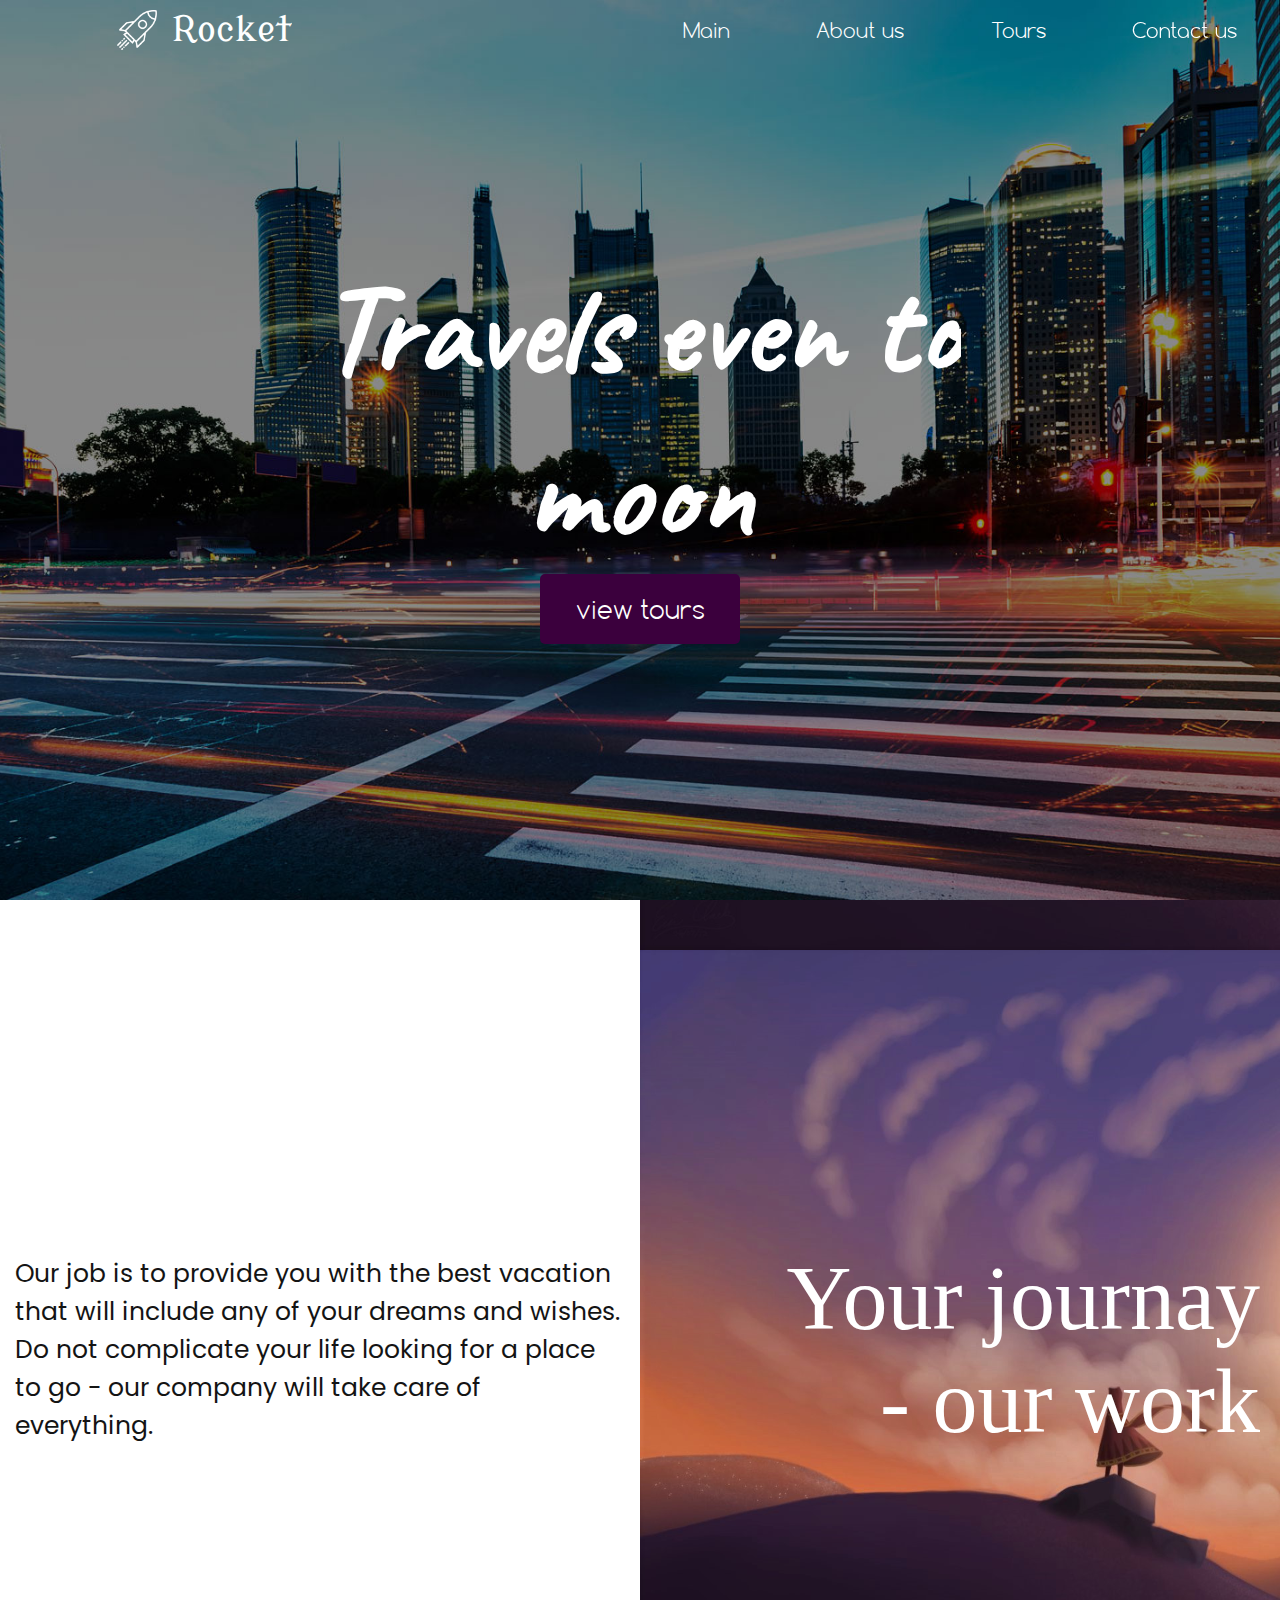
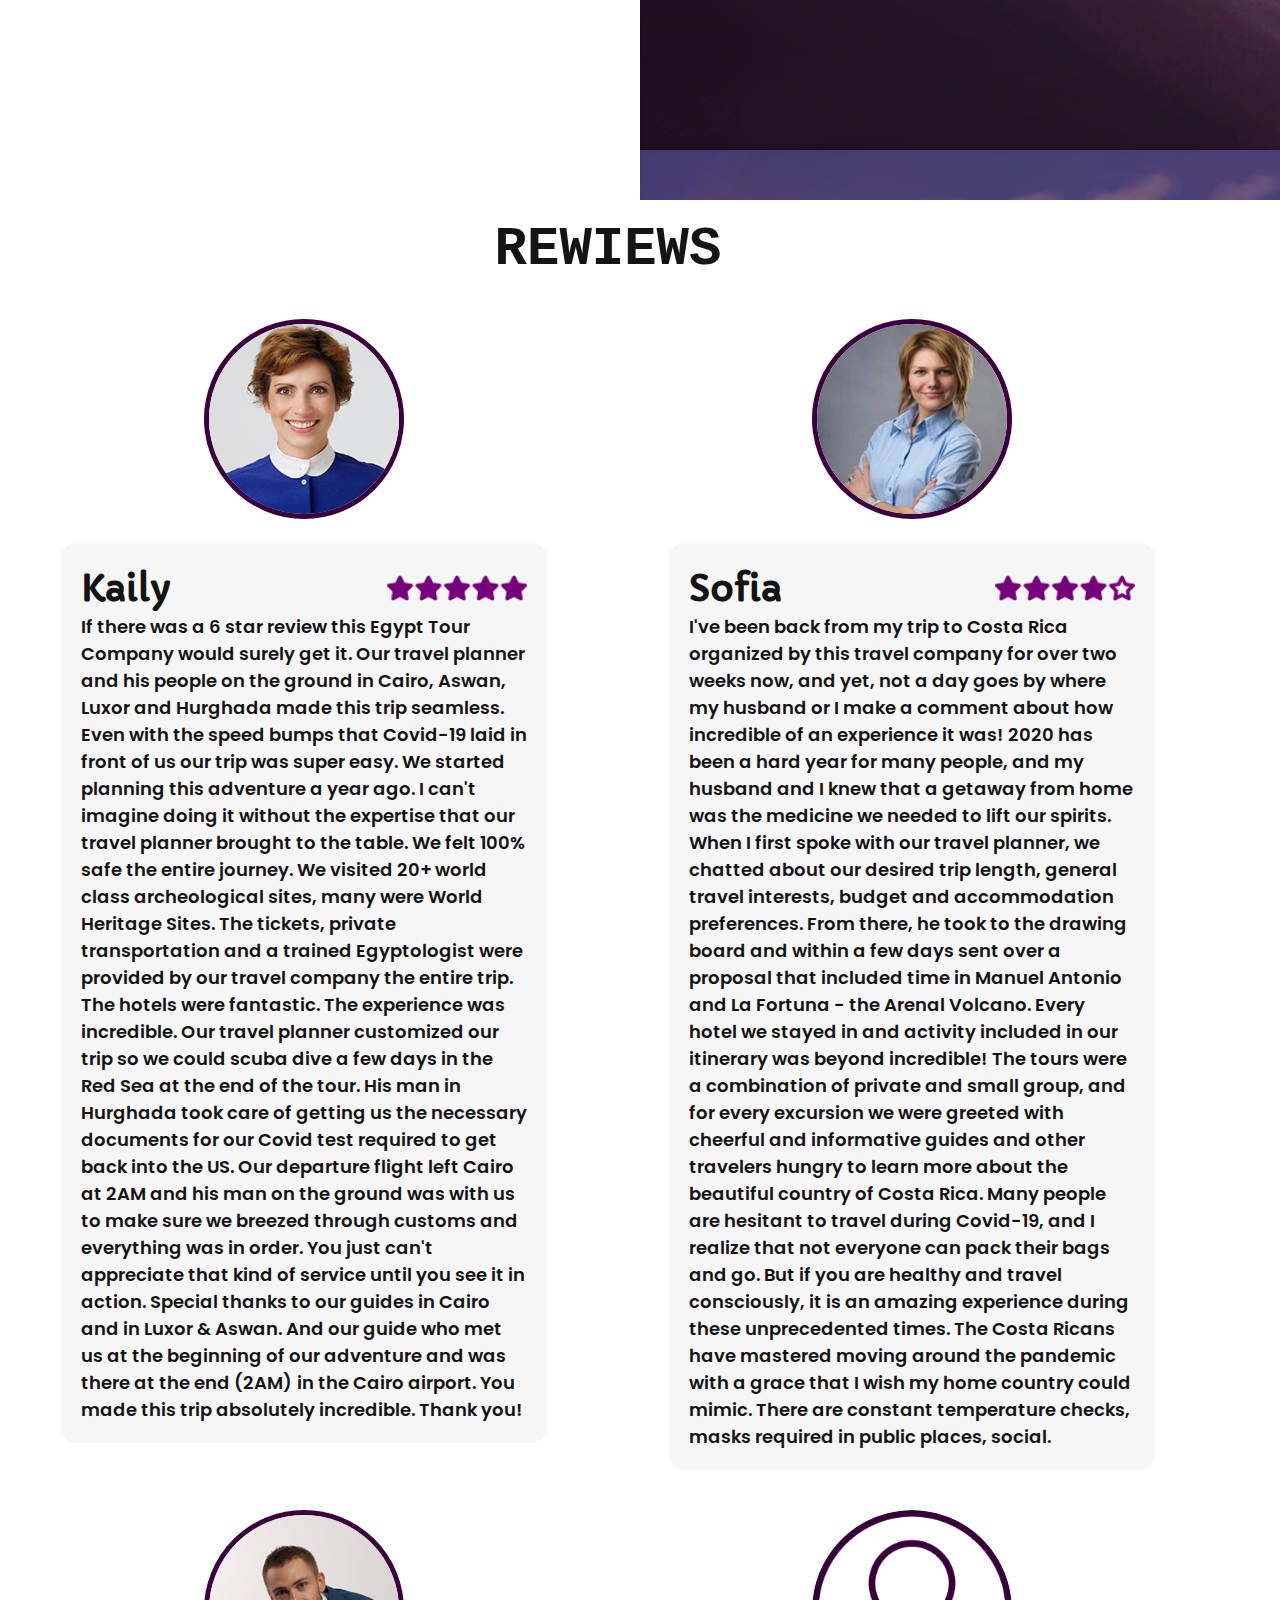
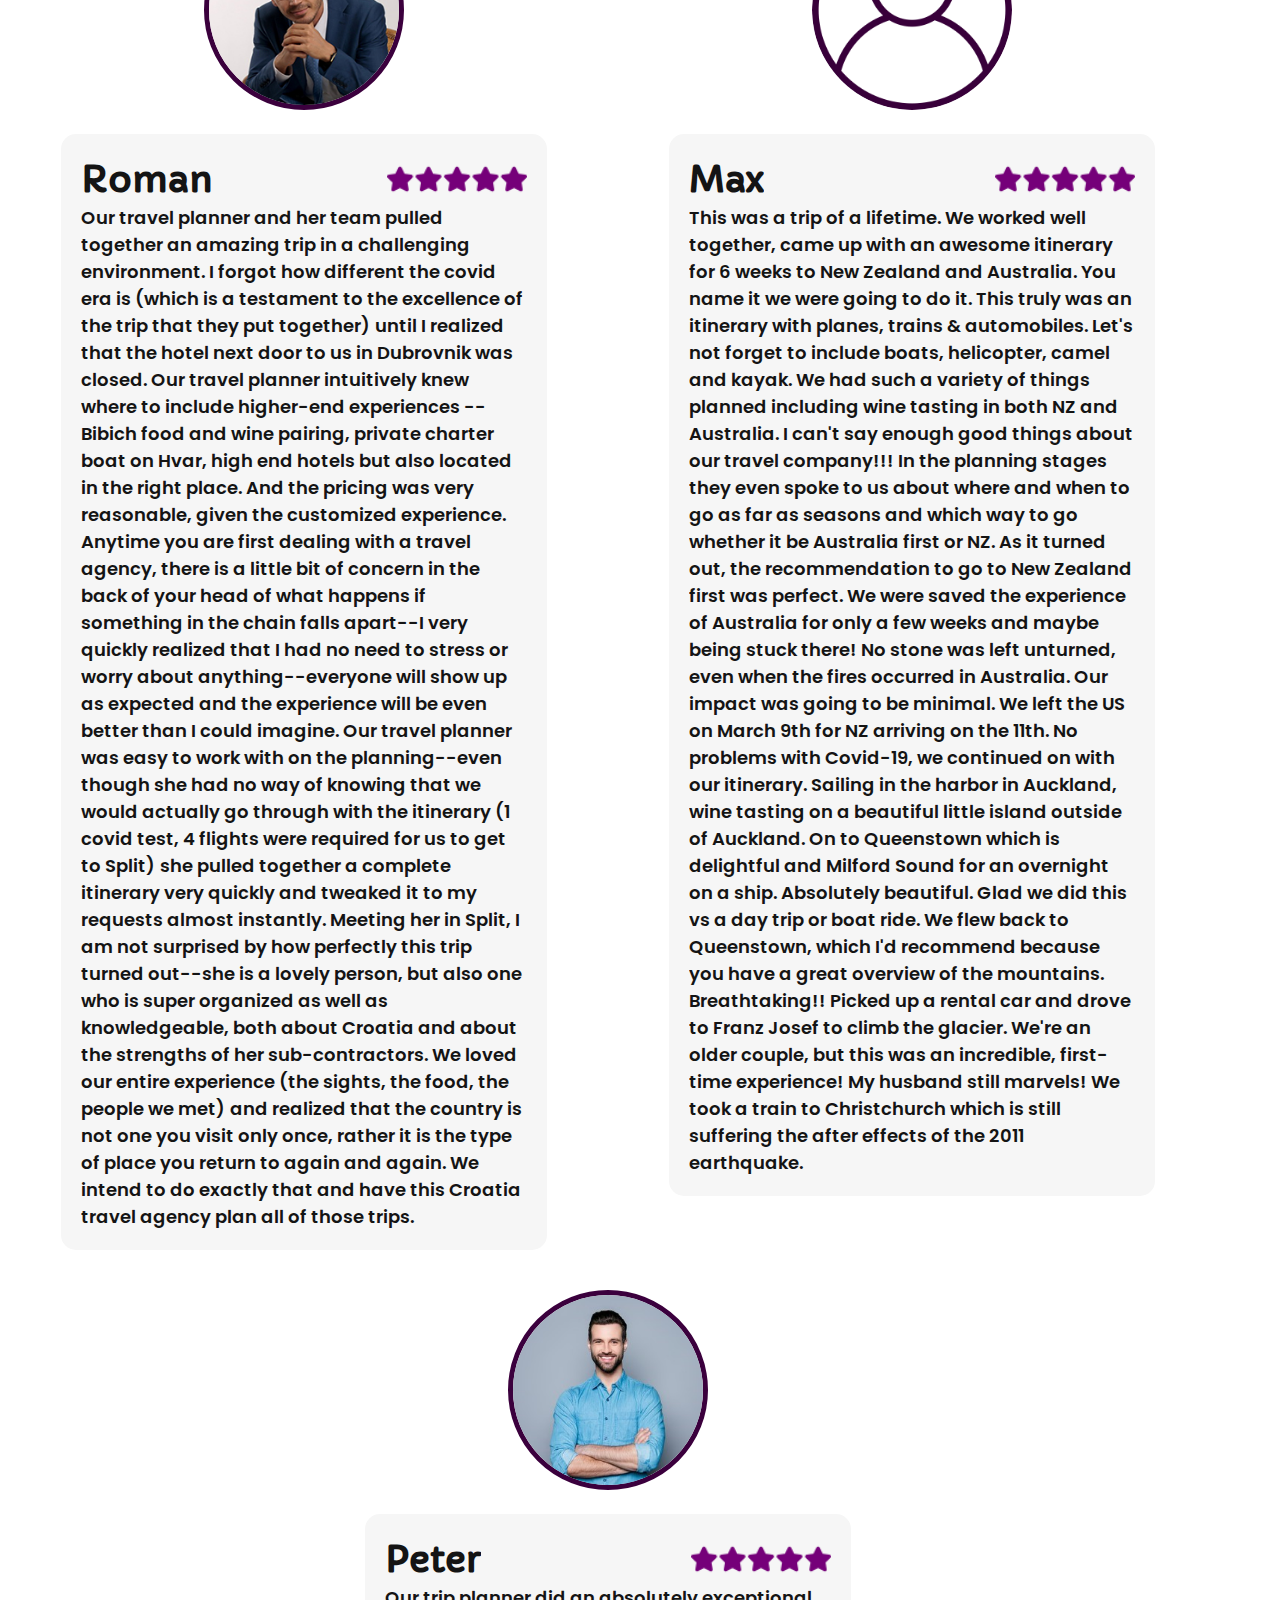
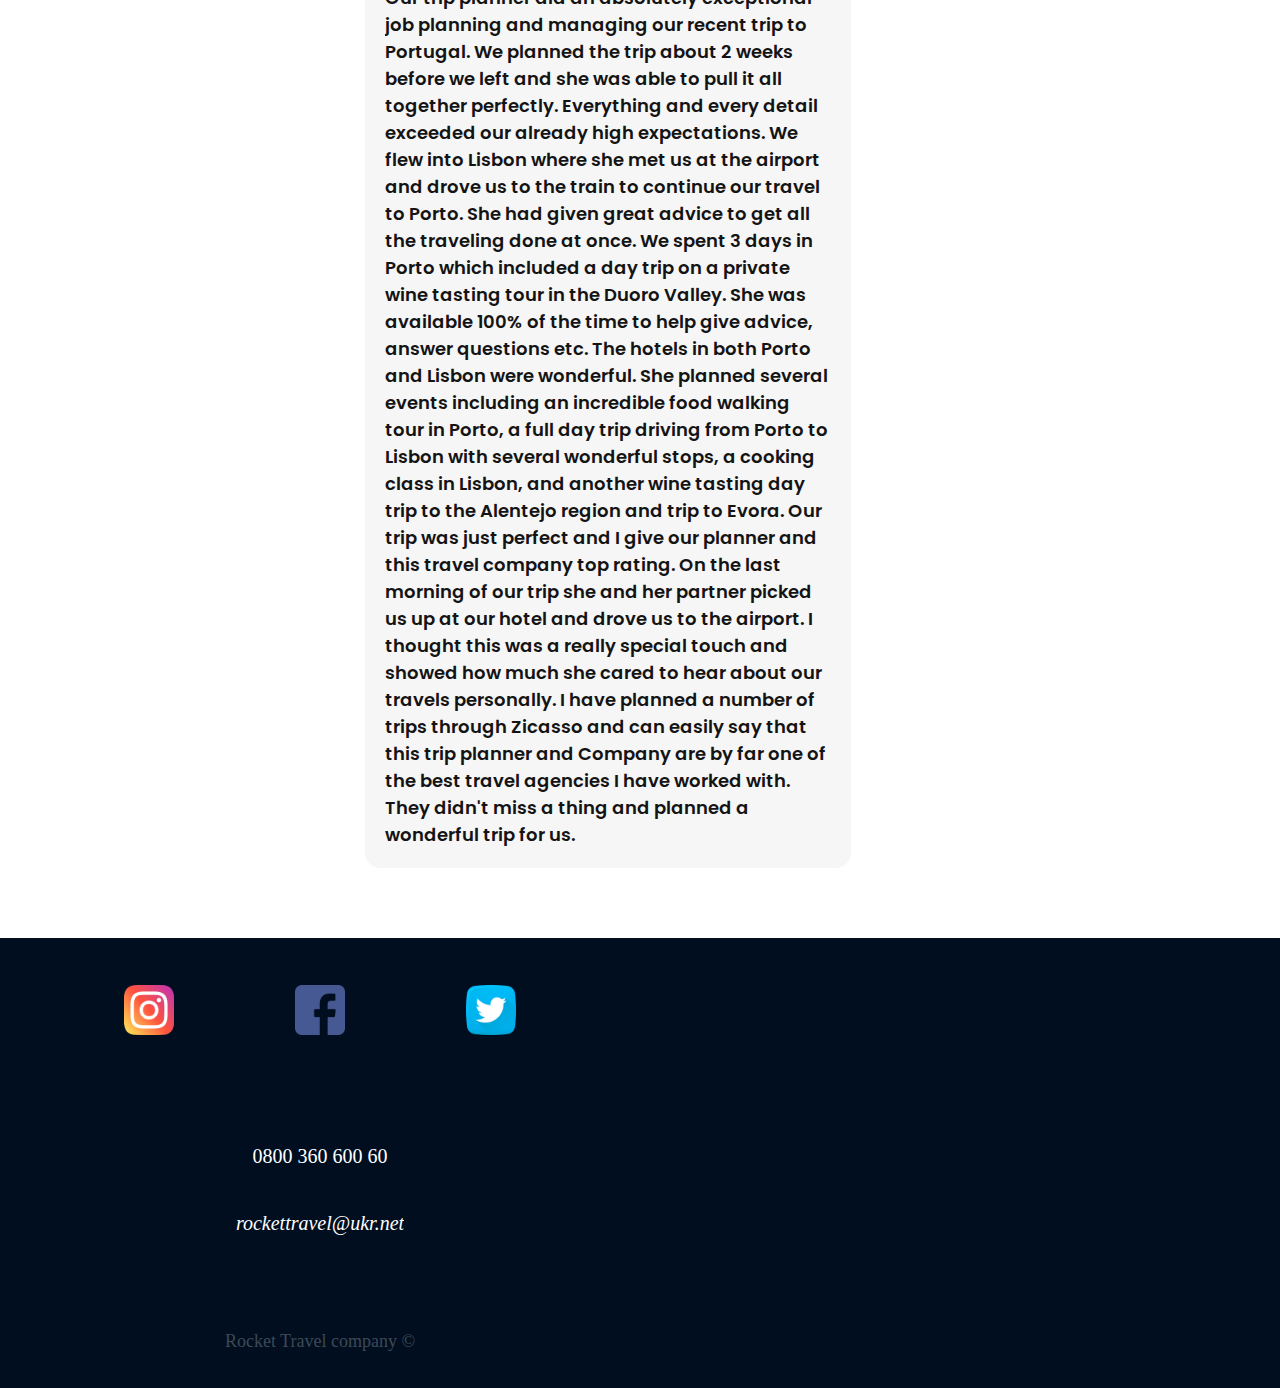
<file: index.html>
<!DOCTYPE html>
<html lang="en">

<head>
    <meta charset="UTF-8" name="viewport" content="width=device-width, initial-scale=1">
    <title>Main page</title>
    <link rel="preconnect" href="https://fonts.googleapis.com">
    <link rel="preconnect" href="https://fonts.gstatic.com" crossorigin>
    <link href="https://fonts.googleapis.com/css2?family=Poppins:wght@200&display=swap" rel="stylesheet">
    <link rel="stylesheet" href="style.css">
    <link rel="icon" href="icon.ico">
    <link href="https://cdn.jsdelivr.net/npm/bootstrap@5.0.1/dist/css/bootstrap.min.css" rel="stylesheet" integrity="sha384-+0n0xVW2eSR5OomGNYDnhzAbDsOXxcvSN1TPprVMTNDbiYZCxYbOOl7+AMvyTG2x" crossorigin="anonymous">
    <script src="https://cdn.jsdelivr.net/npm/bootstrap@5.0.1/dist/js/bootstrap.bundle.min.js" integrity="sha384-gtEjrD/SeCtmISkJkNUaaKMoLD0//ElJ19smozuHV6z3Iehds+3Ulb9Bn9Plx0x4" crossorigin="anonymous"></script>
</head>

<body>

    <div id="preloader">
        <div class="spinner-border text-primary" role="status" style="height: 100px; width: 100px;">
            <span class="visually-hidden">Loading...</span>
        </div>
        <div class="preloaderText">
            Making magic <span class="d1">.</span><span class="d2">.</span><span class="d3">.</span>
        </div>
    </div>

    <div class="wrap">
        <main>
            <div class="first">
                <header class="header">
                    <div class="logo"><img src="./photos/rocket.png" alt="logo">
                        <p>Rocket</p>
                    </div>
                    <div class="navigation">
                        <ul class="nav">
                            <li><a class="nav-item" href="index.html">Main</a></li>
                            <li><a class="nav-item" href="about.html">About us</a></li>
                            <li><a class="nav-item" href="tours.html">Tours</a></li>
                            <li><a class="nav-item" href="contactUs.html">Contact us</a></li>
                        </ul>
                    </div>
                </header>
                <h1>Travels even to <br> moon</h1>
                <a href="tours.html" class="mybtn">view tours</a>
            </div>
            <div class="second">
                <div class="left">
                    <p>Your journay <br> - our work </p>
                </div>
                <div class="right">
                    <p>Our job is to provide you with the best vacation that will include any of your dreams and wishes. Do not complicate your life looking for a place to go - our company will take care of everything.</p>
                </div>
            </div>
            <div class="reviews">
                <h2>Rewiews</h2>
                <div class="comments">
                    <!--                   comment1-->
                    <div class="commentBody">
                        <div class="photo">
                            <img src="./photos/main/rewiews/photo1.jpg" alt="kaily">
                        </div>
                        <div class="comment">
                            <div class="head">
                                <p>Kaily</p>
                                <div class="stars">
                                </div>
                            </div>
                            <div class="bottom">
                                <p>
                                    If there was a 6 star review this Egypt Tour Company would surely get it. Our travel planner and his people on the ground in Cairo, Aswan, Luxor and Hurghada made this trip seamless. Even with the speed bumps that Covid-19 laid in front of us our trip
                                    was super easy. We started planning this adventure a year ago. I can't imagine doing it without the expertise that our travel planner brought to the table. We felt 100% safe the entire journey. We visited 20+ world
                                    class archeological sites, many were World Heritage Sites. The tickets, private transportation and a trained Egyptologist were provided by our travel company the entire trip. The hotels were fantastic. The experience
                                    was incredible. Our travel planner customized our trip so we could scuba dive a few days in the Red Sea at the end of the tour. His man in Hurghada took care of getting us the necessary documents for our Covid test
                                    required to get back into the US. Our departure flight left Cairo at 2AM and his man on the ground was with us to make sure we breezed through customs and everything was in order. You just can't appreciate that kind
                                    of service until you see it in action. Special thanks to our guides in Cairo and in Luxor & Aswan. And our guide who met us at the beginning of our adventure and was there at the end (2AM) in the Cairo airport. You
                                    made this trip absolutely incredible. Thank you!
                                </p>
                            </div>
                        </div>
                    </div>
                    <!--                    comment 2-->
                    <div class="commentBody">
                        <div class="photo">
                            <img src="./photos/main/rewiews/photo2.jpg" alt="kaily">
                        </div>
                        <div class="comment">
                            <div class="head">
                                <p>Sofia</p>
                                <div class="stars1">

                                </div>
                            </div>
                            <div class="bottom">
                                <p>I've been back from my trip to Costa Rica organized by this travel company for over two weeks now, and yet, not a day goes by where my husband or I make a comment about how incredible of an experience it was! 2020 has been
                                    a hard year for many people, and my husband and I knew that a getaway from home was the medicine we needed to lift our spirits. When I first spoke with our travel planner, we chatted about our desired trip length, general
                                    travel interests, budget and accommodation preferences. From there, he took to the drawing board and within a few days sent over a proposal that included time in Manuel Antonio and La Fortuna - the Arenal Volcano. Every
                                    hotel we stayed in and activity included in our itinerary was beyond incredible! The tours were a combination of private and small group, and for every excursion we were greeted with cheerful and informative guides
                                    and other travelers hungry to learn more about the beautiful country of Costa Rica. Many people are hesitant to travel during Covid-19, and I realize that not everyone can pack their bags and go. But if you are healthy
                                    and travel consciously, it is an amazing experience during these unprecedented times. The Costa Ricans have mastered moving around the pandemic with a grace that I wish my home country could mimic. There are constant
                                    temperature checks, masks required in public places, social.
                                </p>
                            </div>
                        </div>
                    </div>
                </div>
                <div class="comments">
                    <!--                    comment 3-->
                    <div class="commentBody">
                        <div class="photo">
                            <img src="./photos/main/rewiews/photo3.jpg" alt="kaily">
                        </div>
                        <div class="comment">
                            <div class="head">
                                <p>Roman</p>
                                <div class="stars">

                                </div>
                            </div>
                            <div class="bottom">
                                <p>Our travel planner and her team pulled together an amazing trip in a challenging environment. I forgot how different the covid era is (which is a testament to the excellence of the trip that they put together) until I realized
                                    that the hotel next door to us in Dubrovnik was closed. Our travel planner intuitively knew where to include higher-end experiences -- Bibich food and wine pairing, private charter boat on Hvar, high end hotels but
                                    also located in the right place. And the pricing was very reasonable, given the customized experience. Anytime you are first dealing with a travel agency, there is a little bit of concern in the back of your head of
                                    what happens if something in the chain falls apart--I very quickly realized that I had no need to stress or worry about anything--everyone will show up as expected and the experience will be even better than I could
                                    imagine. Our travel planner was easy to work with on the planning--even though she had no way of knowing that we would actually go through with the itinerary (1 covid test, 4 flights were required for us to get to Split)
                                    she pulled together a complete itinerary very quickly and tweaked it to my requests almost instantly. Meeting her in Split, I am not surprised by how perfectly this trip turned out--she is a lovely person, but also
                                    one who is super organized as well as knowledgeable, both about Croatia and about the strengths of her sub-contractors. We loved our entire experience (the sights, the food, the people we met) and realized that the
                                    country is not one you visit only once, rather it is the type of place you return to again and again. We intend to do exactly that and have this Croatia travel agency plan all of those trips.</p>
                            </div>
                        </div>
                    </div>
                    <!--                    comment 4-->
                    <div class="commentBody">
                        <div class="photoWB">
                            <img src="./photos/main/rewiews/photo5.png" alt="kaily">
                        </div>
                        <div class="comment">
                            <div class="head">
                                <p>Max</p>
                                <div class="stars">
                                </div>
                            </div>
                            <div class="bottom">
                                <p>This was a trip of a lifetime. We worked well together, came up with an awesome itinerary for 6 weeks to New Zealand and Australia. You name it we were going to do it. This truly was an itinerary with planes, trains & automobiles.
                                    Let's not forget to include boats, helicopter, camel and kayak. We had such a variety of things planned including wine tasting in both NZ and Australia. I can't say enough good things about our travel company!!! In
                                    the planning stages they even spoke to us about where and when to go as far as seasons and which way to go whether it be Australia first or NZ. As it turned out, the recommendation to go to New Zealand first was perfect.
                                    We were saved the experience of Australia for only a few weeks and maybe being stuck there! No stone was left unturned, even when the fires occurred in Australia. Our impact was going to be minimal. We left the US on
                                    March 9th for NZ arriving on the 11th. No problems with Covid-19, we continued on with our itinerary. Sailing in the harbor in Auckland, wine tasting on a beautiful little island outside of Auckland. On to Queenstown
                                    which is delightful and Milford Sound for an overnight on a ship. Absolutely beautiful. Glad we did this vs a day trip or boat ride. We flew back to Queenstown, which I'd recommend because you have a great overview
                                    of the mountains. Breathtaking!! Picked up a rental car and drove to Franz Josef to climb the glacier. We're an older couple, but this was an incredible, first-time experience! My husband still marvels! We took a train
                                    to Christchurch which is still suffering the after effects of the 2011 earthquake. </p>
                            </div>
                        </div>
                    </div>
                </div>
                <div class="comments">
                    <!--                    comment 5-->
                    <div class="commentBody">
                        <div class="photo">
                            <img src="./photos/main/rewiews/photo4.jpg" alt="kaily">
                        </div>
                        <div class="comment">
                            <div class="head">
                                <p>Peter</p>
                                <div class="stars">
                                </div>
                            </div>
                            <div class="bottom">
                                <p>Our trip planner did an absolutely exceptional job planning and managing our recent trip to Portugal. We planned the trip about 2 weeks before we left and she was able to pull it all together perfectly. Everything and every
                                    detail exceeded our already high expectations. We flew into Lisbon where she met us at the airport and drove us to the train to continue our travel to Porto. She had given great advice to get all the traveling done
                                    at once. We spent 3 days in Porto which included a day trip on a private wine tasting tour in the Duoro Valley. She was available 100% of the time to help give advice, answer questions etc. The hotels in both Porto
                                    and Lisbon were wonderful. She planned several events including an incredible food walking tour in Porto, a full day trip driving from Porto to Lisbon with several wonderful stops, a cooking class in Lisbon, and another
                                    wine tasting day trip to the Alentejo region and trip to Evora. Our trip was just perfect and I give our planner and this travel company top rating. On the last morning of our trip she and her partner picked us up at
                                    our hotel and drove us to the airport. I thought this was a really special touch and showed how much she cared to hear about our travels personally. I have planned a number of trips through Zicasso and can easily say
                                    that this trip planner and Company are by far one of the best travel agencies I have worked with. They didn't miss a thing and planned a wonderful trip for us.
                                </p>
                            </div>
                        </div>
                    </div>
                </div>

            </div>
        </main>
        <!--        FOOTER-->
        <footer>
            <div class="left1">
                <div class="socialMedia">
                    <a href="https://www.instagram.com/Rocket_London/"><img src="./photos/footer/instagram.png" alt="image"></a>
                    <a href="https://www.facebook.com/Rocket-travel-1899993096903575/"><img src="./photos/footer/facebook.png" alt="image"></a>
                    <a href="https://twitter.com/rocketmiles"><img src="./photos/footer/twitter.png" alt="image"></a>
                </div>
                <div class="contacts">
                    <div class="contact">0800 360 600 60</div>
                    <address>
                        <div class="contact">rockettravel@ukr.net</div>
                    </address>
                </div>
                <div class="copy">
                    Rocket Travel company &copy;
                </div>
            </div>
            <div class="right1">
                <iframe src="https://www.google.com/maps/embed?pb=!1m18!1m12!1m3!1d2540.555198151995!2d30.495614015615757!3d50.44938527947511!2m3!1f0!2f0!3f0!3m2!1i1024!2i768!4f13.1!3m3!1m2!1s0x40d4ce8aaab95555%3A0x7f4260ae84fb5fa2!2sRocket%20Travel!5e0!3m2!1sru!2sua!4v1623176503976!5m2!1sru!2sua"
                    width="300px" height="300px" style="border:0;" allowfullscreen="" loading="lazy"></iframe>
            </div>
        </footer>
    </div>
</body>

</html>
</file>
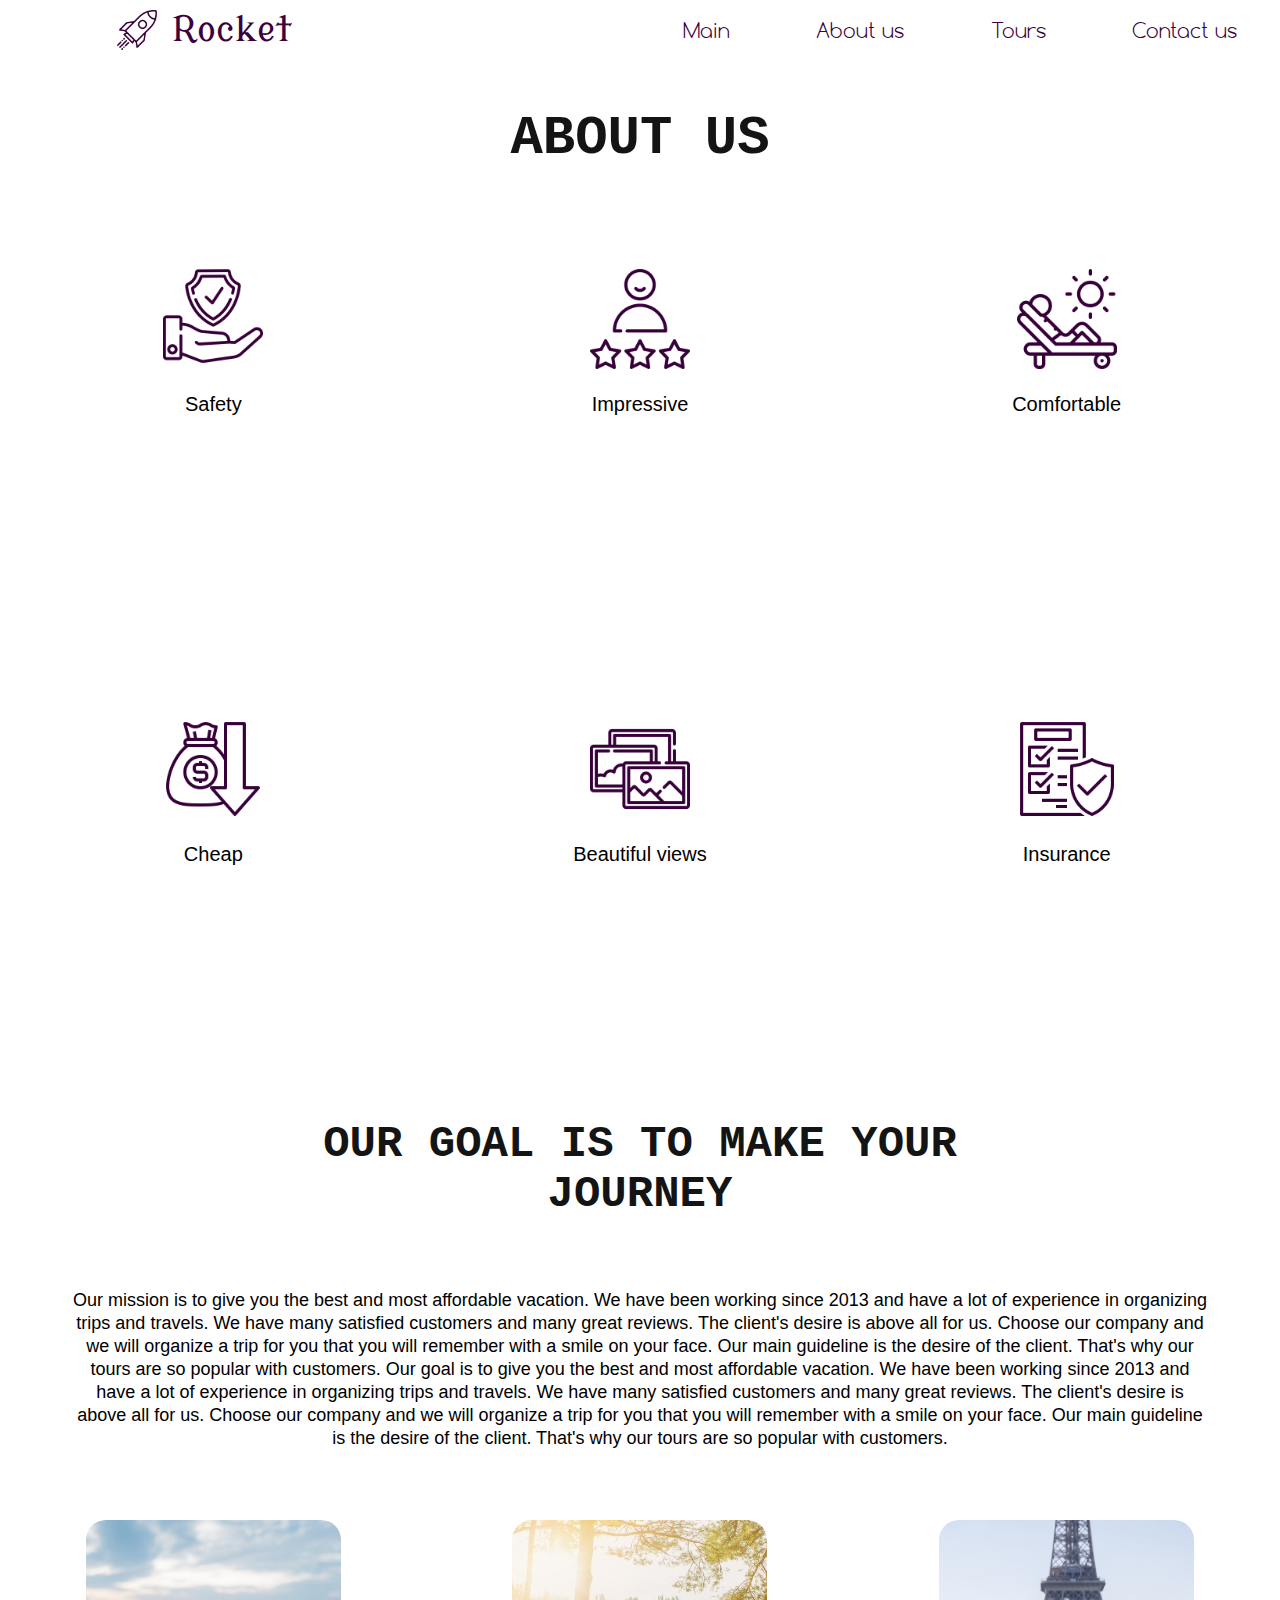
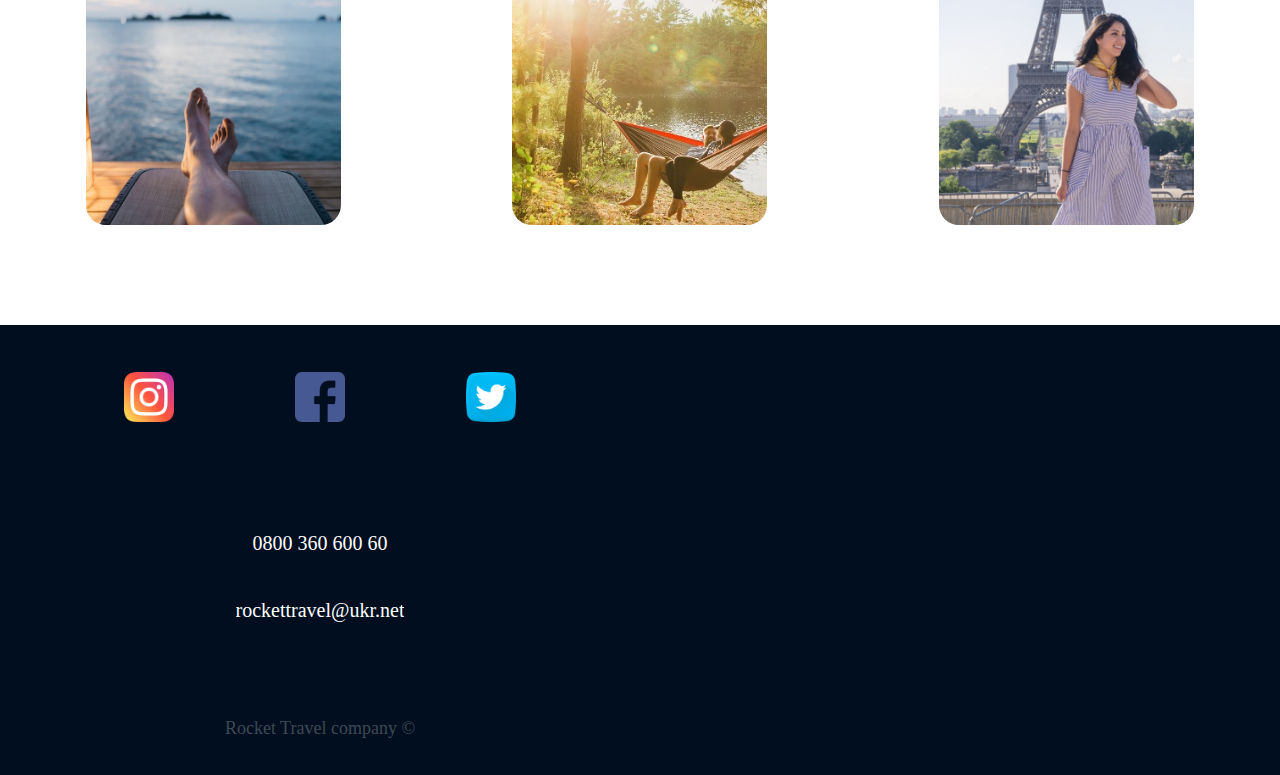
<file: about.html>
<!DOCTYPE html>
<html lang="en">

<head>
    <meta charset="UTF-8" name="viewport" content="width=device-width, initial-scale=1">
    <link rel="stylesheet" href="style.css">
    <link rel="icon" href="icon.ico">
    <link rel="stylesheet" href="about.css">
    <title>About us</title>
</head>

<body>
    <div class="wrap">
        <header class="header">
            <div class="logo"><img src="./photos/rocketp.png" alt="logo">
                <p>Rocket</p>
            </div>
            <div class="navigation">
                <ul class="nav">
                    <li><a href="index.html">Main</a></li>
                    <li><a href="about.html">About us</a></li>
                    <li><a href="tours.html">Tours</a></li>
                    <li><a href="contactUs.html">Contact us</a></li>
                </ul>
            </div>
        </header>
        <main>
            <div class="firsta">
                <h2>About us</h2>
                <ol id="aboutus" style="flex-direction: column;">
                    <div id="aboutus">
                        <div class="box">
                            <img src="./photos/about/shield.png" alt="image">
                            <p class="about">Safety</p>
                        </div>
                        <div class="box">
                            <img src="./photos/about/customer.png" alt="image">
                            <p class="about">Impressive</p>
                        </div>
                        <div class="box">
                            <img src="./photos/about/sunbathing.png" alt="image">
                            <p class="about">Comfortable</p>
                        </div>
                    </div>
                    <div id="aboutus">
                        <div class="box">
                            <img src="./photos/about/cheap.png" alt="image">
                            <p class="about">Cheap</p>
                        </div>
                        <div class="box">
                            <img src="./photos/about/views.png" alt="image">
                            <p class="about">Beautiful views</p>
                        </div>
                        <div class="box">
                            <img src="./photos/about/insurance.png" alt="image">
                            <p class="about">Insurance</p>
                        </div>
                    </div>
                </ol>
            </div>
            <div class="seconda">
                <h3>Our goal is to make your <br> journey
                </h3>
                <div class="text">
                    <p>
                        Our mission is to give you the best and most affordable vacation. We have been working since 2013 and have a lot of experience in organizing trips and travels. We have many satisfied customers and many great reviews. The client's desire is above all for
                        us. Choose our company and we will organize a trip for you that you will remember with a smile on your face. Our main guideline is the desire of the client. That's why our tours are so popular with customers. Our goal is to give
                        you the best and most affordable vacation. We have been working since 2013 and have a lot of experience in organizing trips and travels. We have many satisfied customers and many great reviews. The client's desire is above all
                        for us. Choose our company and we will organize a trip for you that you will remember with a smile on your face. Our main guideline is the desire of the client. That's why our tours are so popular with customers.
                    </p>
                </div>
                <div class="photos">
                    <div class="photo1"></div>
                    <div class="photo2"></div>
                    <div class="photo3"></div>
                </div>
            </div>
        </main>
        <footer>
            <div class="left1">
                <div class="socialMedia">
                    <a href="https://www.instagram.com/Rocket_London/"><img src="./photos/footer/instagram.png" alt="image"></a>
                    <a href="https://www.facebook.com/Rocket-travel-1899993096903575/"><img src="./photos/footer/facebook.png" alt="image"></a>
                    <a href="https://twitter.com/rocketmiles"><img src="./photos/footer/twitter.png" alt="image"></a>
                </div>
                <div class="contacts">
                    <div class="contact">0800 360 600 60</div>
                    <div class="contact">rockettravel@ukr.net</div>
                </div>
                <div class="copy">
                    Rocket Travel company &copy;
                </div>
            </div>
            <div class="right1">
                <iframe src="https://www.google.com/maps/embed?pb=!1m18!1m12!1m3!1d2540.555198151995!2d30.495614015615757!3d50.44938527947511!2m3!1f0!2f0!3f0!3m2!1i1024!2i768!4f13.1!3m3!1m2!1s0x40d4ce8aaab95555%3A0x7f4260ae84fb5fa2!2sRocket%20Travel!5e0!3m2!1sru!2sua!4v1623176503976!5m2!1sru!2sua"
                    width="300px" height="300px" style="border:0;" allowfullscreen="" loading="lazy"></iframe>
            </div>
        </footer>
    </div>
</body>

</html>
</file>
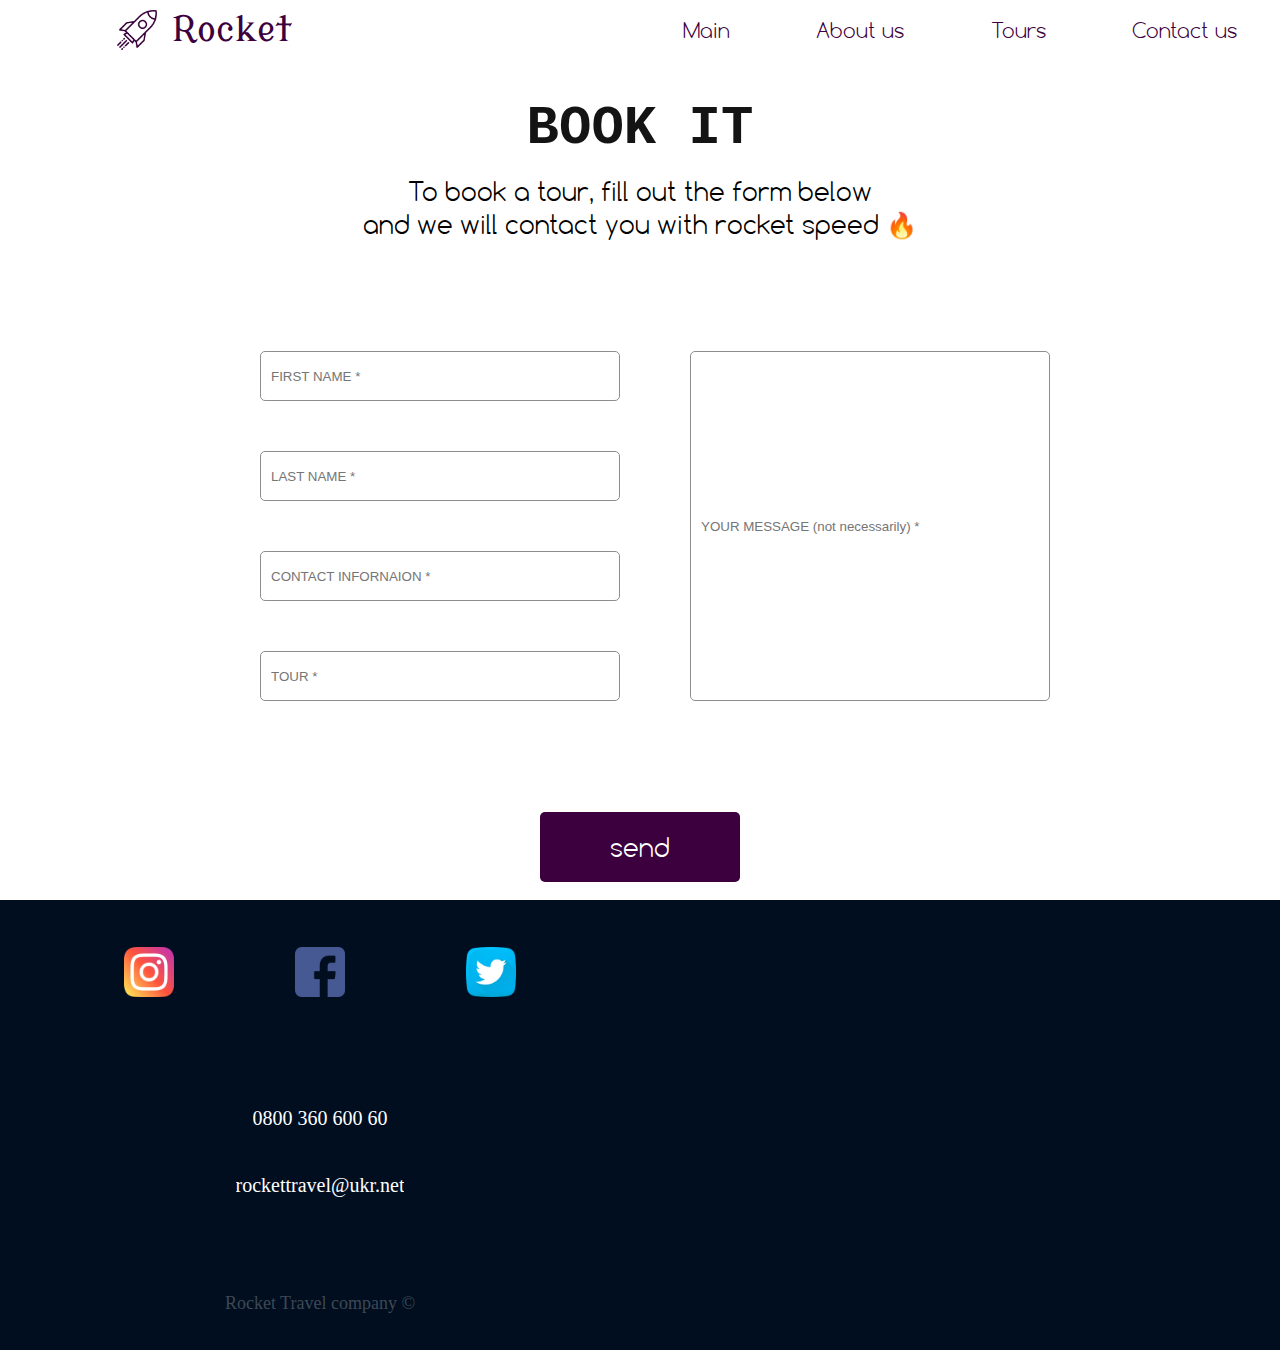
<file: bookit.html>
<!DOCTYPE html>
<html lang="en">

<head>
    <meta charset="UTF-8" name="viewport" content="width=device-width, initial-scale=1">
    <link rel="stylesheet" href="style.css">
    <link rel="icon" href="icon.ico">
    <link rel="stylesheet" href="about.css">
    <link rel="stylesheet" href="tours.css">
    <link rel="stylesheet" href="bookit.css">
    <title>Book the tour</title>
</head>

<body>
    <header class="header">
        <div class="logo"><img src="./photos/rocketp.png" alt="logo">
            <p>Rocket</p>
        </div>
        <div class="navigation">
            <ul class="nav">
                <li><a href="index.html">Main</a></li>
                <li><a href="about.html">About us</a></li>
                <li><a href="tours.html">Tours</a></li>
                <li><a href="contactUs.html">Contact us</a></li>
            </ul>
        </div>
    </header>
    <main>
        <div class="form">
            <h2 id="headb">Book it</h2>
            <p class="instructions">To book a tour, fill out the form below <br> and we will contact you with rocket speed 🔥</p>
            <form>
                <div class="forContact">
                    <input type="text" placeholder="FIRST NAME * ">
                    <input type="text" placeholder="LAST NAME * ">
                    <input type="text" placeholder="CONTACT INFORNAION *">
                    <input type="text" placeholder="TOUR *">
                </div>
                <div class="message">
                    <input type="text" placeholder="YOUR MESSAGE (not necessarily) *">
                </div>
            </form>
            <a href="index.html" onclick="alert ('Your massege was sent succesfully')" class="mybtn">send</a>
        </div>
    </main>
    <footer>
        <div class="left1">
            <div class="socialMedia">
                <a href="https://www.instagram.com/Rocket_London/"><img src="./photos/footer/instagram.png" alt="image"></a>
                <a href="https://www.facebook.com/Rocket-travel-1899993096903575/"><img src="./photos/footer/facebook.png" alt="image"></a>
                <a href="https://twitter.com/rocketmiles"><img src="./photos/footer/twitter.png" alt="image"></a>
            </div>
            <div class="contacts">
                <div class="contact">0800 360 600 60</div>
                <div class="contact">rockettravel@ukr.net</div>
            </div>
            <div class="copy">
                Rocket Travel company &copy;
            </div>
        </div>
        <div class="right1">
            <iframe src="https://www.google.com/maps/embed?pb=!1m18!1m12!1m3!1d2540.555198151995!2d30.495614015615757!3d50.44938527947511!2m3!1f0!2f0!3f0!3m2!1i1024!2i768!4f13.1!3m3!1m2!1s0x40d4ce8aaab95555%3A0x7f4260ae84fb5fa2!2sRocket%20Travel!5e0!3m2!1sru!2sua!4v1623176503976!5m2!1sru!2sua"
                width="300px" height="300px" style="border:0;" allowfullscreen="" loading="lazy"></iframe>
        </div>
    </footer>
</body>

</html>
</file>
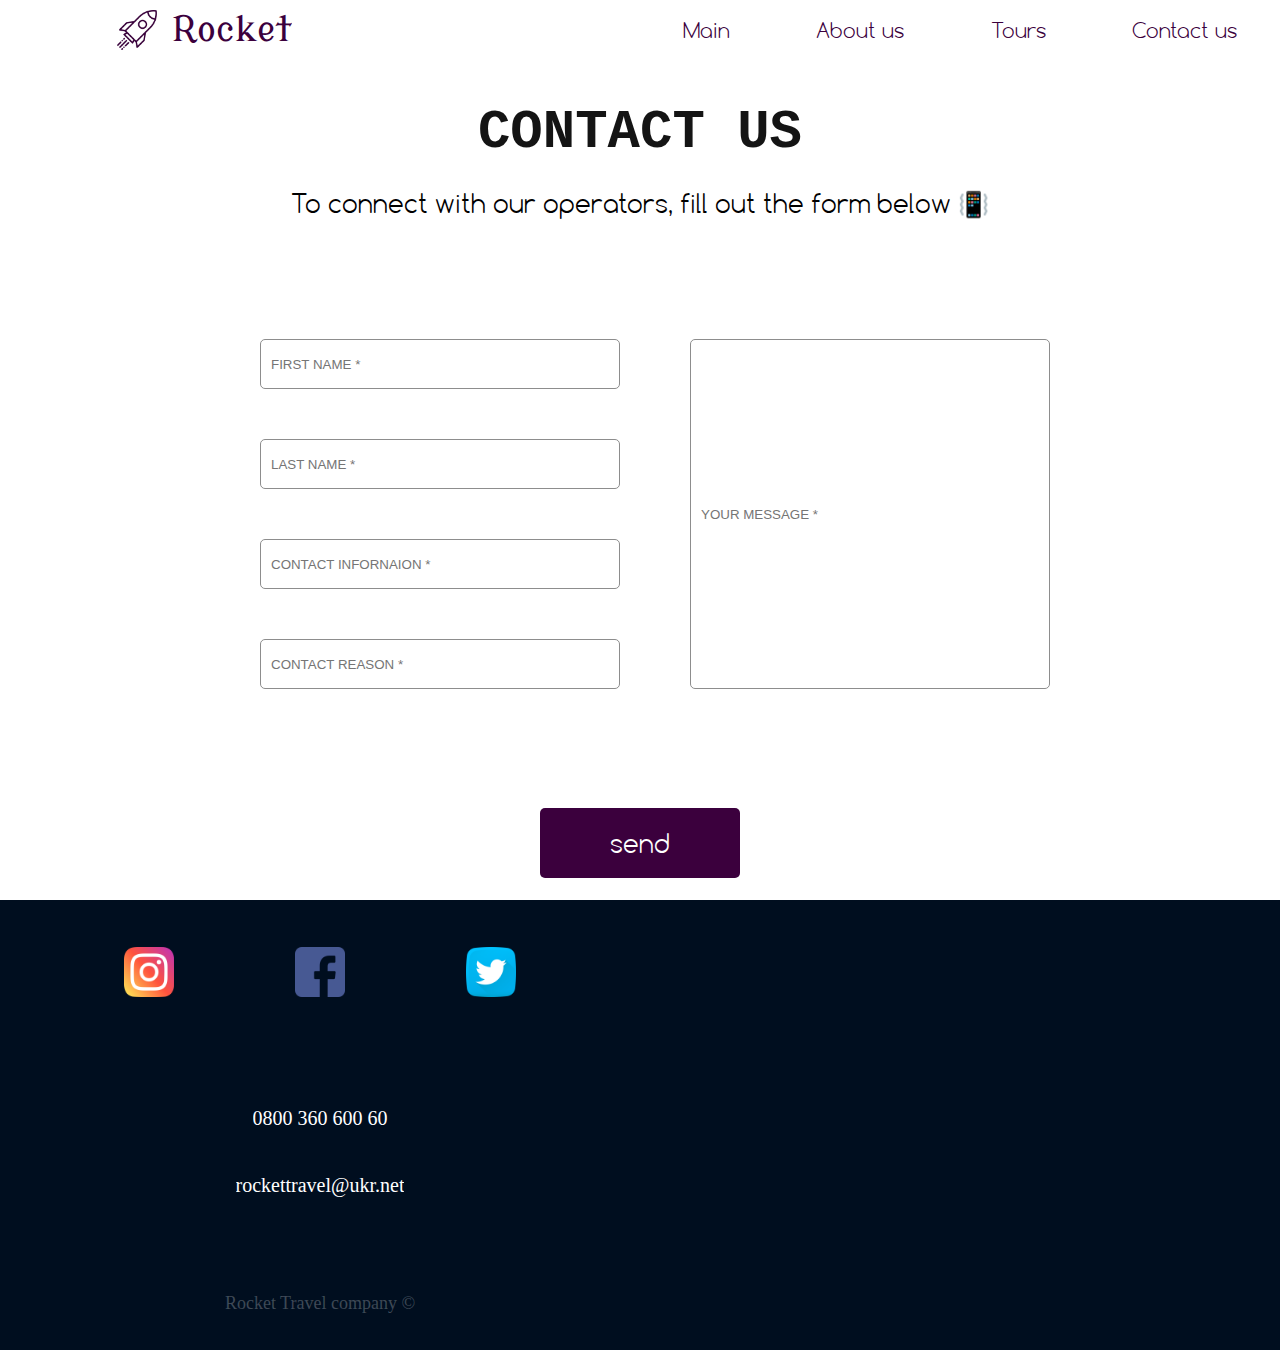
<file: contactUs.html>
<!DOCTYPE html>
<html lang="en">

<head>
    <meta charset="UTF-8" name="viewport" content="width=device-width, initial-scale=1">
    <link rel="stylesheet" href="style.css">
    <link rel="icon" href="icon.ico">
    <link rel="stylesheet" href="about.css">
    <link rel="stylesheet" href="tours.css">
    <link rel="stylesheet" href="bookit.css">
    <title>Contact us</title>
</head>

<body>
    <header class="header">
        <div class="logo"><img src="./photos/rocketp.png" alt="logo">
            <p>Rocket</p>
        </div>
        <div class="navigation">
            <ul class="nav">
                <li><a href="index.html">Main</a></li>
                <li><a href="about.html">About us</a></li>
                <li><a href="tours.html">Tours</a></li>
                <li><a href="contactUs.html">Contact us</a></li>
            </ul>
        </div>
    </header>
    <main>
        <div class="form">
            <h2 id="headb">Contact us</h2>
            <p class="instructions">To connect with our operators, fill out the form below 📳</p>
            <form>
                <div class="forContact">
                    <input type="text" placeholder="FIRST NAME * ">
                    <input type="text" placeholder="LAST NAME * ">
                    <input type="text" placeholder="CONTACT INFORNAION *">
                    <input type="text" placeholder="CONTACT REASON *">
                </div>
                <div class="message">
                    <input type="text" placeholder="YOUR MESSAGE *">
                </div>
            </form>
            <a href="index.html" onclick="alert ('Your massege was sent succesfully')" class="mybtn">send</a>
        </div>
    </main>
    <footer>
        <div class="left1">
            <div class="socialMedia">
                <a href="https://www.instagram.com/Rocket_London/"><img src="./photos/footer/instagram.png" alt="image"></a>
                <a href="https://www.facebook.com/Rocket-travel-1899993096903575/"><img src="./photos/footer/facebook.png" alt="image"></a>
                <a href="https://twitter.com/rocketmiles"><img src="./photos/footer/twitter.png" alt="image"></a>
            </div>
            <div class="contacts">
                <div class="contact">0800 360 600 60</div>
                <div class="contact">rockettravel@ukr.net</div>
            </div>
            <div class="copy">
                Rocket Travel company &copy;
            </div>
        </div>
        <div class="right1">
            <iframe src="https://www.google.com/maps/embed?pb=!1m18!1m12!1m3!1d2540.555198151995!2d30.495614015615757!3d50.44938527947511!2m3!1f0!2f0!3f0!3m2!1i1024!2i768!4f13.1!3m3!1m2!1s0x40d4ce8aaab95555%3A0x7f4260ae84fb5fa2!2sRocket%20Travel!5e0!3m2!1sru!2sua!4v1623176503976!5m2!1sru!2sua"
                width="300px" height="300px" style="border:0;" allowfullscreen="" loading="lazy"></iframe>
        </div>
    </footer>
</body>

</html>
</file>
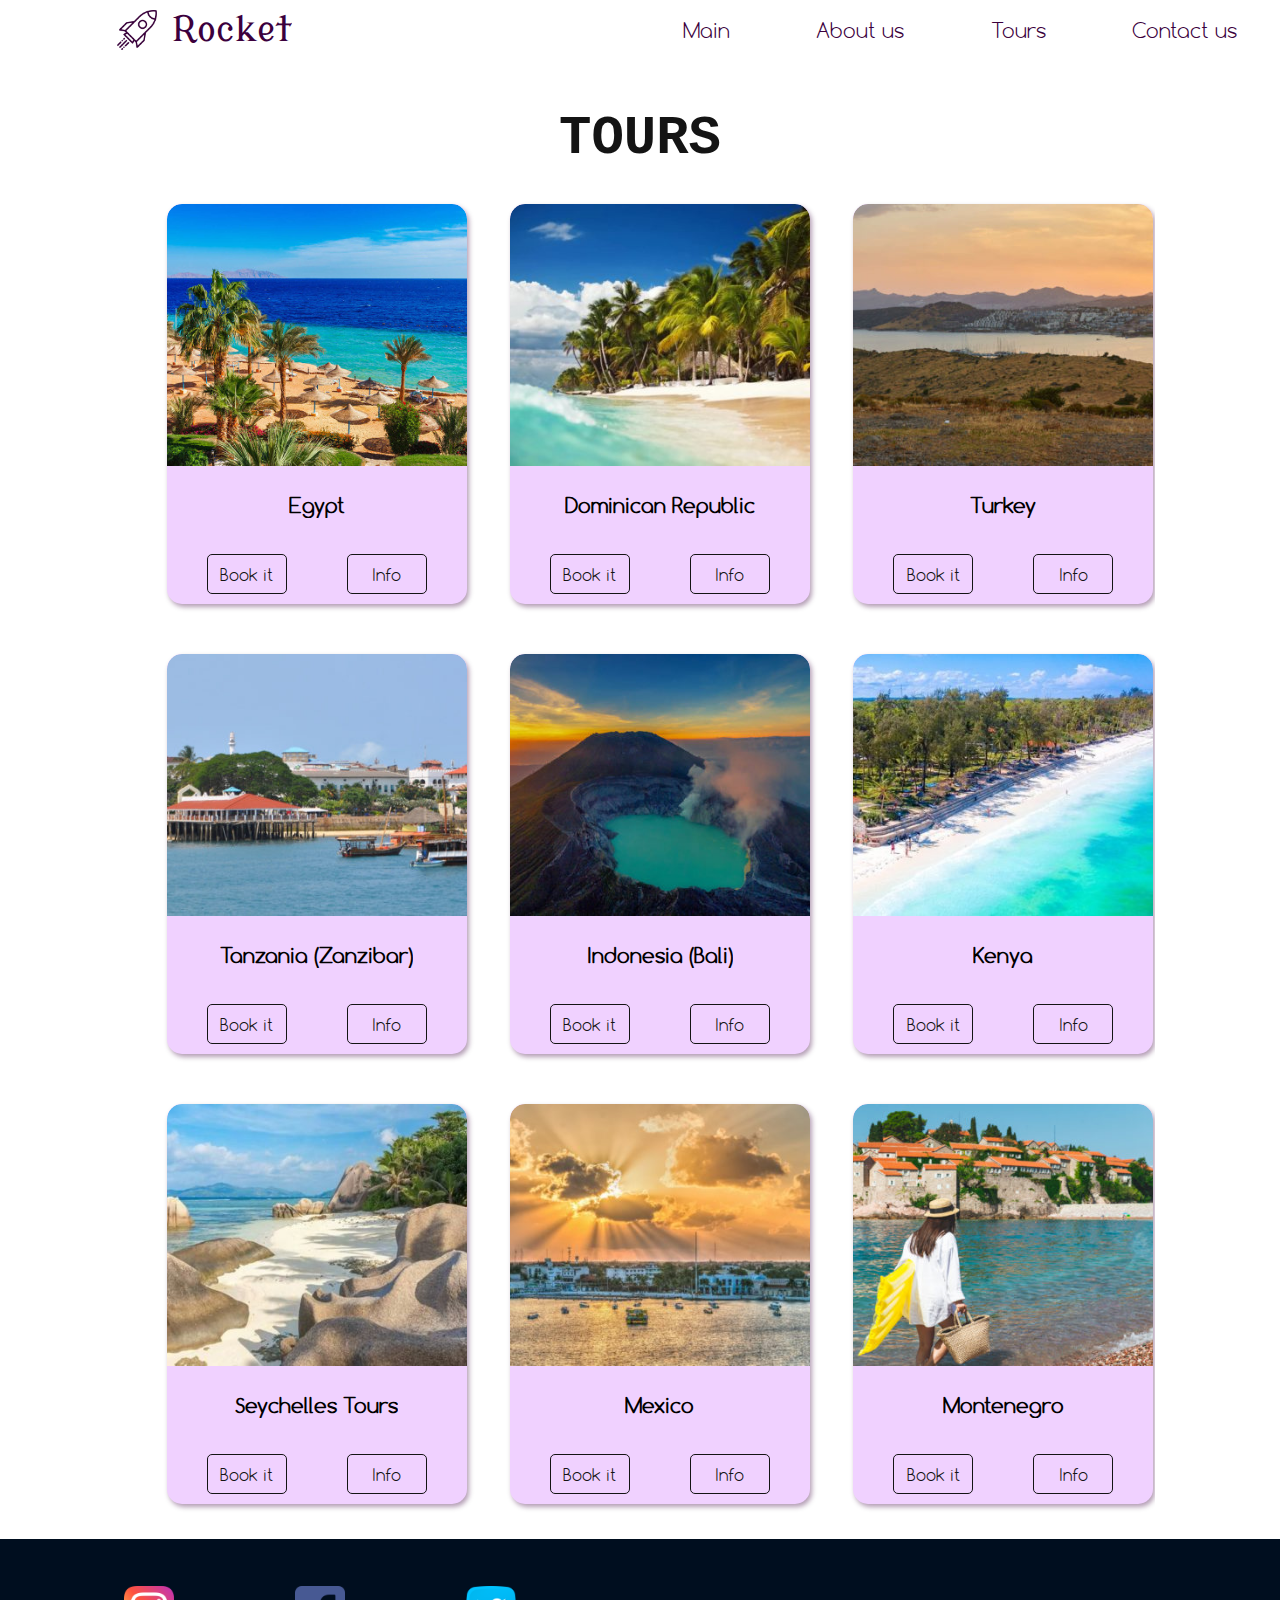
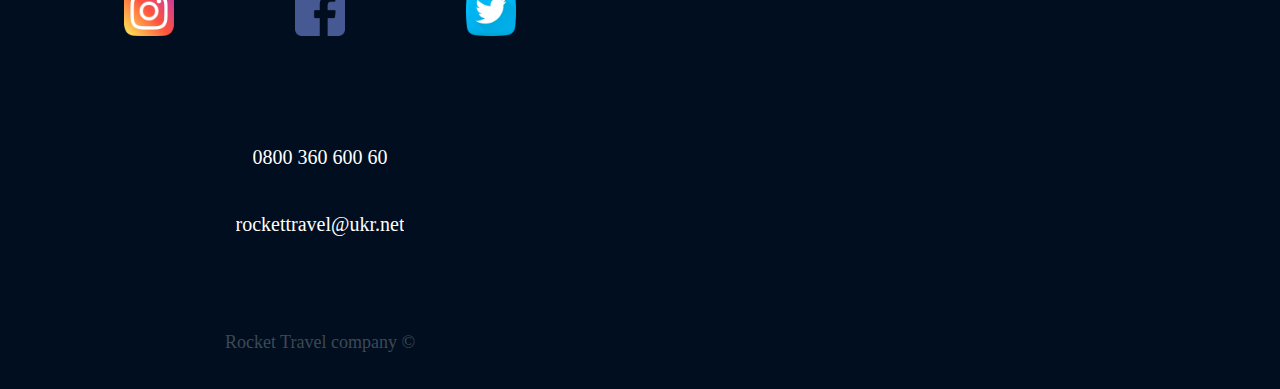
<file: tours.html>
<!DOCTYPE html>
<html lang="en">

<head>
    <meta charset="UTF-8" name="viewport" content="width=device-width, initial-scale=1">
    <link rel="stylesheet" href="style.css">
    <link rel="icon" href="icon.ico">
    <link rel="stylesheet" href="about.css">
    <link rel="stylesheet" href="tours.css">
    <title>About us</title>
</head>

<body>
    <div class="wrap">
        <header class="header">
            <div class="logo"><img src="./photos/rocketp.png" alt="logo">
                <p>Rocket</p>
            </div>
            <div class="navigation">
                <ul class="nav">
                    <li><a href="index.html">Main</a></li>
                    <li><a href="about.html">About us</a></li>
                    <li><a href="tours.html">Tours</a></li>
                    <li><a href="contactUs.html">Contact us</a></li>
                </ul>
            </div>
        </header>
        <main>
            <div class="tours">
                <h2>Tours</h2>
                <div id="block">
                    <div class="boxt">
                        <div class="photo" style="background-image: url(./photos/tours/egypt.jpg)"></div>
                        <h3 class="tourName">Egypt</h3>
                        <div class="btns">
                            <a href="bookit.html" class="button">Book it</a>
                            <a href="./tours/egypt.html" class="button">Info</a>
                        </div>
                    </div>
                    <div class="boxt">
                        <div class="photo" style="background-image: url(./photos/tours/dominicano.jpg)"></div>
                        <h3 class="tourName">Dominican Republic</h3>
                        <div class="btns">
                            <a href="bookit.html" class="button">Book it</a>
                            <a href="./tours/dominican.html" class="button">Info</a>
                        </div>
                    </div>
                    <div class="boxt">
                        <div class="photo" style="background-image: url(./photos/tours/turkey.jpg)"></div>
                        <h3 class="tourName">Turkey</h3>
                        <div class="btns">
                            <a href="bookit.html" class="button">Book it</a>
                            <a href="./tours/turkey.html" class="button">Info</a>
                        </div>
                    </div>
                </div>
                <div id="block">
                    <div class="boxt">
                        <div class="photo" style="background-image: url(./photos/tours/zenzibar.jpg)"></div>
                        <h3 class="tourName">Tanzania (Zanzibar)</h3>
                        <div class="btns">
                            <a href="bookit.html" class="button">Book it</a>
                            <a href="./tours/zanzibar.html" class="button">Info</a>
                        </div>
                    </div>
                    <div class="boxt">
                        <div class="photo" style="background-image: url(./photos/tours/bali.jpg)"></div>
                        <h3 class="tourName">Indonesia (Bali)</h3>
                        <div class="btns">
                            <a href="bookit.html" class="button">Book it</a>
                            <a href="./tours/bali.html" class="button">Info</a>
                        </div>
                    </div>
                    <div class="boxt">
                        <div class="photo" style="background-image: url(./photos/tours/kenya.jpg)"></div>
                        <h3 class="tourName">Kenya</h3>
                        <div class="btns">
                            <a href="bookit.html" class="button">Book it</a>
                            <a href="./tours/kenya.html" class="button">Info</a>
                        </div>
                    </div>
                </div>
                <div id="block">
                    <div class="boxt">
                        <div class="photo" style="background-image: url(./photos/tours/seyshella.jpg)"></div>
                        <h3 class="tourName">Seychelles Tours</h3>
                        <div class="btns">
                            <a href="bookit.html" class="button">Book it</a>
                            <a href="./tours/seyshelas.html" class="button">Info</a>
                        </div>
                    </div>
                    <div class="boxt">
                        <div class="photo" style="background-image: url(./photos/tours/mexico.jpg)"></div>
                        <h3 class="tourName">Mexico</h3>
                        <div class="btns">
                            <a href="bookit.html" class="button">Book it</a>
                            <a href="./tours/mexico.html" class="button">Info</a>
                        </div>
                    </div>
                    <div class="boxt">
                        <div class="photo" style="background-image: url(./photos/tours/chernohora.jpg)"></div>
                        <h3 class="tourName">Montenegro</h3>
                        <div class="btns">
                            <a href="bookit.html" class="button">Book it</a>
                            <a href="./tours/montegro.html" class="button">Info</a>
                        </div>
                    </div>
                </div>
            </div>
        </main>
        <footer>
            <div class="left1">
                <div class="socialMedia">
                    <a href="https://www.instagram.com/Rocket_London/"><img src="./photos/footer/instagram.png" alt="image"></a>
                    <a href="https://www.facebook.com/Rocket-travel-1899993096903575/"><img src="./photos/footer/facebook.png" alt="image"></a>
                    <a href="https://twitter.com/rocketmiles"><img src="./photos/footer/twitter.png" alt="image"></a>
                </div>
                <div class="contacts">
                    <div class="contact">0800 360 600 60</div>
                    <div class="contact">rockettravel@ukr.net</div>
                </div>
                <div class="copy">
                    Rocket Travel company &copy;
                </div>
            </div>
            <div class="right1">
                <iframe src="https://www.google.com/maps/embed?pb=!1m18!1m12!1m3!1d2540.555198151995!2d30.495614015615757!3d50.44938527947511!2m3!1f0!2f0!3f0!3m2!1i1024!2i768!4f13.1!3m3!1m2!1s0x40d4ce8aaab95555%3A0x7f4260ae84fb5fa2!2sRocket%20Travel!5e0!3m2!1sru!2sua!4v1623176503976!5m2!1sru!2sua"
                    width="300px" height="300px" style="border:0;" allowfullscreen="" loading="lazy"></iframe>
            </div>
        </footer>
    </div>
</body>

</html>
</file>
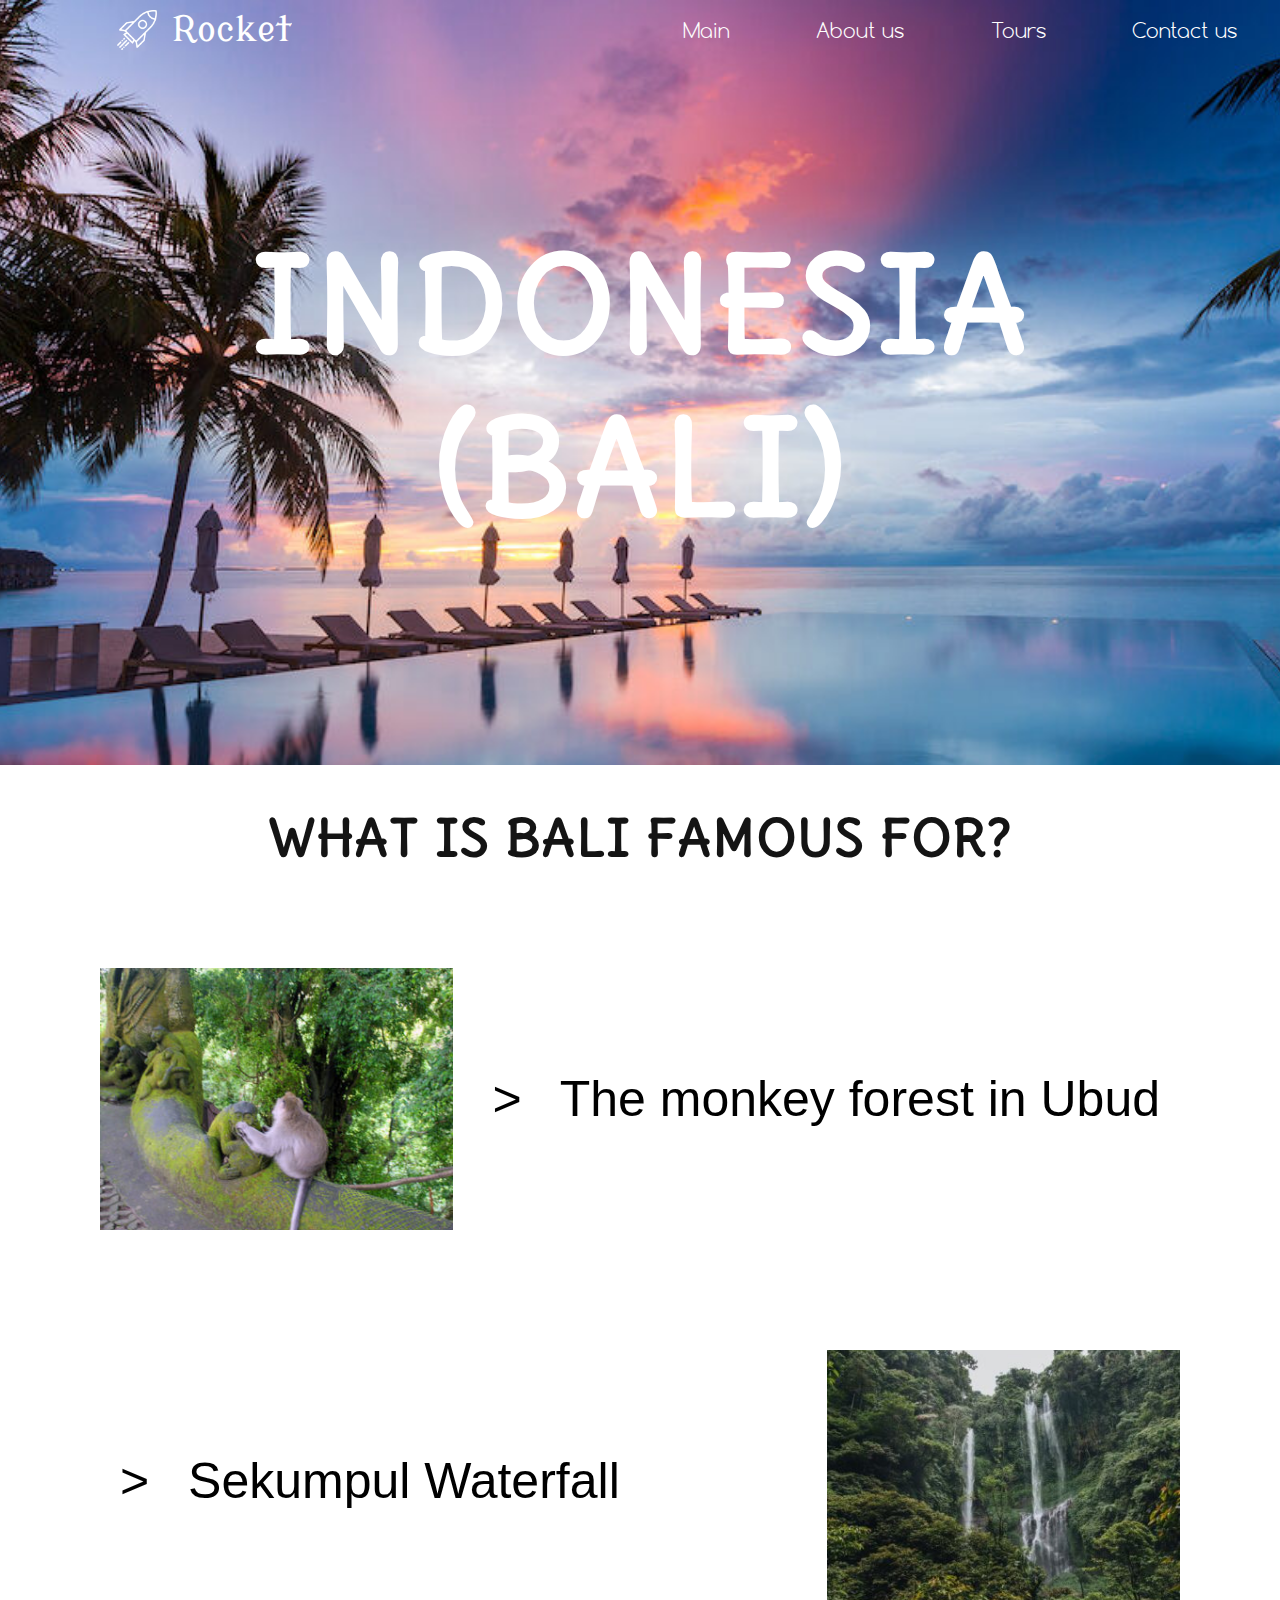
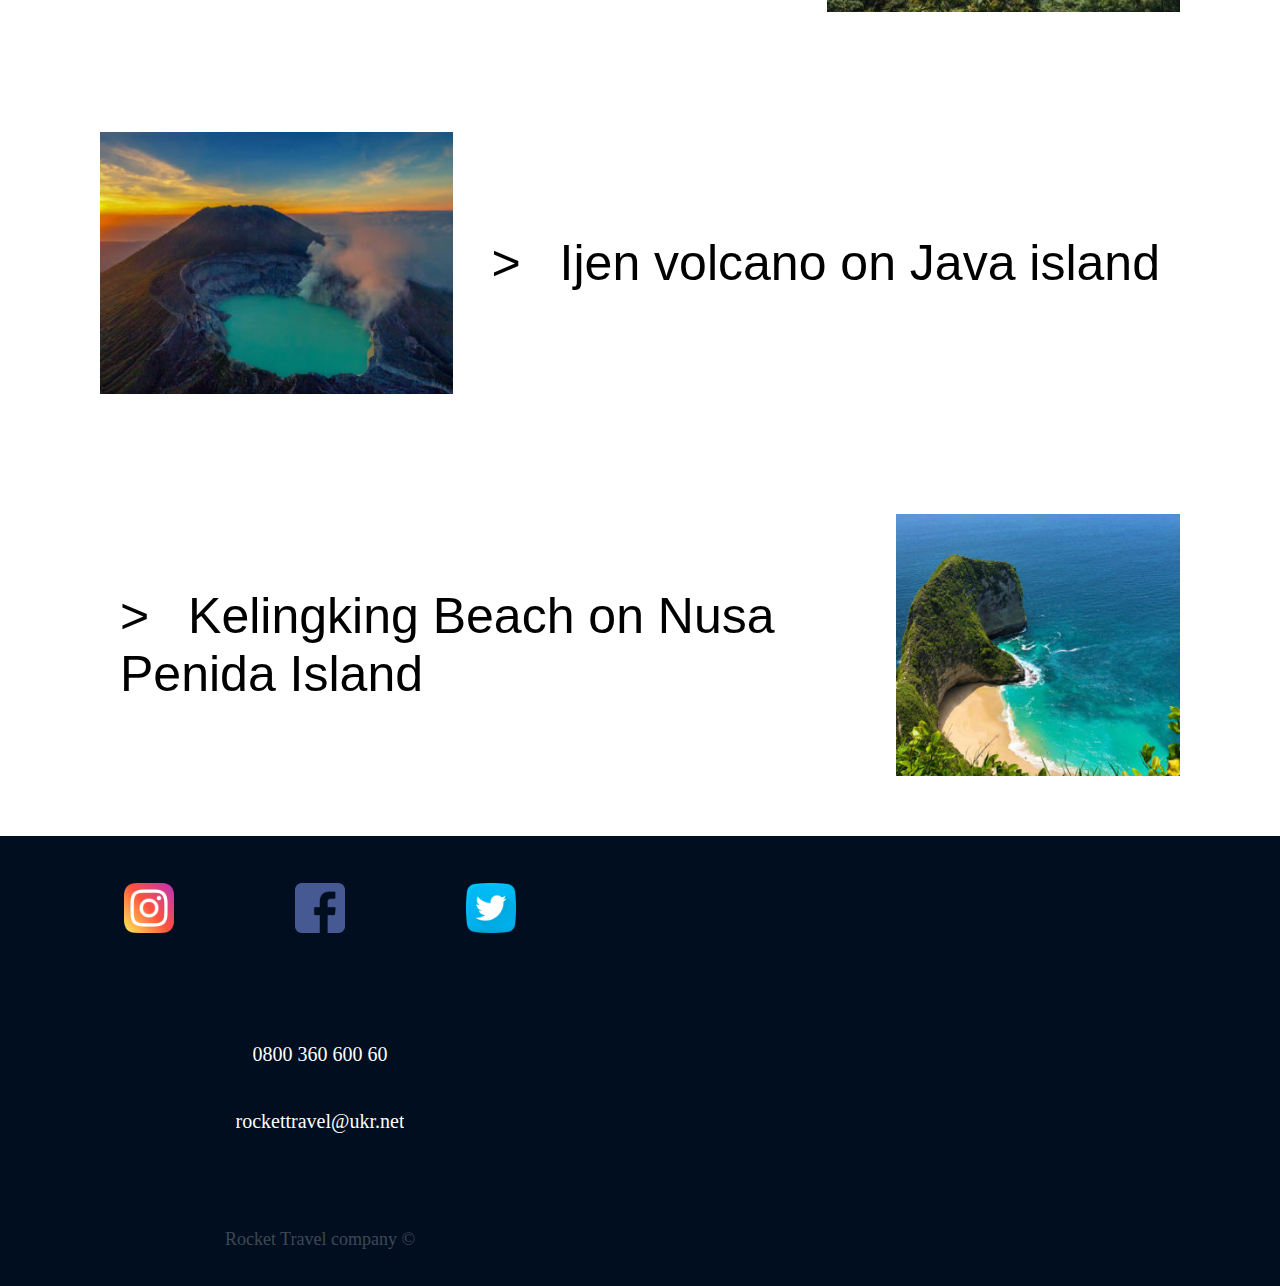
<file: tours/bali.html>
<!DOCTYPE html>
<html lang="en">

<head>
    <meta charset="UTF-8" name="viewport" content="width=device-width, initial-scale=1">
    <link rel="stylesheet" href="../style.css">
    <link rel="icon" href="../icon.ico">
    <link rel="stylesheet" href="../about.css">
    <link rel="stylesheet" href="./style.css">
    <title>Bali tour</title>
</head>

<body>
    <div class="wrap">
        <main>
            <div class="firstp" style=" background-image: url(./backgrounds/bali.jpg); background-position: bottom">
                <header class="header">
                    <div class="logo"><img src="../photos/rocket.png" alt="logo">
                        <p>Rocket</p>
                    </div>
                    <div class="navigation">
                        <ul class="nav">
                            <li><a href="../index.html">Main</a></li>
                            <li><a href="../about.html">About us</a></li>
                            <li><a href="../tours.html">Tours</a></li>
                            <li><a href="../contactUs.html">Contact us</a></li>
                        </ul>
                    </div>
                </header>
                <h1 class="country">Indonesia <br> (Bali)
                </h1>
            </div>

            <!--            SECOND PART-->

            <div class="secondp">
                <h1 style="font-size: 50px;">What is Bali famous for?</h1>
                <div class="part ">
                    <div class="image " style="background-image: url(../photos/toursph/bali/1.jpg) "></div>
                    <div class="about ">
                        <details>
                            <summary class="name">
                                The monkey forest in Ubud
                            </summary>
                            <p class="text ">
                                Walking through the forest, tourists can observe the life of monkeys in their natural habitat. More than 1000 individuals live here. The monkeys are so accustomed to the attention of tourists that they do not pay attention to them at all.
                            </p>
                        </details>
                    </div>
                </div>
                <div class="reversPart part ">
                    <div class="image " style="background-image: url(../photos/toursph/bali/2.jpeg)"></div>
                    <div class="about ">
                        <details>
                            <summary class="name">
                                Sekumpul Waterfall
                            </summary>
                            <p class="text ">
                                Sekumpul waterfall is one of the most picturesque natural attractions of the island. The most beautiful and highest waterfall in Bali, consisting of six to seven narrow cascades. </p>
                        </details>
                    </div>
                </div>
                <div class="part ">
                    <div class="image " style="background-image: url(../photos/toursph/bali/3.jpg) "></div>
                    <div class="about ">
                        <details>
                            <summary class="name">
                                Ijen volcano on Java island
                            </summary>
                            <p class="text ">
                                Going to the Ijen volcano, tourists will see one of the most amazing and dangerous spectacles on our planet. It is an active volcano with lava bubbling at its heart. Ijen amazes with its stunning landscapes!
                            </p>
                        </details>
                    </div>
                </div>
                <div class="reversPart part ">
                    <div class="image " style="background-image: url(../photos/toursph/bali/4.jpg) "></div>
                    <div class="about ">
                        <details>
                            <summary class="name">
                                Kelingking Beach on Nusa Penida Island
                            </summary>
                            <p class="text ">
                                The island of Nusa Penida is called an unspoiled paradise. And it is in this paradise that the Kelingking Beach enchants with its views. A dizzying beach with the purest sand, hand-shaped rocks and azure sea surface.
                            </p>
                        </details>
                    </div>
                </div>
            </div>
        </main>
        <footer>
            <div class="left1 ">
                <div class="socialMedia ">
                    <a href="https://www.instagram.com/Rocket_London/ "><img src="../photos/footer/instagram.png " alt="image "></a>
                    <a href="https://www.facebook.com/Rocket-travel-1899993096903575/ "><img src="../photos/footer/facebook.png " alt="image "></a>
                    <a href="https://twitter.com/rocketmiles "><img src="../photos/footer/twitter.png " alt="image "></a>
                </div>
                <div class="contacts ">
                    <div class="contact ">0800 360 600 60</div>
                    <div class="contact ">rockettravel@ukr.net</div>
                </div>
                <div class="copy ">
                    Rocket Travel company &copy;
                </div>
            </div>
            <div class="right1 ">
                <iframe src="https://www.google.com/maps/embed?pb=!1m18!1m12!1m3!1d2540.555198151995!2d30.495614015615757!3d50.44938527947511!2m3!1f0!2f0!3f0!3m2!1i1024!2i768!4f13.1!3m3!1m2!1s0x40d4ce8aaab95555%3A0x7f4260ae84fb5fa2!2sRocket%20Travel!5e0!3m2!1sru!2sua!4v1623176503976!5m2!1sru!2sua "
                    width="300px " height="300px " style="border:0; " allowfullscreen=" " loading="lazy "></iframe>
            </div>
        </footer>
    </div>
</body>

</html>
</file>
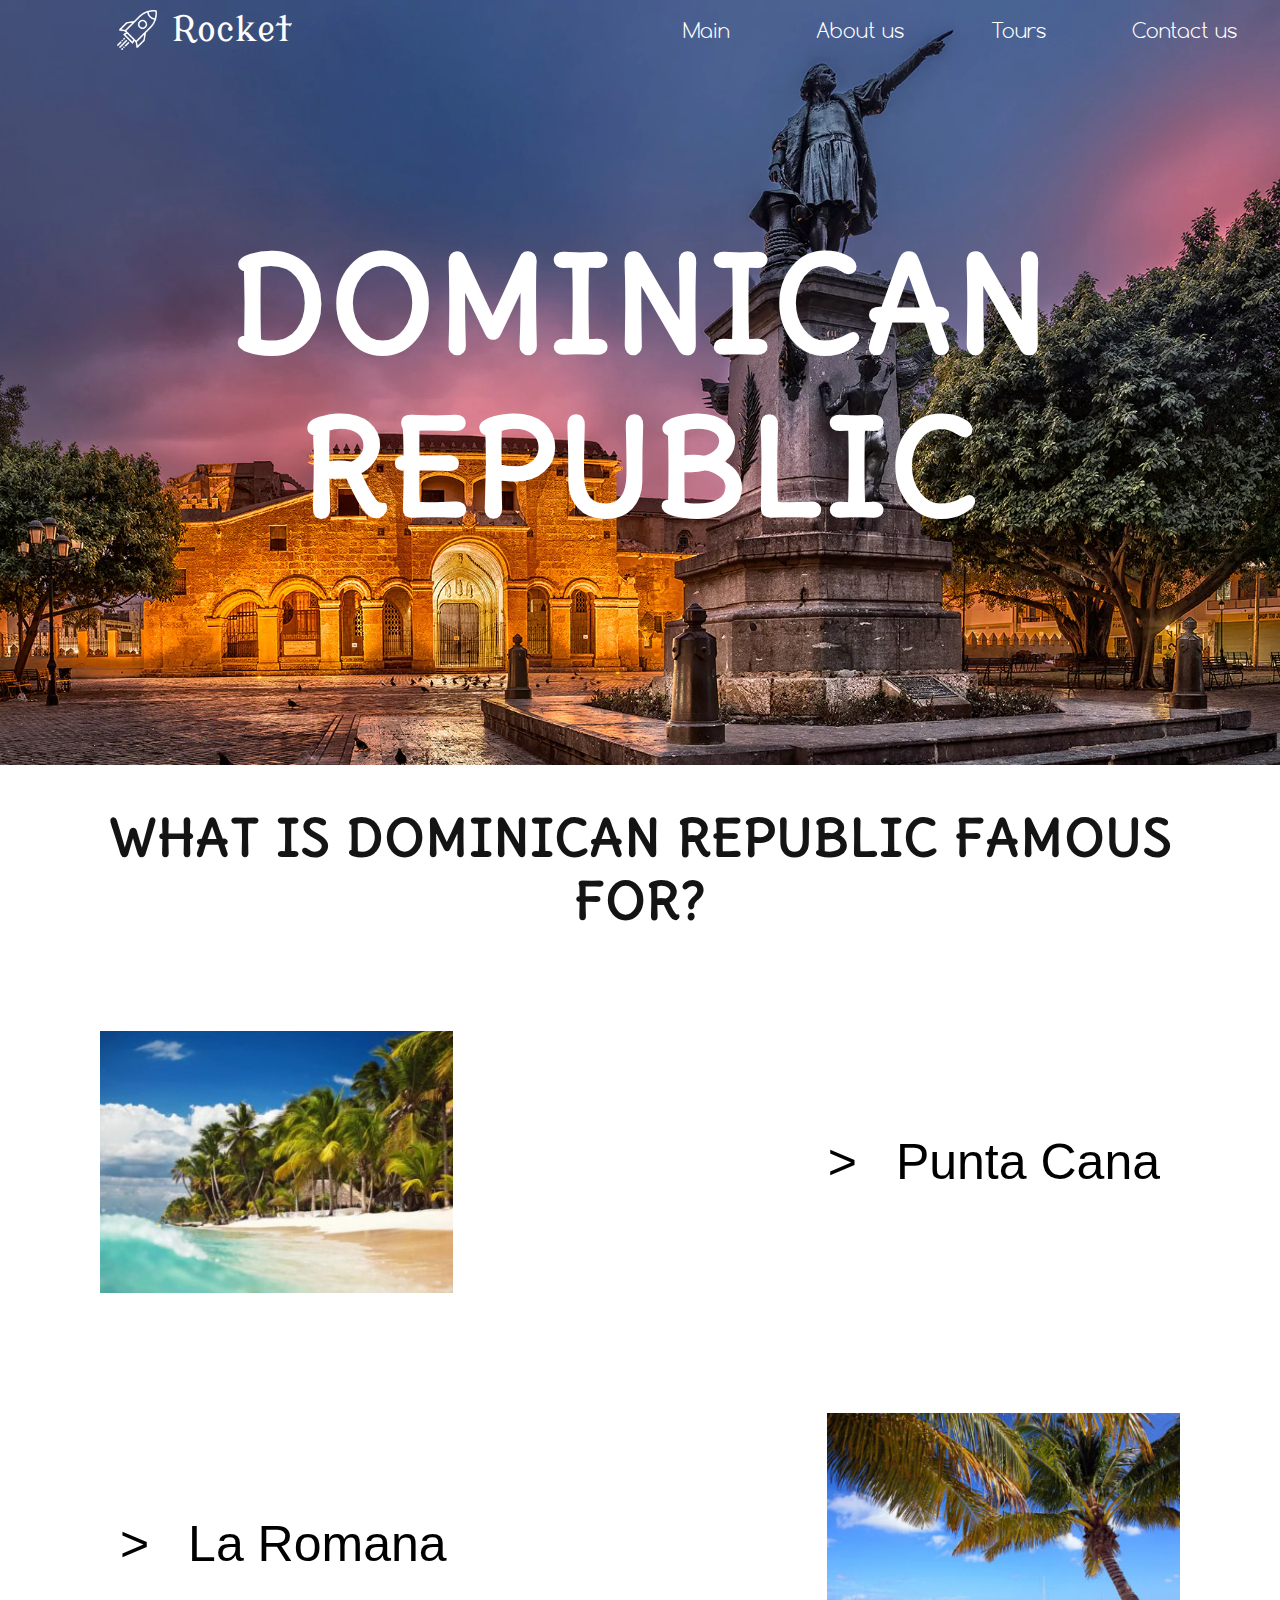
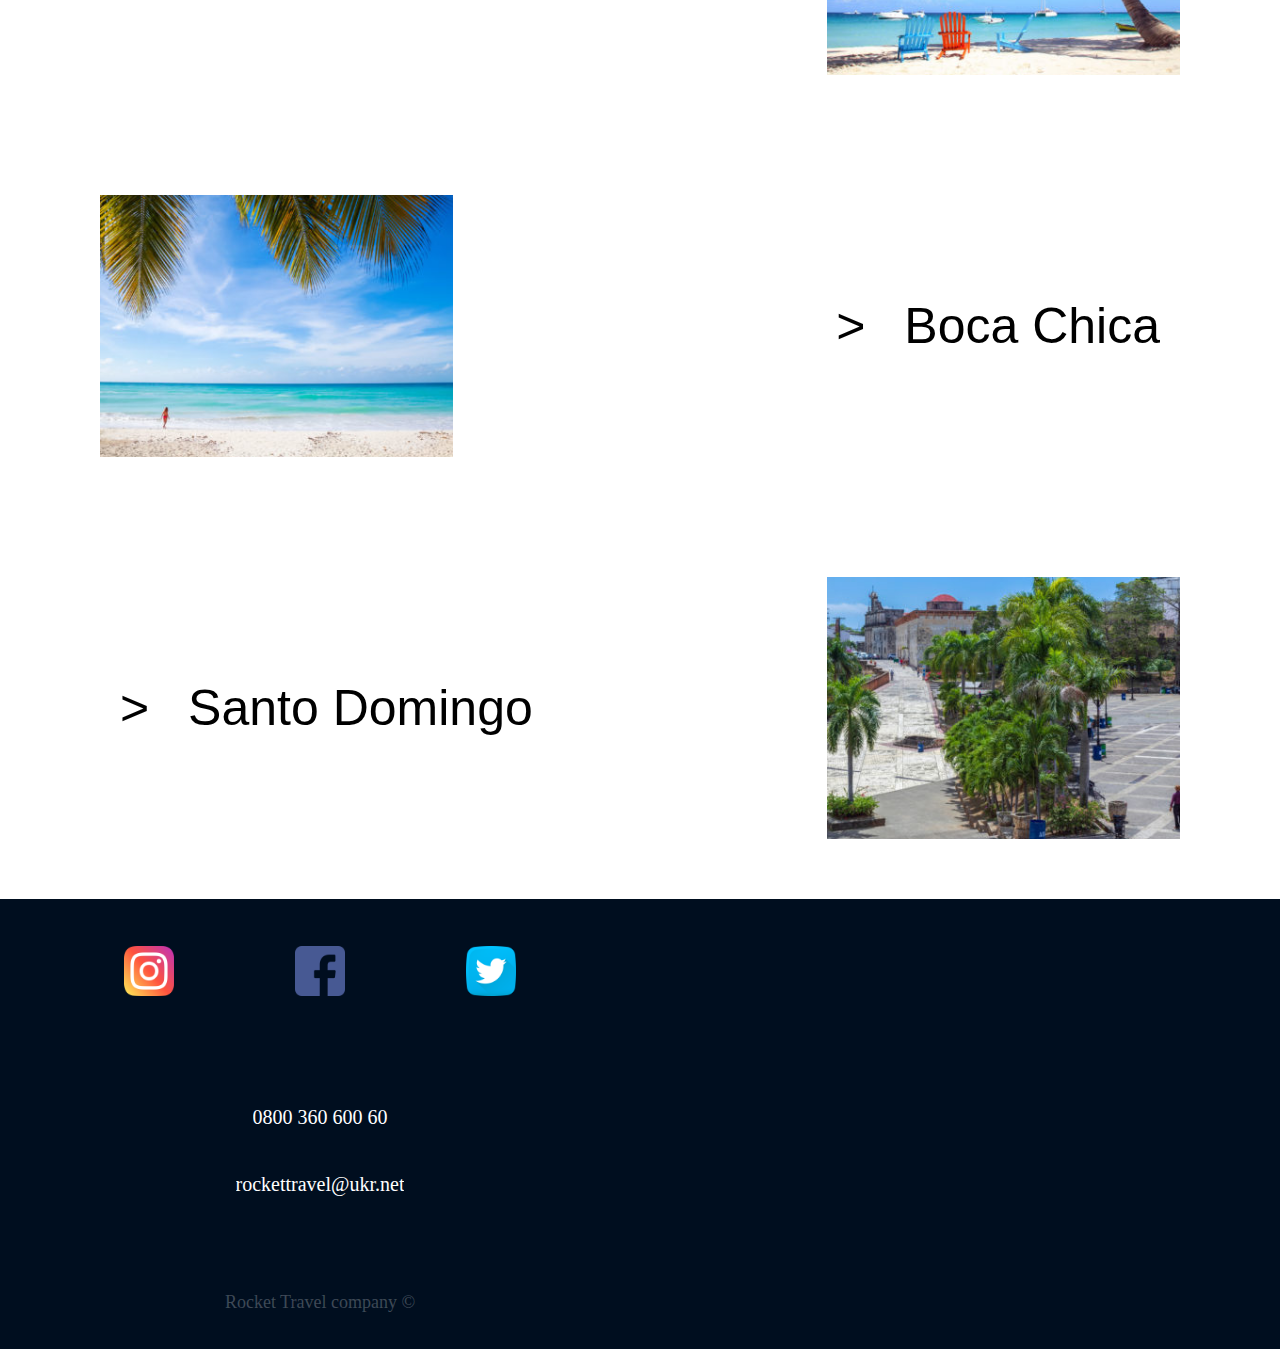
<file: tours/dominican.html>
<!DOCTYPE html>
<html lang="en">

<head>
    <meta charset="UTF-8" name="viewport" content="width=device-width, initial-scale=1">
    <link rel="stylesheet" href="../style.css">
    <link rel="icon" href="../icon.ico">
    <link rel="stylesheet" href="../about.css">
    <link rel="stylesheet" href="./style.css">
    <title>Dominican republic tour</title>
</head>

<body>
    <div class="wrap">
        <main>
            <div class="firstp" style="
    background-image: url(./backgrounds/dominican.webp); background-position: bottom">
                <header class="header">
                    <div class="logo"><img src="../photos/rocket.png" alt="logo">
                        <p>Rocket</p>
                    </div>
                    <div class="navigation">
                        <ul class="nav">
                            <li><a href="../index.html">Main</a></li>
                            <li><a href="../about.html">About us</a></li>
                            <li><a href="../tours.html">Tours</a></li>
                            <li><a href="../contactUs.html">Contact us</a></li>
                        </ul>
                    </div>
                </header>
                <h1 class="country">Dominican republic</h1>
            </div>

            <!--            SECOND PART-->

            <div class="secondp">
                <h1 style="font-size: 50px;">What is Dominican republic famous for?</h1>
                <div class="part">
                    <div class="image" style="background-image: url(../photos/toursph/dominican/1.jpg)"></div>
                    <div class="about">
                        <details>
                            <summary class="name">
                                Punta Cana
                            </summary>
                            <p class="text">
                                The luxurious resort attracts tourists with its wide beaches, about 30 kilometers long. Due to the proximity of coral reefs, this place is ideal for diving enthusiasts. The sea is warm and calm.
                            </p>
                        </details>
                    </div>
                </div>
                <div class="reversPart part">
                    <div class="image" style="background-image: url(../photos/toursph/dominican/2.jpg)"></div>
                    <div class="about">
                        <details>
                            <summary class="name">
                                La Romana
                            </summary>
                            <p class="text">
                                A distinctive feature of the resort is: paradise beaches, coconut thickets and the most luxurious luxury hotels. For those who appreciate an active holiday, La Romana has tennis courts and golf courses, as well as a variety of water activities.
                            </p>
                        </details>
                    </div>
                </div>
                <div class="part">
                    <div class="image" style="background-image: url(../photos/toursph/dominican/3.jpg)"></div>
                    <div class="about">
                        <details>
                            <summary class="name">
                                Boca Chica
                            </summary>
                            <p class="text">
                                The resort is a cozy lagoon protected by a coral reef. Boca Chica is ideal for combining beach holidays with various activities: diving, windsurfing, tennis, sailing. Dolphins and humpback whales often come here.
                            </p>
                        </details>
                    </div>
                </div>
                <div class="reversPart part">
                    <div class="image" style="background-image: url(../photos/toursph/dominican/4.jpg)"></div>
                    <div class="about">
                        <details>
                            <summary class="name">
                                Santo Domingo
                            </summary>
                            <p class="text">
                                The capital of the Dominican Republic is considered the birthplace of reference cigars and incendiary meringue. This crowded and shimmering metropolis is an ideal place for an exciting sightseeing vacation.
                            </p>
                        </details>
                    </div>
                </div>
            </div>
        </main>
        <footer>
            <div class="left1">
                <div class="socialMedia">
                    <a href="https://www.instagram.com/Rocket_London/"><img src="../photos/footer/instagram.png" alt="image"></a>
                    <a href="https://www.facebook.com/Rocket-travel-1899993096903575/"><img src="../photos/footer/facebook.png" alt="image"></a>
                    <a href="https://twitter.com/rocketmiles"><img src="../photos/footer/twitter.png" alt="image"></a>
                </div>
                <div class="contacts">
                    <div class="contact">0800 360 600 60</div>
                    <div class="contact">rockettravel@ukr.net</div>
                </div>
                <div class="copy">
                    Rocket Travel company &copy;
                </div>
            </div>
            <div class="right1">
                <iframe src="https://www.google.com/maps/embed?pb=!1m18!1m12!1m3!1d2540.555198151995!2d30.495614015615757!3d50.44938527947511!2m3!1f0!2f0!3f0!3m2!1i1024!2i768!4f13.1!3m3!1m2!1s0x40d4ce8aaab95555%3A0x7f4260ae84fb5fa2!2sRocket%20Travel!5e0!3m2!1sru!2sua!4v1623176503976!5m2!1sru!2sua"
                    width="300px" height="300px" style="border:0;" allowfullscreen="" loading="lazy"></iframe>
            </div>
        </footer>
    </div>
</body>

</html>
</file>
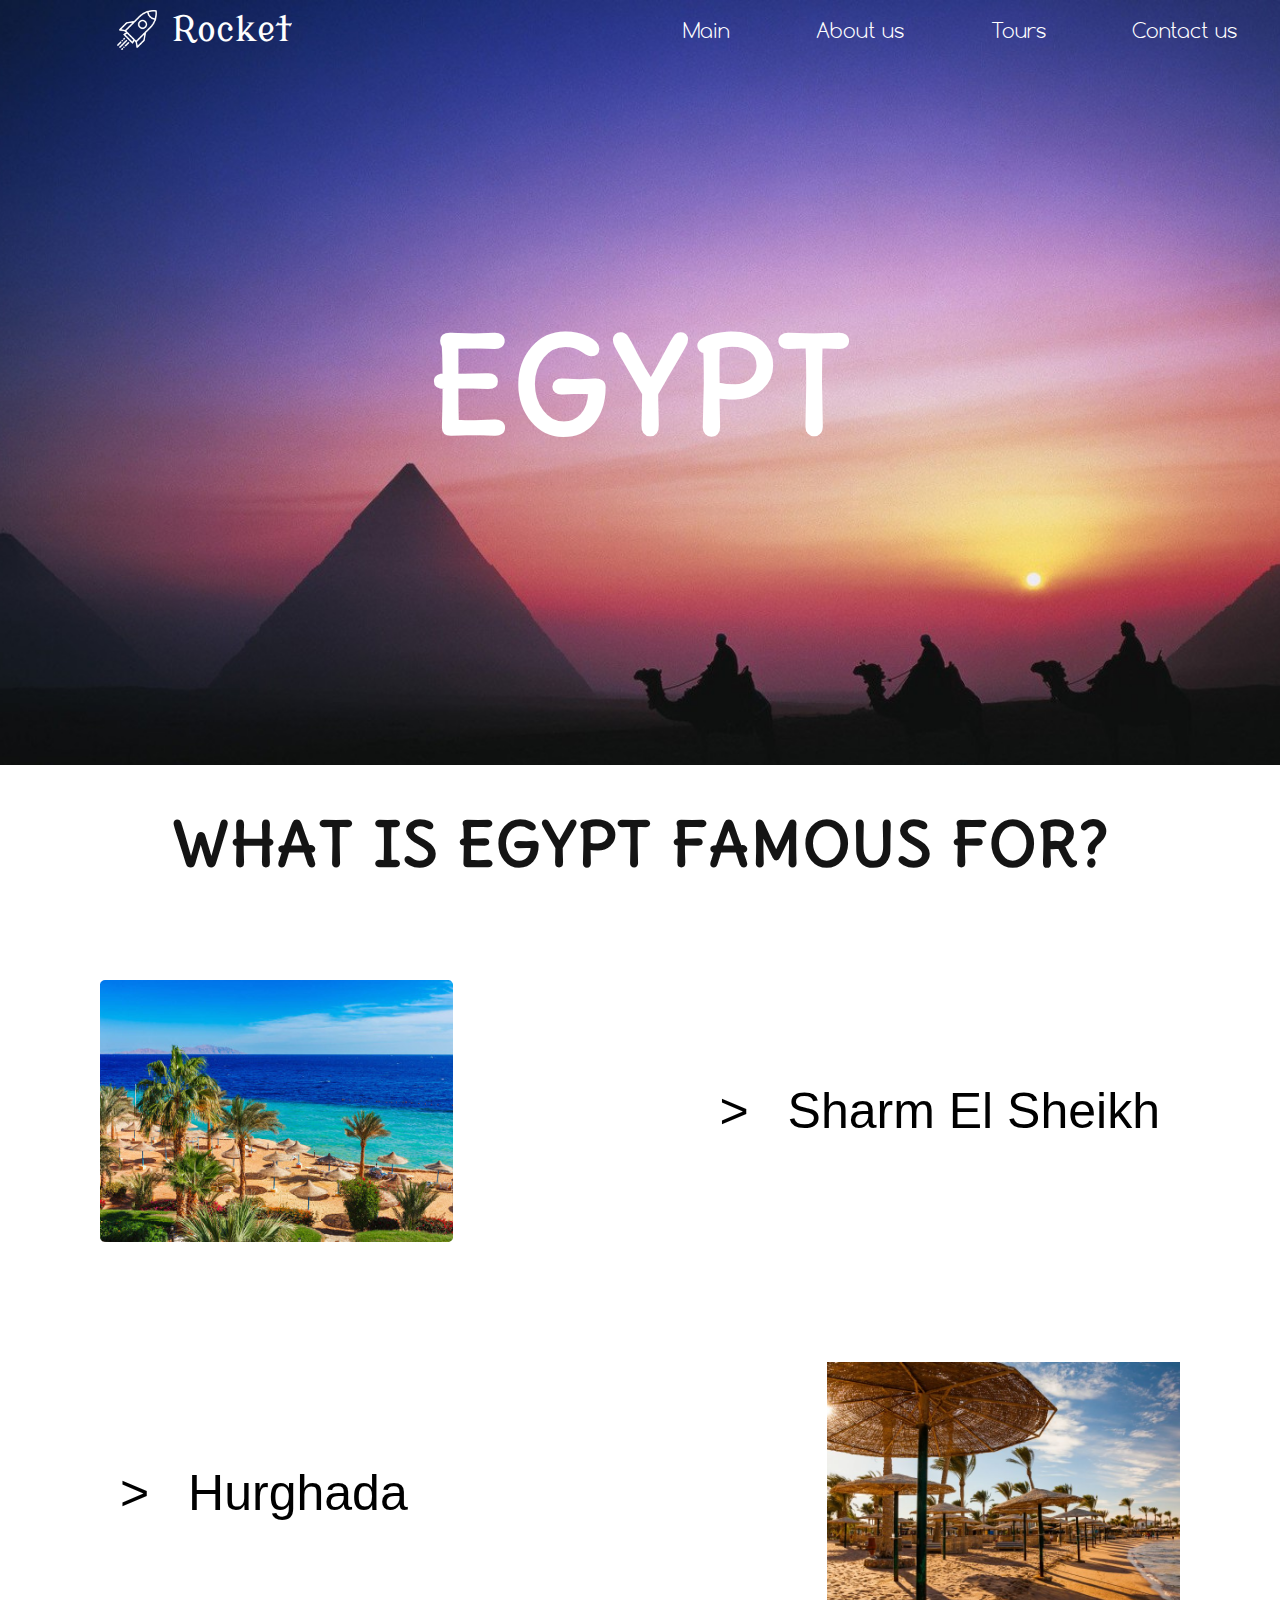
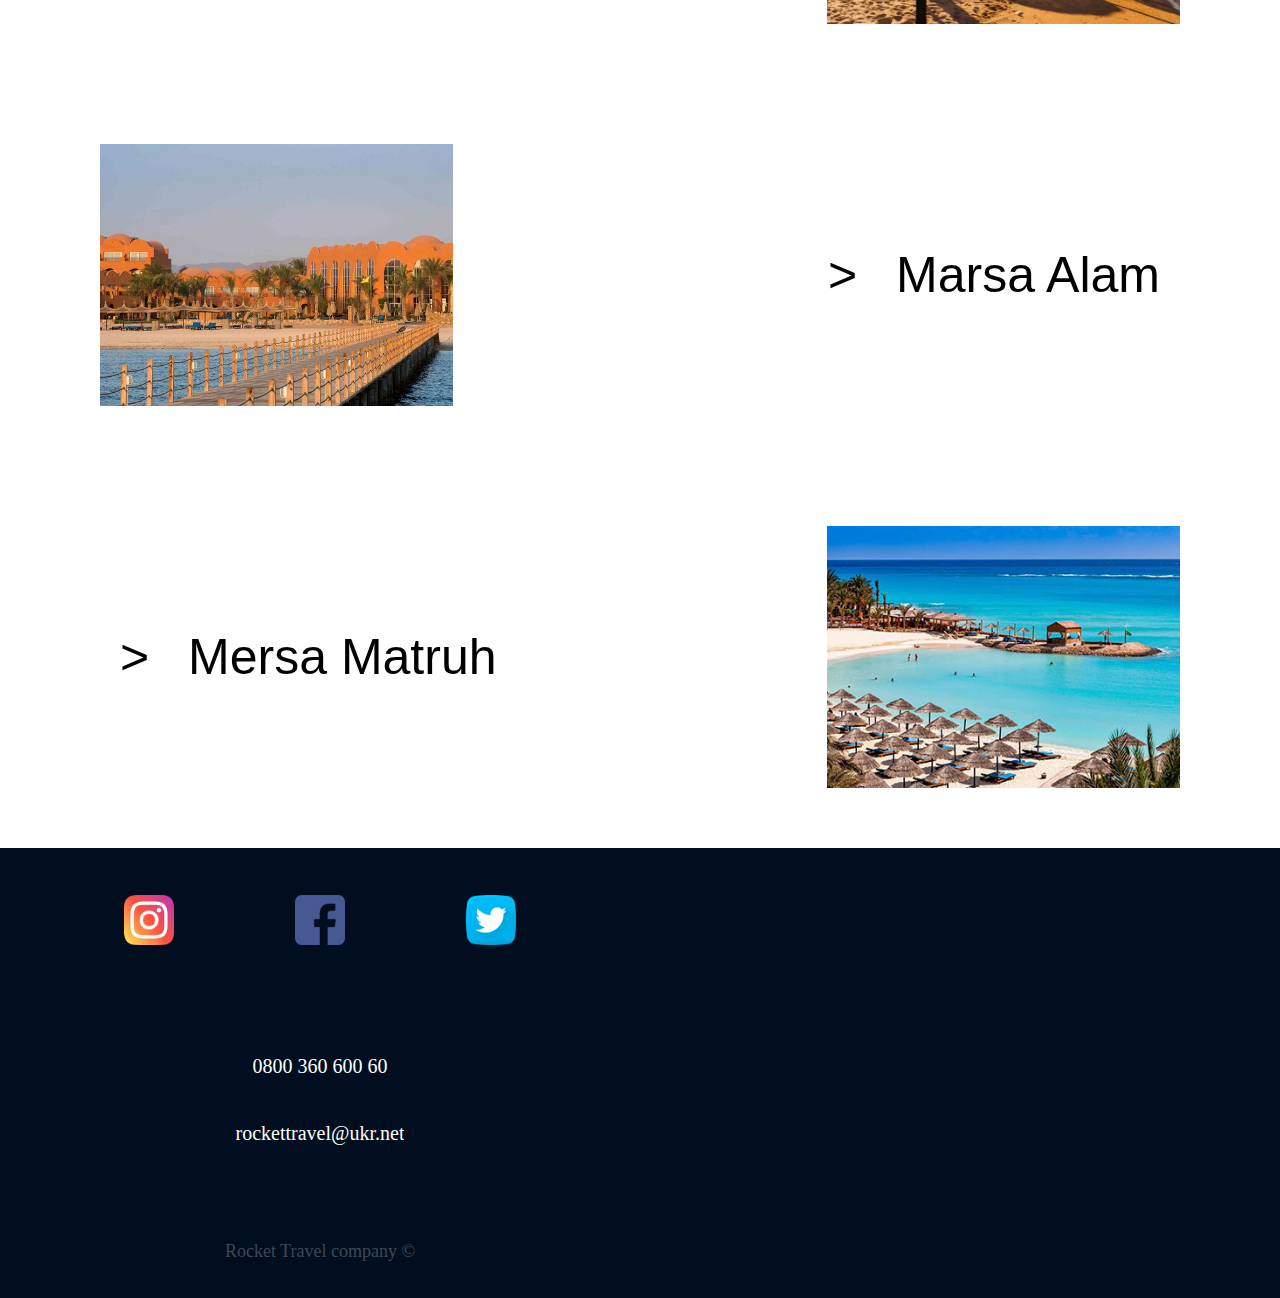
<file: tours/egypt.html>
<!DOCTYPE html>
<html lang="en">

<head>
    <meta charset="UTF-8" name="viewport" content="width=device-width, initial-scale=1">
    <link rel="stylesheet" href="../style.css">
    <link rel="icon" href="../icon.ico">
    <link rel="stylesheet" href="../about.css">
    <link rel="stylesheet" href="./style.css">
    <title>Egypt tour</title>
</head>

<body>
    <div class="wrap">
        <main>
            <div class="firstp" style="
    background-image: url(./backgrounds/egypt.png); background-position: bottom;">
                <header class="header">
                    <div class="logo"><img src="../photos/rocket.png" alt="logo">
                        <p>Rocket</p>
                    </div>
                    <div class="navigation">
                        <ul class="nav">
                            <li><a href="../index.html">Main</a></li>
                            <li><a href="../about.html">About us</a></li>
                            <li><a href="../tours.html">Tours</a></li>
                            <li><a href="../contactUs.html">Contact us</a></li>
                        </ul>
                    </div>
                </header>
                <h1 class="country">Egypt</h1>
            </div>

            <!--            SECOND PART-->

            <div class="secondp">
                <h1>What is Egypt famous for?</h1>
                <div class="part">
                    <div class="image" style="background-image: url(../photos/toursph/egypt/Rectangle36.png)"></div>
                    <div class="about">
                        <details>
                            <summary class="name">
                                Sharm El Sheikh
                            </summary>
                            <p class="text">This popular Egyptian resort attracts tourists with a combination of quality service and low prices. The Red Sea is an ideal place for perfect diving, the air temperature rarely drops below 20, and numerous hotels are equipped
                                with everything you need.</p>
                        </details>
                    </div>
                </div>
                <div class="reversPart part">
                    <div class="image" style="background-image: url(../photos/toursph/egypt/hurghada.jpg)"></div>
                    <div class="about">
                        <details>
                            <summary class="name">
                                Hurghada
                            </summary>
                            <p class="text">
                                Another sun-kissed Egyptian resort, located on the shores of the Red Sea, 500 km from Cairo. Perfect for families - excellent hotels with a high level of service and private beaches, diving centers, shops, bars and restaurants for every taste and budget.</p>
                        </details>
                    </div>
                </div>
                <div class="part">
                    <div class="image" style="background-image: url(../photos/toursph/egypt/MarsaAlam.jpg)"></div>
                    <div class="about">
                        <details>
                            <summary class="name">
                                Marsa Alam
                            </summary>
                            <p class="text">The southernmost and youngest resort in Egypt, located on the shores of the Red Sea. Rest here is a combination of clean beaches, luxury diving and a high level of hotel service, led by the famous "all inclusive". It is warmer
                                here than in other resorts in Egypt, which makes Mars Alam an excellent option for a winter holiday.</p>
                        </details>
                    </div>
                </div>
                <div class="reversPart part">
                    <div class="image" style="background-image: url(../photos/toursph/egypt/MersaMatruh.jpg)"></div>
                    <div class="about">
                        <details>
                            <summary class="name">
                                Mersa Matruh
                            </summary>
                            <p class="text">
                                The Mediterranean resort of Egypt is famous for its excellent white beaches and hotels with quality service. There is no such rich underwater world as in the Red Sea, for that the water is very clean, without cold currents, ebb and flow - an excellent
                                option for swimming with children.</p>
                        </details>
                    </div>
                </div>
            </div>
        </main>
        <footer>
            <div class="left1">
                <div class="socialMedia">
                    <a href="https://www.instagram.com/Rocket_London/"><img src="../photos/footer/instagram.png" alt="image"></a>
                    <a href="https://www.facebook.com/Rocket-travel-1899993096903575/"><img src="../photos/footer/facebook.png" alt="image"></a>
                    <a href="https://twitter.com/rocketmiles"><img src="../photos/footer/twitter.png" alt="image"></a>
                </div>
                <div class="contacts">
                    <div class="contact">0800 360 600 60</div>
                    <div class="contact">rockettravel@ukr.net</div>
                </div>
                <div class="copy">
                    Rocket Travel company &copy;
                </div>
            </div>
            <div class="right1">
                <iframe src="https://www.google.com/maps/embed?pb=!1m18!1m12!1m3!1d2540.555198151995!2d30.495614015615757!3d50.44938527947511!2m3!1f0!2f0!3f0!3m2!1i1024!2i768!4f13.1!3m3!1m2!1s0x40d4ce8aaab95555%3A0x7f4260ae84fb5fa2!2sRocket%20Travel!5e0!3m2!1sru!2sua!4v1623176503976!5m2!1sru!2sua"
                    width="300px" height="300px" style="border:0;" allowfullscreen="" loading="lazy"></iframe>
            </div>
        </footer>
    </div>
</body>

</html>
</file>
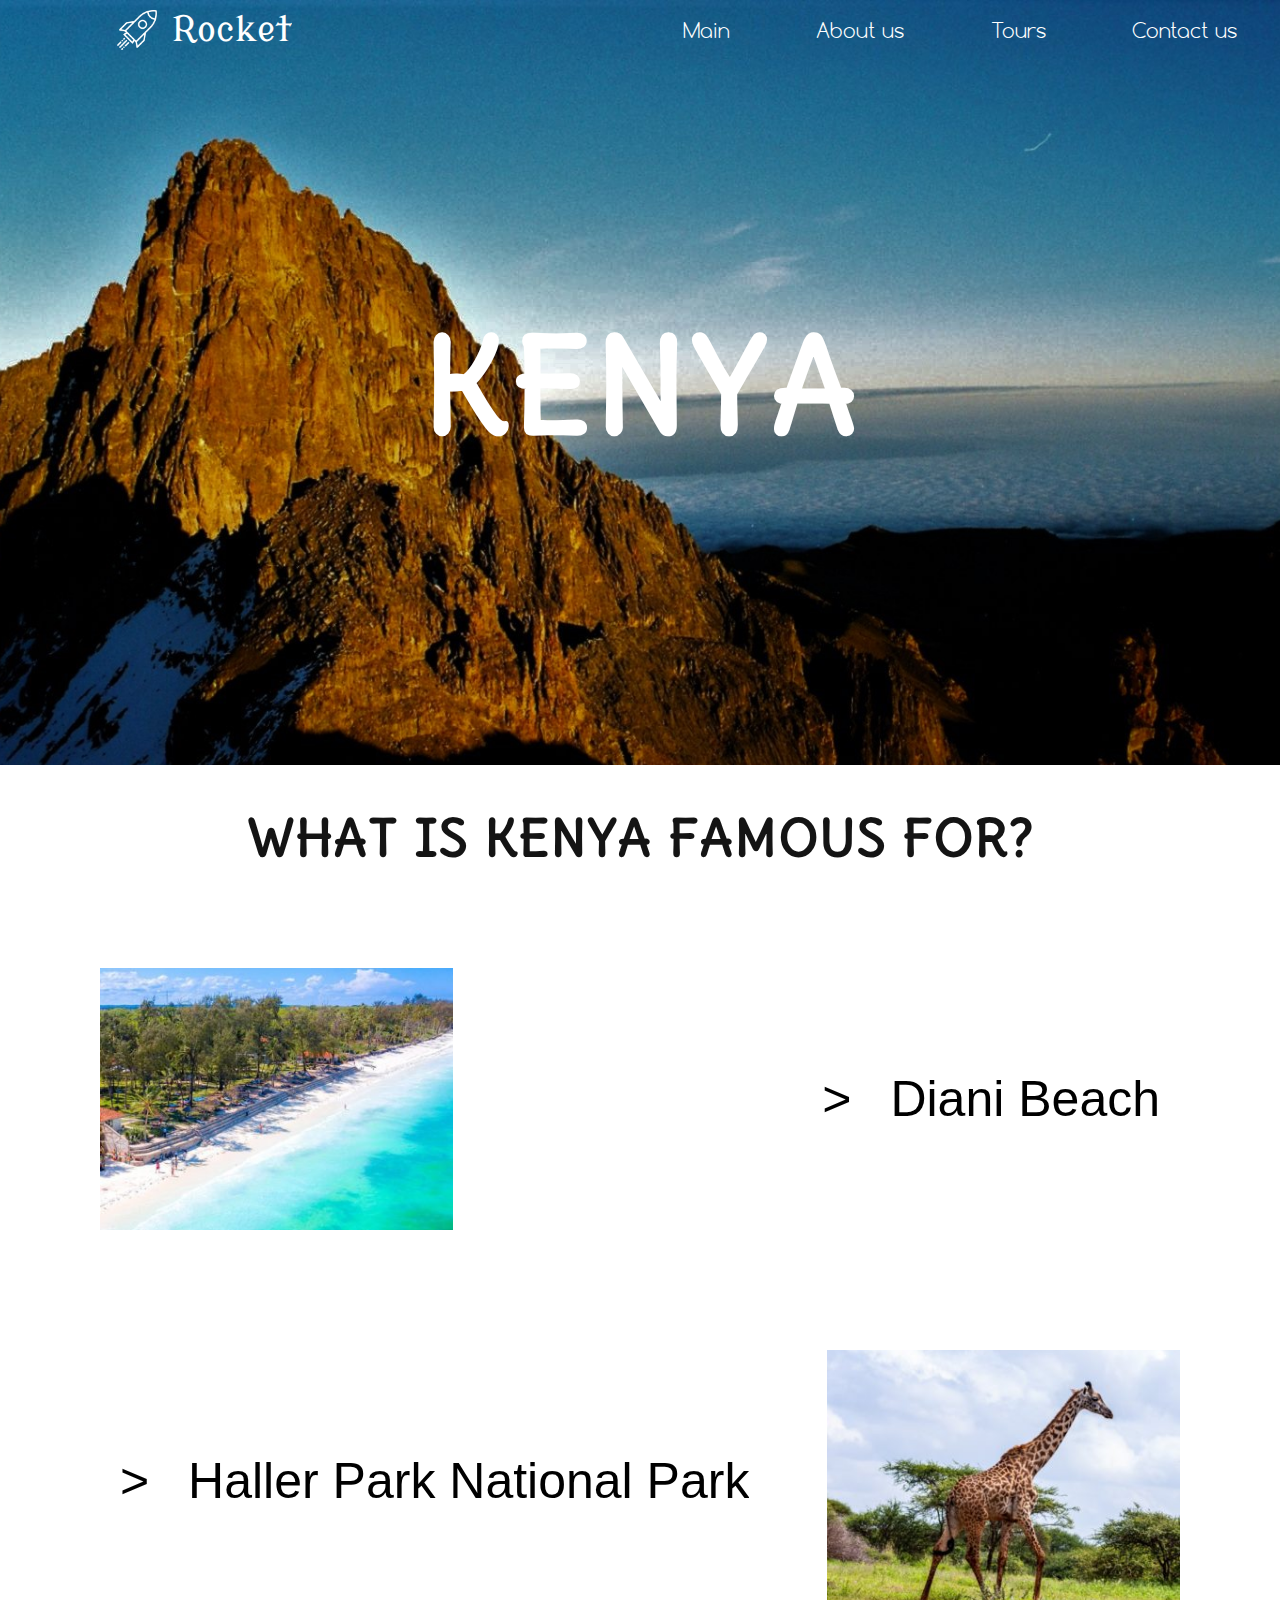
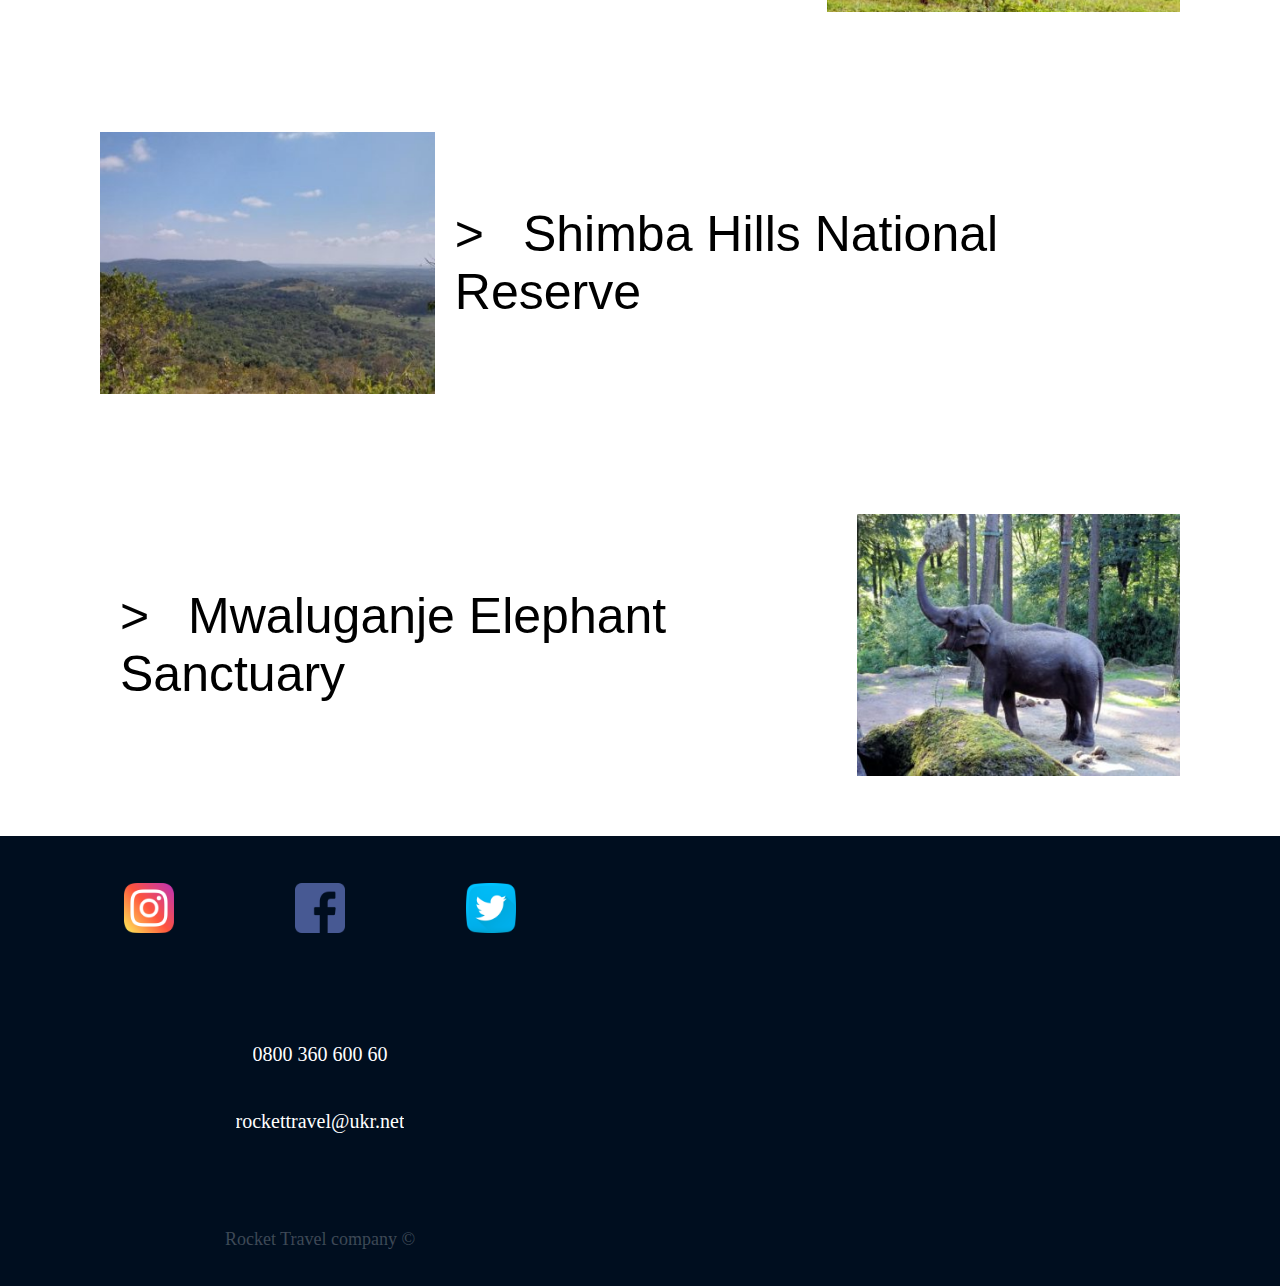
<file: tours/kenya.html>
<!DOCTYPE html>
<html lang="en">

<head>
    <meta charset="UTF-8" name="viewport" content="width=device-width, initial-scale=1">
    <link rel="stylesheet" href="../style.css">
    <link rel="icon" href="../icon.ico">
    <link rel="stylesheet" href="../about.css">
    <link rel="stylesheet" href="./style.css">
    <title>Kenya tour</title>
</head>

<body>
    <div class="wrap">
        <main>
            <div class="firstp" style=" background-image: url(./backgrounds/kenya.jpg); background-position: bottom;">
                <header class="header">
                    <div class="logo"><img src="../photos/rocket.png" alt="logo">
                        <p>Rocket</p>
                    </div>
                    <div class="navigation">
                        <ul class="nav">
                            <li><a href="../index.html">Main</a></li>
                            <li><a href="../about.html">About us</a></li>
                            <li><a href="../tours.html">Tours</a></li>
                            <li><a href="../contactUs.html">Contact us</a></li>
                        </ul>
                    </div>
                </header>
                <h1 class="country">Kenya</h1>
            </div>

            <!--            SECOND PART-->

            <div class="secondp">
                <h1 style="font-size: 50px;">What is Kenya famous for?</h1>
                <div class="part">
                    <div class="image" style="background-image: url(../photos/toursph/kenya/1.jpg)"></div>
                    <div class="about">
                        <details>
                            <summary class="name">
                                Diani Beach
                            </summary>
                            <p class="text">
                                Diani Beach is one of the finest white sand resorts. Thanks to the coral reefs, all conditions for diving are created here. Frequent winds on the coast are conducive to kitesurfing.
                            </p>
                        </details>
                    </div>
                </div>
                <div class="reversPart part">
                    <div class="image" style="background-image: url(../photos/toursph/kenya/2.jpg)"></div>
                    <div class="about">
                        <details>
                            <summary class="name">
                                Haller Park National Park
                            </summary>
                            <p class="text">
                                Holler Park is an amazing nature reserve popular with tourists. More than 200 species of exotic plants grow on the territory of Haller Park. It is home to many representatives of the animal world, amphibians and fish. Crocodiles and vipers live in the
                                ponds of the national park in natural conditions.
                            </p>
                        </details>
                    </div>
                </div>
                <div class="part">
                    <div class="image" style="background-image: url(../photos/toursph/kenya/3.jpg)"></div>
                    <div class="about">
                        <details>
                            <summary class="name">
                                Shimba Hills National Reserve
                            </summary>
                            <p class="text">
                                The reserve attracts tourists with its stunning flora and fauna. On the one hand, the territory of Shimba-Gills is surrounded by ocean expanses, on the other - by plains, behind which is the highest point of Africa - Kilimanjaro. Here, in the rainforest,
                                there are many colorful plants and wildlife.
                            </p>
                        </details>
                    </div>
                </div>
                <div class="reversPart part">
                    <div class="image" style="background-image: url(../photos/toursph/kenya/4.jpg)"></div>
                    <div class="about">
                        <details>
                            <summary class="name">
                                Mwaluganje Elephant Sanctuary
                            </summary>
                            <p class="text">
                                Mwaluganje Elephant Sanctuary was created to preserve elephants and rare palm trees. This corner is one of the most striking examples of eco-tourism. On the territory of the park you can find elephants, zebras, porcupines, various reptiles and birds.
                            </p>
                        </details>
                    </div>
                </div>
            </div>
        </main>
        <footer>
            <div class="left1">
                <div class="socialMedia">
                    <a href="https://www.instagram.com/Rocket_London/"><img src="../photos/footer/instagram.png" alt="image"></a>
                    <a href="https://www.facebook.com/Rocket-travel-1899993096903575/"><img src="../photos/footer/facebook.png" alt="image"></a>
                    <a href="https://twitter.com/rocketmiles"><img src="../photos/footer/twitter.png" alt="image"></a>
                </div>
                <div class="contacts">
                    <div class="contact">0800 360 600 60</div>
                    <div class="contact">rockettravel@ukr.net</div>
                </div>
                <div class="copy">
                    Rocket Travel company &copy;
                </div>
            </div>
            <div class="right1">
                <iframe src="https://www.google.com/maps/embed?pb=!1m18!1m12!1m3!1d2540.555198151995!2d30.495614015615757!3d50.44938527947511!2m3!1f0!2f0!3f0!3m2!1i1024!2i768!4f13.1!3m3!1m2!1s0x40d4ce8aaab95555%3A0x7f4260ae84fb5fa2!2sRocket%20Travel!5e0!3m2!1sru!2sua!4v1623176503976!5m2!1sru!2sua"
                    width="300px" height="300px" style="border:0;" allowfullscreen="" loading="lazy"></iframe>
            </div>
        </footer>
    </div>
</body>

</html>
</file>
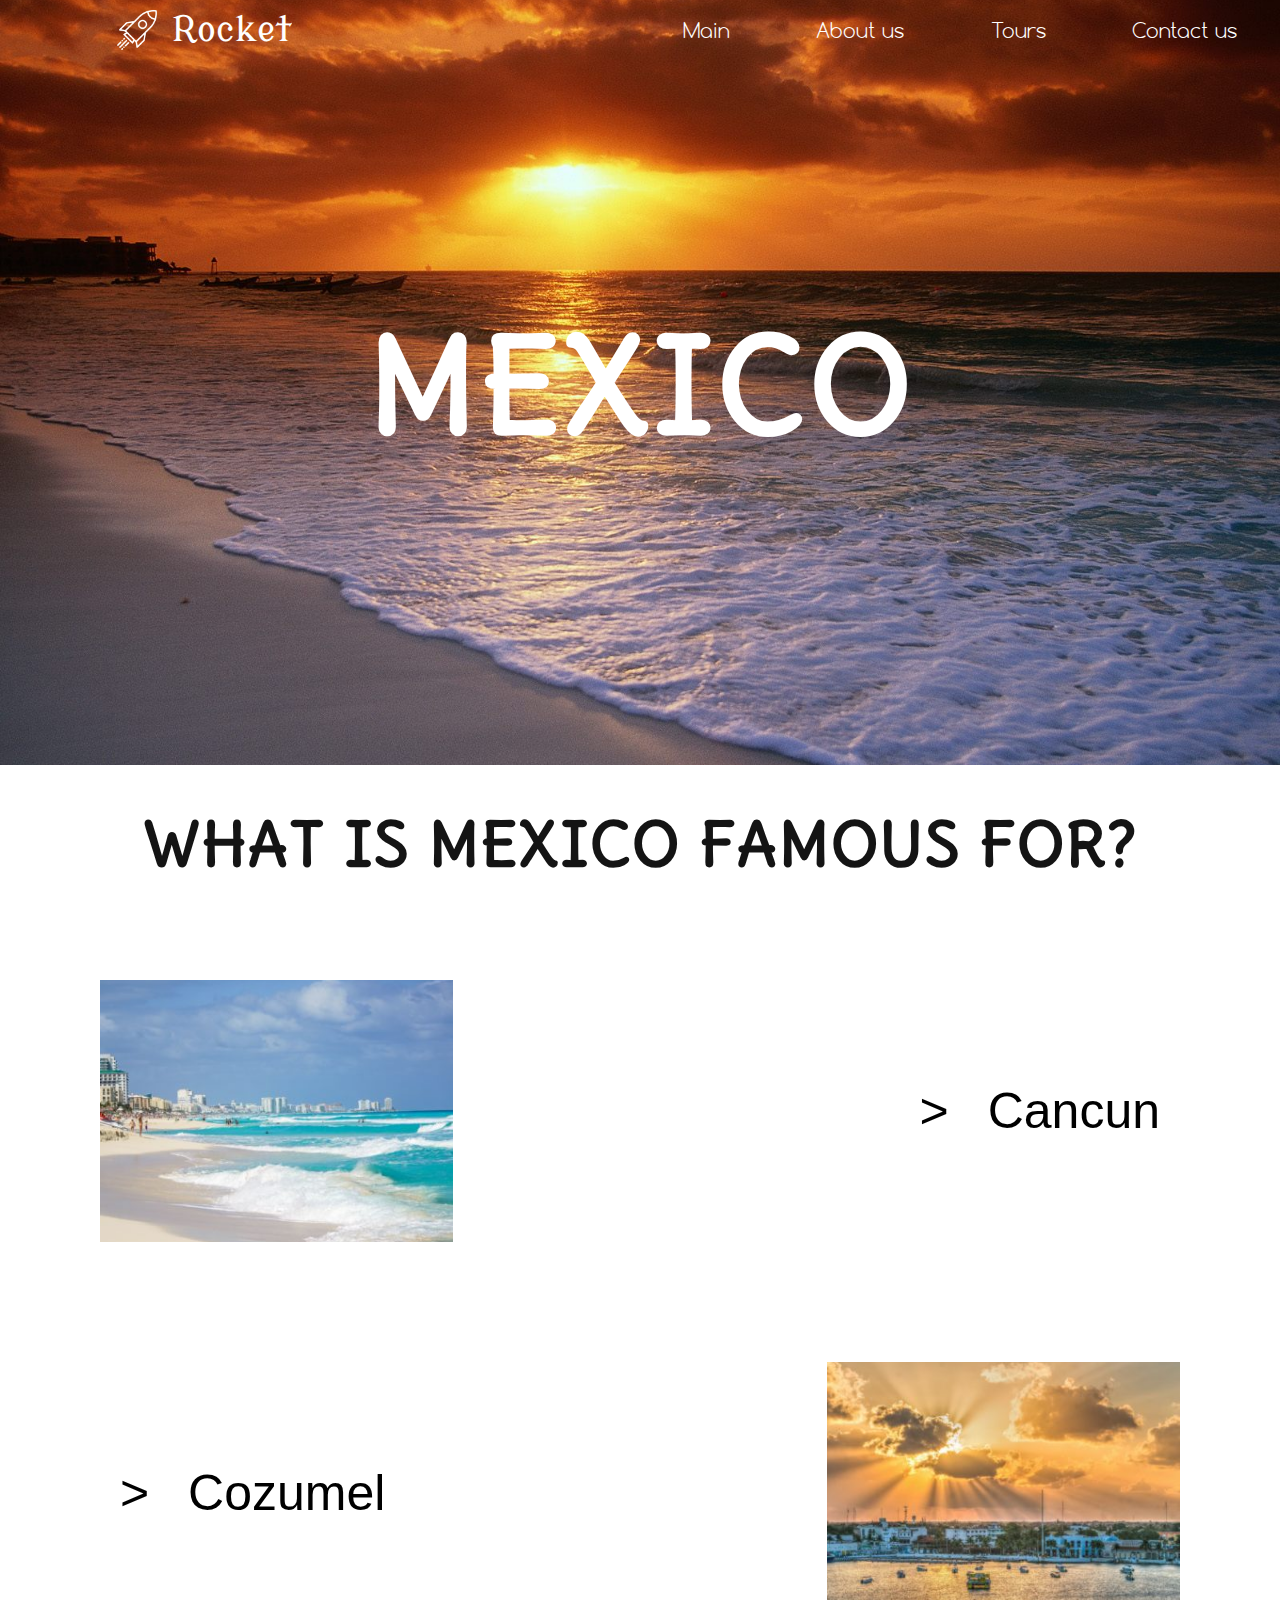
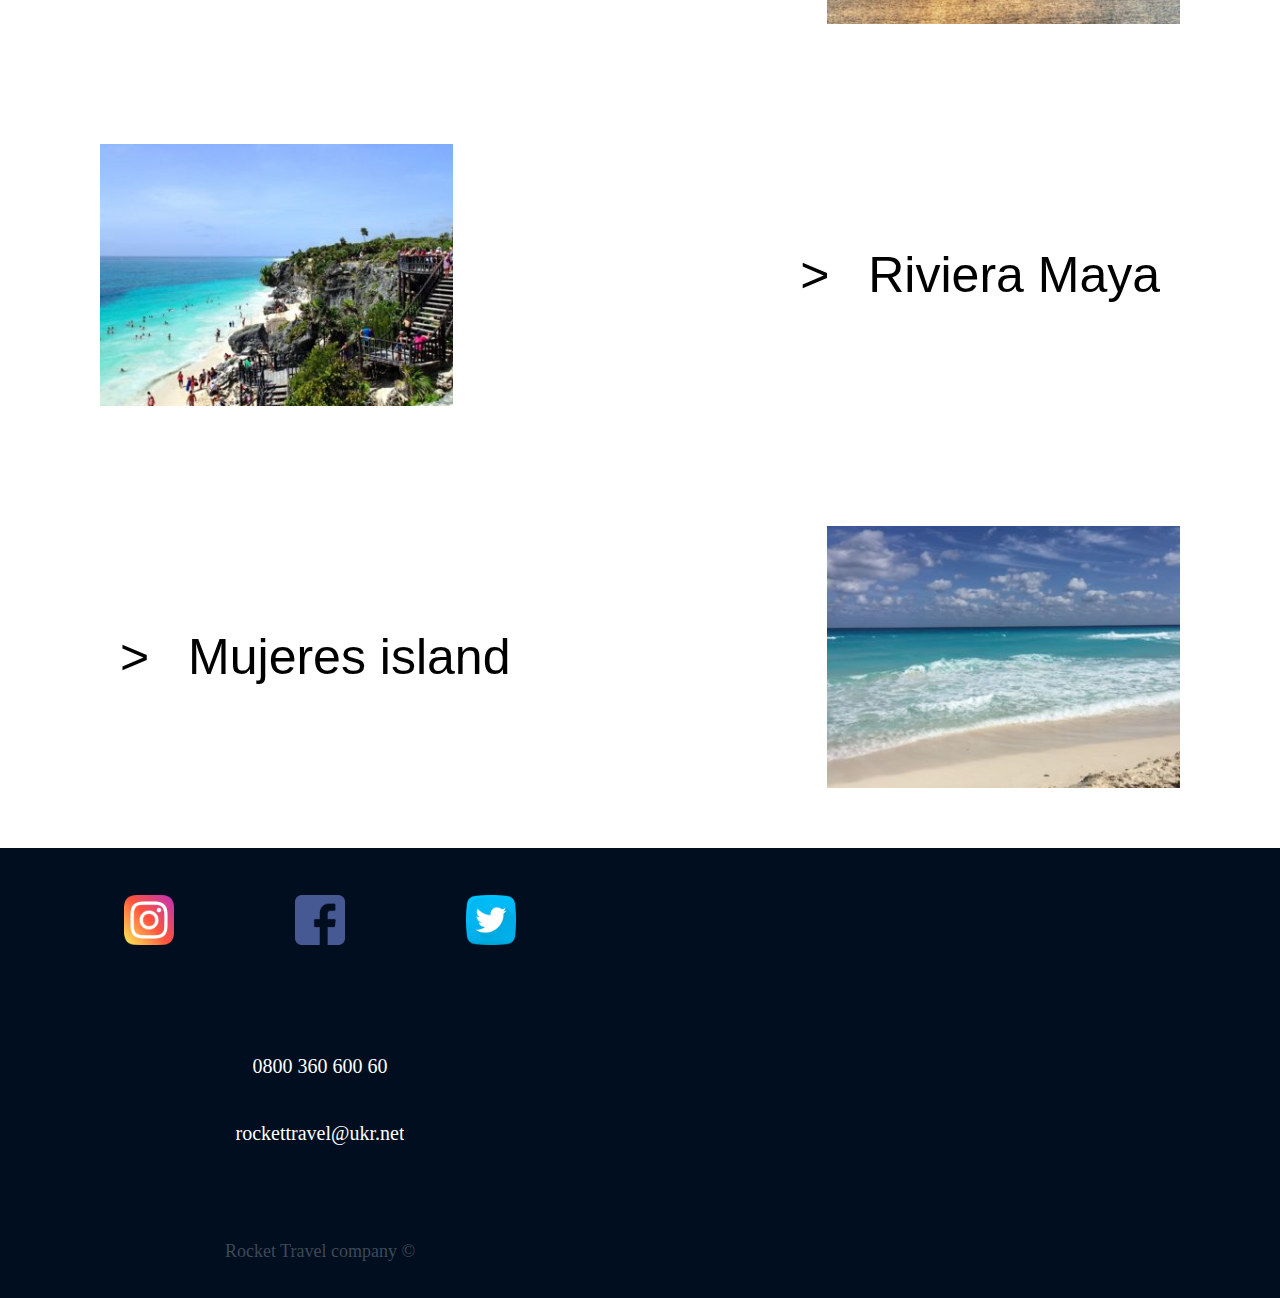
<file: tours/mexico.html>
<!DOCTYPE html>
<html lang="en">

<head>
    <meta charset="UTF-8" name="viewport" content="width=device-width, initial-scale=1">
    <link rel="stylesheet" href="../style.css">
    <link rel="icon" href="../icon.ico">
    <link rel="stylesheet" href="../about.css">
    <link rel="stylesheet" href="./style.css">
    <title>Mexico tour</title>
</head>

<body>
    <div class="wrap">
        <main>
            <div class="firstp" style=" background-image: url(./backgrounds/mexico.jpg);">
                <header class="header">
                    <div class="logo"><img src="../photos/rocket.png" alt="logo">
                        <p>Rocket</p>
                    </div>
                    <div class="navigation">
                        <ul class="nav">
                            <li><a href="../index.html">Main</a></li>
                            <li><a href="../about.html">About us</a></li>
                            <li><a href="../tours.html">Tours</a></li>
                            <li><a href="../contactUs.html">Contact us</a></li>
                        </ul>
                    </div>
                </header>
                <h1 class="country">Mexico</h1>
            </div>

            <!--            SECOND PART-->

            <div class="secondp">
                <h1>What is Mexico famous for?</h1>
                <div class="part">
                    <div class="image" style="background-image: url(../photos/toursph/mexico/1.jpg)"></div>
                    <div class="about">
                        <details>
                            <summary class="name">
                                Cancun
                            </summary>
                            <p class="text">
                                A famous Mexican resort renowned for its versatility. Everything is on the level here - clean beaches with white sand, palm trees and turquoise water, a lot of shopping centers, restaurants and clubs, excellent all-inclusive hotels and, of course, a rich
                                excursion to the ruins of the Mayan civilization. </p>
                        </details>
                    </div>
                </div>
                <div class="reversPart part">
                    <div class="image" style="background-image: url(../photos/toursph/mexico/2.jpg)"></div>
                    <div class="about">
                        <details>
                            <summary class="name">
                                Cozumel
                            </summary>
                            <p class="text">
                                The largest island in Mexico is known to every self-respecting diver. It is here that the second largest coral reef is located, teeming with unique fauna. The beaches account for only 3% of the total area of the island - the rest is reserved for the National
                                Park. Therefore, there will definitely not be any problems with the natural beauty in Cozumel. </p>
                        </details>
                    </div>
                </div>
                <div class="part">
                    <div class="image" style="background-image: url(../photos/toursph/mexico/3.jpg)"></div>
                    <div class="about">
                        <details>
                            <summary class="name">
                                Riviera Maya
                            </summary>
                            <p class="text">
                                An ideal place for a leisurely family vacation. The main features of the local resorts are white sand, excellent diving conditions, hotels offering a full range of spa services, and professional golf courses. </p>
                        </details>
                    </div>
                </div>
                <div class="reversPart part">
                    <div class="image" style="background-image: url(../photos/toursph/mexico/4.jpg)"></div>
                    <div class="about">
                        <details>
                            <summary class="name">
                                Mujeres island
                            </summary>
                            <p class="text">
                                Its extravagant name - the Island of Women - it received thanks to the numerous ceramic female figures located here, which appeared in the days of the Maya. The island's popularity among tourists is also facilitated by its clean coastal waters with soft
                                sand and modern hotel complexes. </p>
                        </details>
                    </div>
                </div>
            </div>
        </main>
        <footer>
            <div class="left1">
                <div class="socialMedia">
                    <a href="https://www.instagram.com/Rocket_London/"><img src="../photos/footer/instagram.png" alt="image"></a>
                    <a href="https://www.facebook.com/Rocket-travel-1899993096903575/"><img src="../photos/footer/facebook.png" alt="image"></a>
                    <a href="https://twitter.com/rocketmiles"><img src="../photos/footer/twitter.png" alt="image"></a>
                </div>
                <div class="contacts">
                    <div class="contact">0800 360 600 60</div>
                    <div class="contact">rockettravel@ukr.net</div>
                </div>
                <div class="copy">
                    Rocket Travel company &copy;
                </div>
            </div>
            <div class="right1">
                <iframe src="https://www.google.com/maps/embed?pb=!1m18!1m12!1m3!1d2540.555198151995!2d30.495614015615757!3d50.44938527947511!2m3!1f0!2f0!3f0!3m2!1i1024!2i768!4f13.1!3m3!1m2!1s0x40d4ce8aaab95555%3A0x7f4260ae84fb5fa2!2sRocket%20Travel!5e0!3m2!1sru!2sua!4v1623176503976!5m2!1sru!2sua"
                    width="300px" height="300px" style="border:0;" allowfullscreen="" loading="lazy"></iframe>
            </div>
        </footer>
    </div>
</body>

</html>
</file>
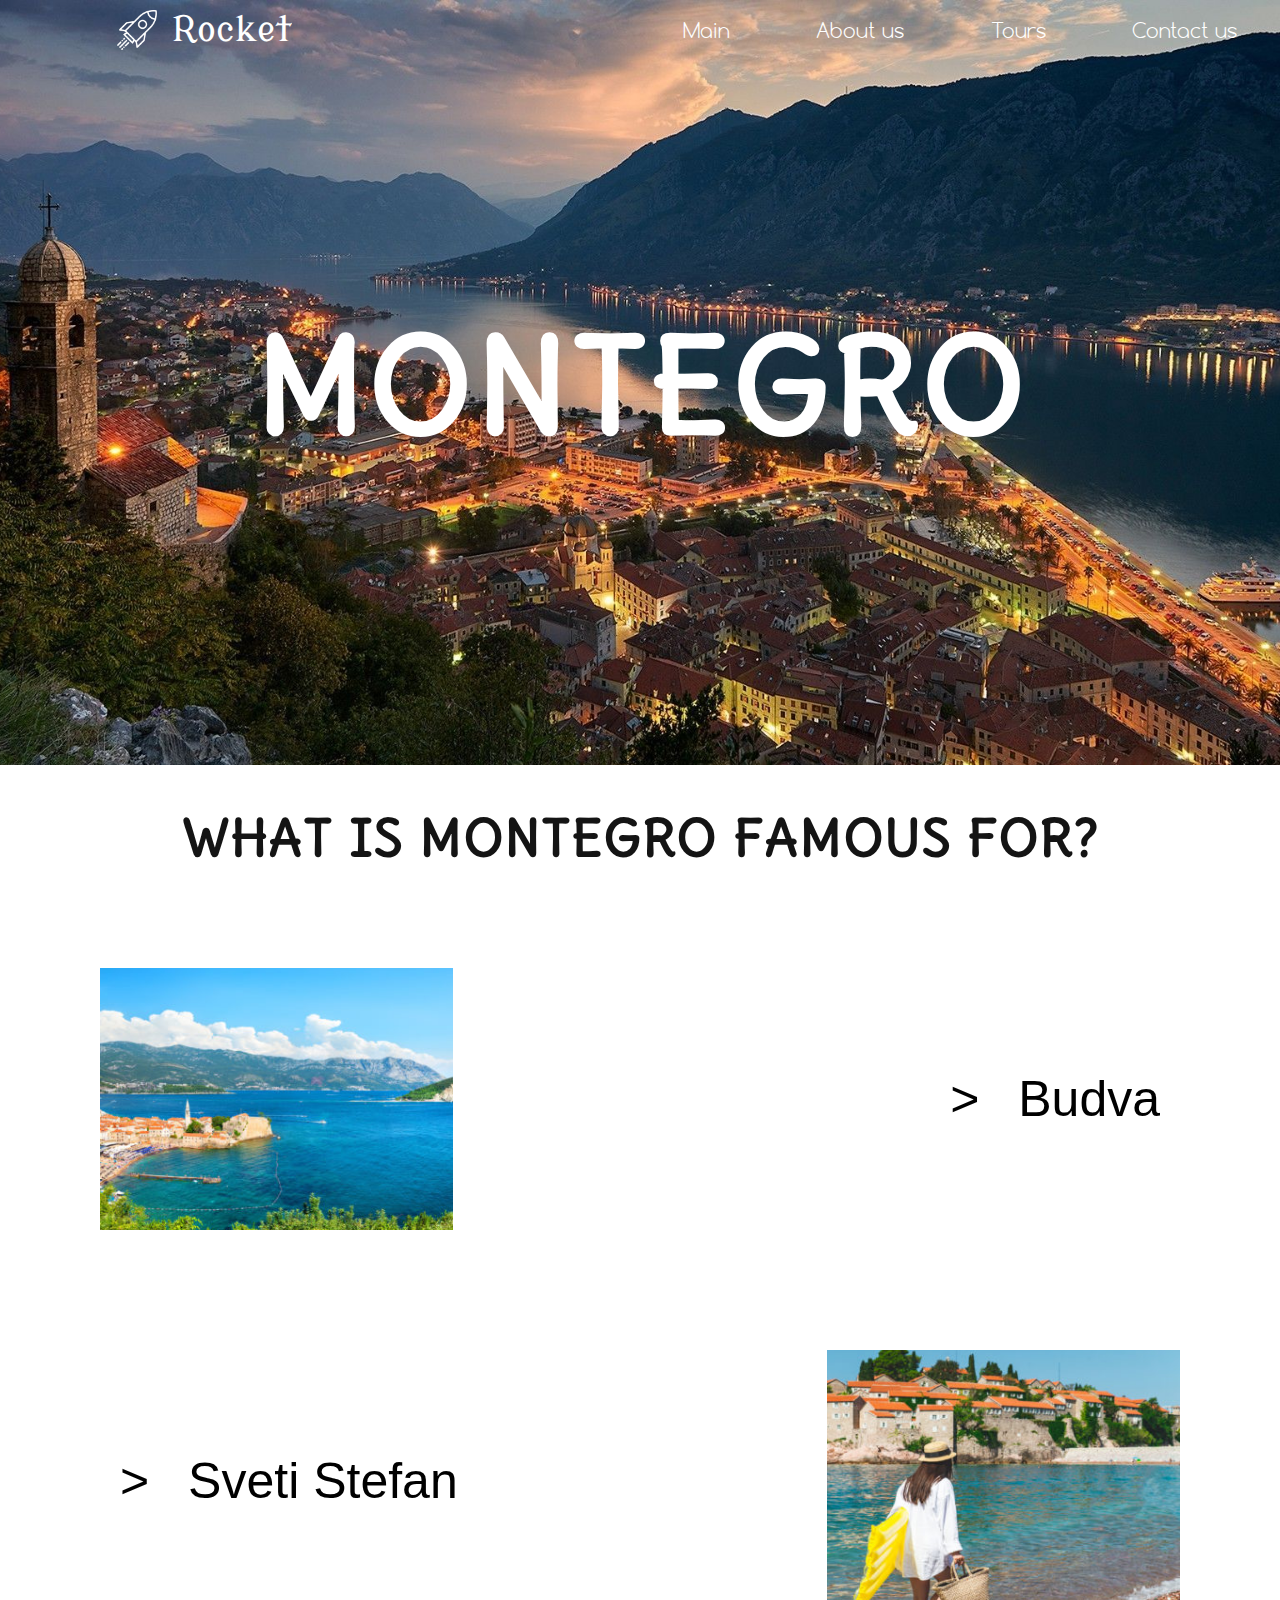
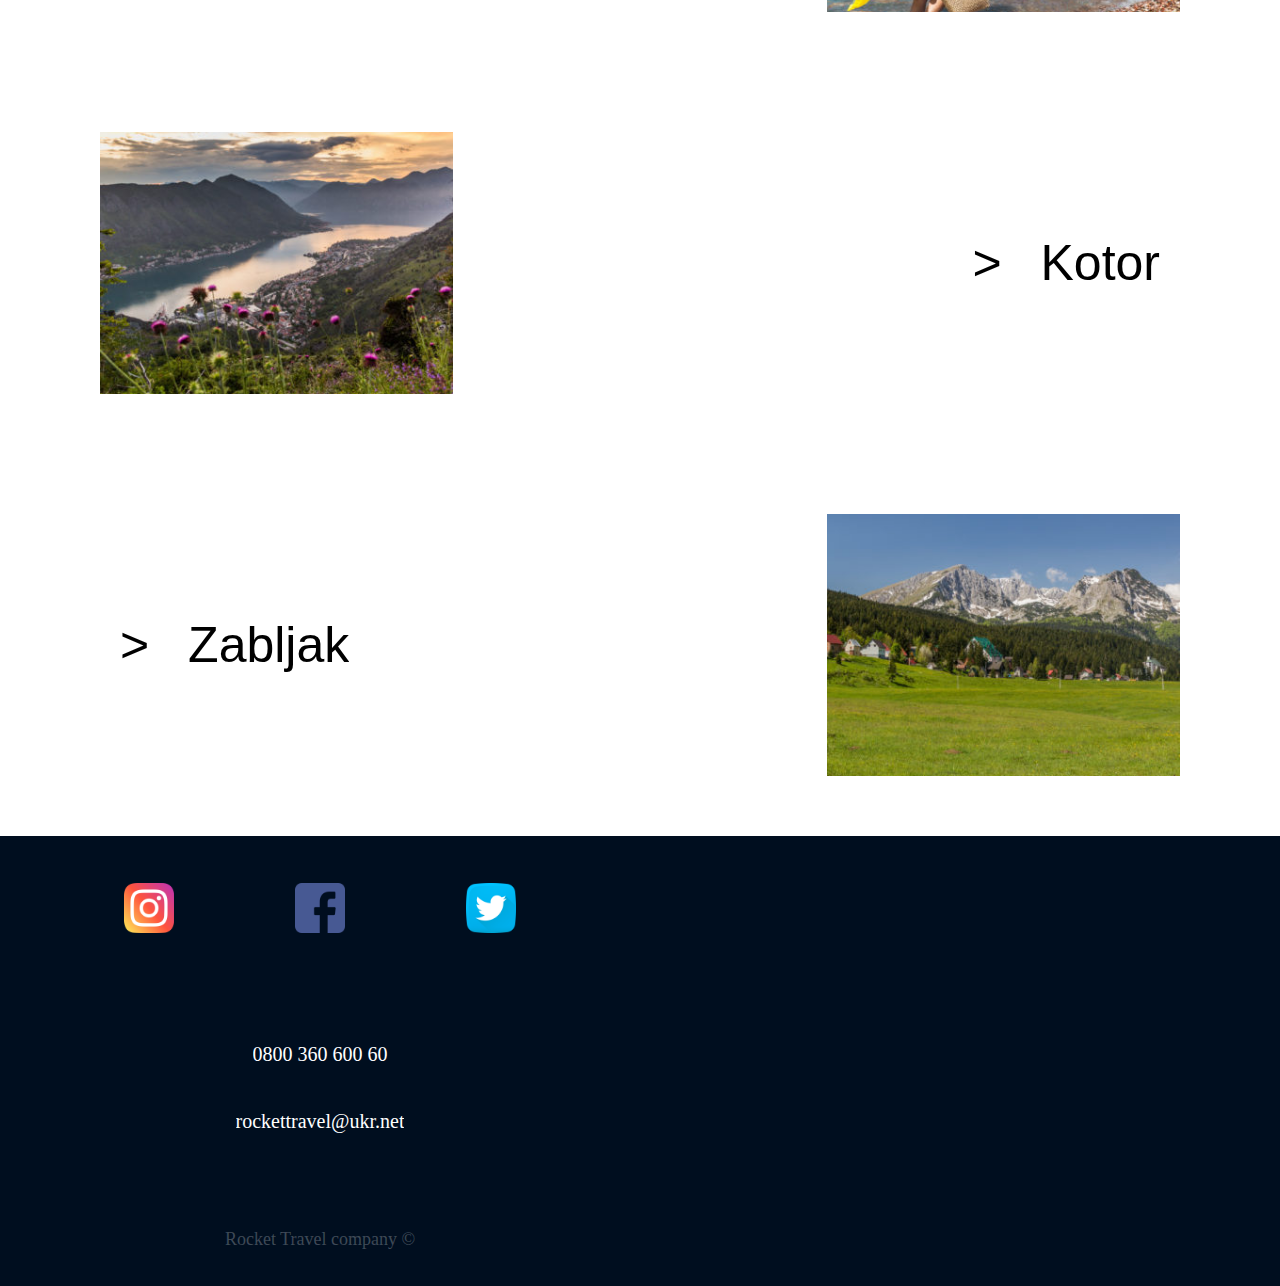
<file: tours/montegro.html>
<!DOCTYPE html>
<html lang="en">

<head>
    <meta charset="UTF-8" name="viewport" content="width=device-width, initial-scale=1">
    <link rel="stylesheet" href="../style.css">
    <link rel="icon" href="../icon.ico">
    <link rel="stylesheet" href="../about.css">
    <link rel="stylesheet" href="./style.css">
    <title>Montegro tour</title>
</head>

<body>
    <div class="wrap">
        <main>
            <div class="firstp" style=" background-image: url(./backgrounds/montegro.jpg);">
                <header class="header">
                    <div class="logo"><img src="../photos/rocket.png" alt="logo">
                        <p>Rocket</p>
                    </div>
                    <div class="navigation">
                        <ul class="nav">
                            <li><a href="../index.html">Main</a></li>
                            <li><a href="../about.html">About us</a></li>
                            <li><a href="../tours.html">Tours</a></li>
                            <li><a href="../contactUs.html">Contact us</a></li>
                        </ul>
                    </div>
                </header>
                <h1 class="country">Montegro</h1>
            </div>

            <!--            SECOND PART-->

            <div class="secondp">
                <h1 style="font-size: 50px;">What is Montegro famous for?</h1>
                <div class="part">
                    <div class="image" style="background-image: url(../photos/toursph/montegro/1.jpg)"></div>
                    <div class="about">
                        <details>
                            <summary class="name">
                                Budva
                            </summary>
                            <p class="text">
                                The main tourist center of the country, attracting tourists not only with the best beaches, but also with noisy parties and mountain landscapes. It will appeal to both connoisseurs of antiquity and fans of modern comfort. The resort is ideal for families
                                with children and young people. </p>
                        </details>
                    </div>
                </div>
                <div class="reversPart part">
                    <div class="image" style="background-image: url(../photos/toursph/montegro/2.jpg)"></div>
                    <div class="about">
                        <details>
                            <summary class="name">
                                Sveti Stefan
                            </summary>
                            <p class="text">
                                Sveti Stefan is a small island connected to the coast by a sandy strip. This place is famous for its cleanest beaches, pleasant atmosphere and quiet relaxation. Here you can walk along the walking path of the old Milocer Park or spend time in one of the
                                restaurants on the waterfront of the resort. </p>
                        </details>
                    </div>
                </div>
                <div class="part">
                    <div class="image" style="background-image: url(../photos/toursph/montegro/3.jpg)"></div>
                    <div class="about">
                        <details>
                            <summary class="name">
                                Kotor
                            </summary>
                            <p class="text">
                                The romantic ancient town of Kotor is characterized by mountain peaks, an emerald sea, a wide canyon and medieval sights. Kotor is built like a labyrinth, making walks around the city even more exciting and unusual. </p>
                        </details>
                    </div>
                </div>
                <div class="reversPart part">
                    <div class="image" style="background-image: url(../photos/toursph/montegro/4.jpg)"></div>
                    <div class="about">
                        <details>
                            <summary class="name">
                                Zabljak
                            </summary>
                            <p class="text">
                                The ski resort located at the foot of Mount Durmitor is the highest city in Europe. Zabljak strikes with its beauty and purity: beautiful mountain lakes, a variety of flora, impressive canyons. </p>
                        </details>
                    </div>
                </div>
            </div>
        </main>
        <footer>
            <div class="left1">
                <div class="socialMedia">
                    <a href="https://www.instagram.com/Rocket_London/"><img src="../photos/footer/instagram.png" alt="image"></a>
                    <a href="https://www.facebook.com/Rocket-travel-1899993096903575/"><img src="../photos/footer/facebook.png" alt="image"></a>
                    <a href="https://twitter.com/rocketmiles"><img src="../photos/footer/twitter.png" alt="image"></a>
                </div>
                <div class="contacts">
                    <div class="contact">0800 360 600 60</div>
                    <div class="contact">rockettravel@ukr.net</div>
                </div>
                <div class="copy">
                    Rocket Travel company &copy;
                </div>
            </div>
            <div class="right1">
                <iframe src="https://www.google.com/maps/embed?pb=!1m18!1m12!1m3!1d2540.555198151995!2d30.495614015615757!3d50.44938527947511!2m3!1f0!2f0!3f0!3m2!1i1024!2i768!4f13.1!3m3!1m2!1s0x40d4ce8aaab95555%3A0x7f4260ae84fb5fa2!2sRocket%20Travel!5e0!3m2!1sru!2sua!4v1623176503976!5m2!1sru!2sua"
                    width="300px" height="300px" style="border:0;" allowfullscreen="" loading="lazy"></iframe>
            </div>
        </footer>
    </div>
</body>

</html>
</file>
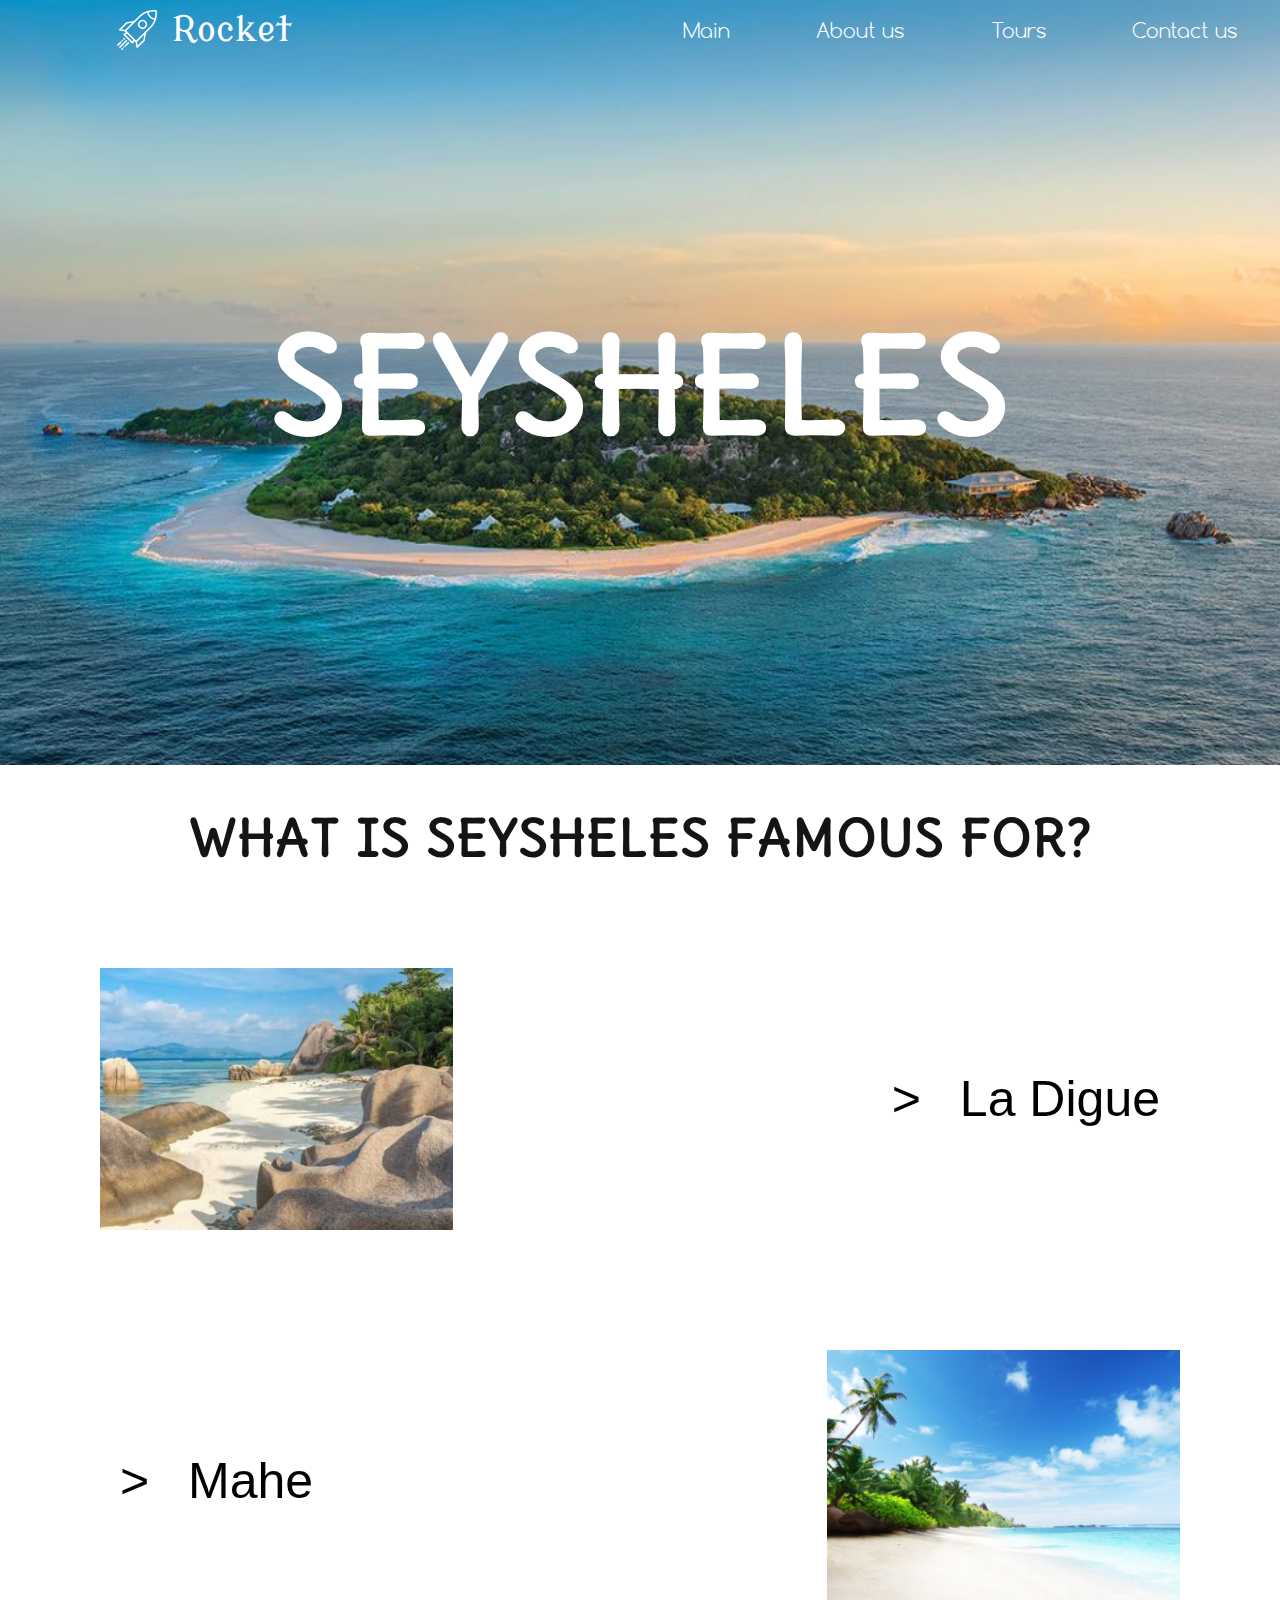
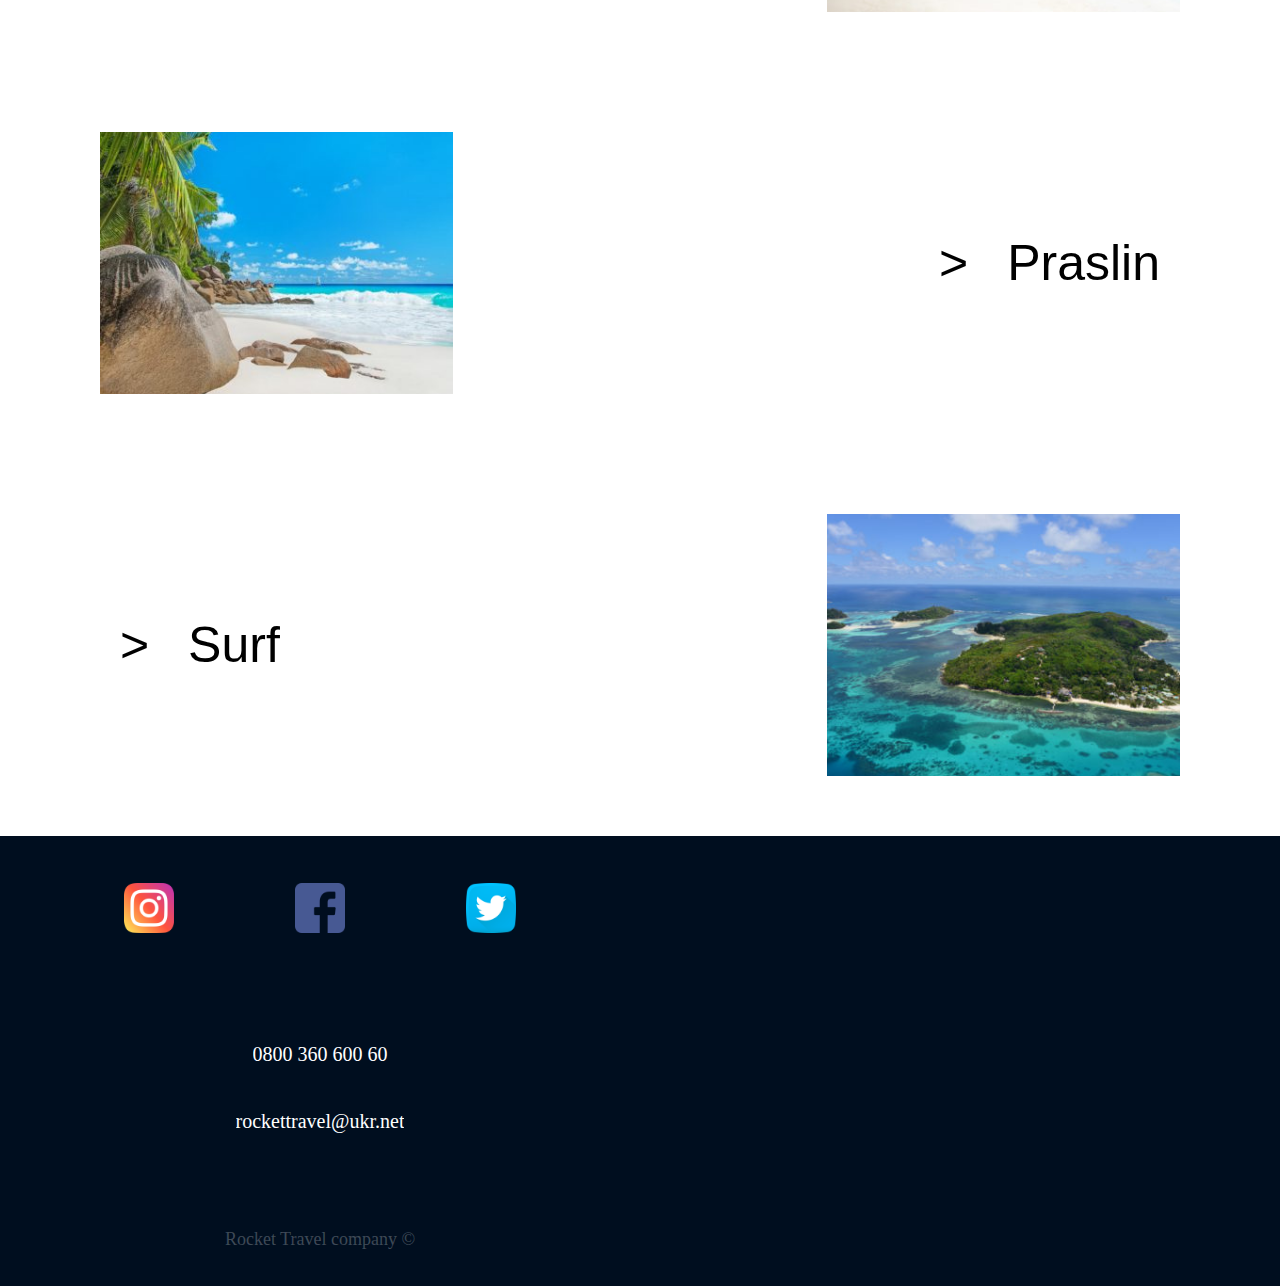
<file: tours/seyshelas.html>
<!DOCTYPE html>
<html lang="en">

<head>
    <meta charset="UTF-8" name="viewport" content="width=device-width, initial-scale=1">
    <link rel="stylesheet" href="../style.css">
    <link rel="icon" href="../icon.ico">
    <link rel="stylesheet" href="../about.css">
    <link rel="stylesheet" href="./style.css">
    <title>Seysheles tour</title>
</head>

<body>
    <div class="wrap">
        <main>
            <div class="firstp" style=" background-image: url(./backgrounds/seychelles.jpg);">
                <header class="header">
                    <div class="logo"><img src="../photos/rocket.png" alt="logo">
                        <p>Rocket</p>
                    </div>
                    <div class="navigation">
                        <ul class="nav">
                            <li><a href="../index.html">Main</a></li>
                            <li><a href="../about.html">About us</a></li>
                            <li><a href="../tours.html">Tours</a></li>
                            <li><a href="../contactUs.html">Contact us</a></li>
                        </ul>
                    </div>
                </header>
                <h1 class="country">Seysheles</h1>
            </div>

            <!--            SECOND PART-->

            <div class="secondp">
                <h1 style="font-size: 50px;">What is Seysheles famous for?</h1>
                <div class="part">
                    <div class="image" style="background-image: url(../photos/toursph/seyshelas/1.jpg)"></div>
                    <div class="about">
                        <details>
                            <summary class="name">
                                La Digue
                            </summary>
                            <p class="text">
                                The picturesque island with a small territory is distinguished by a measured rhythm of life, beautiful cliffs and beaches with pink sand. Most of the island is occupied by the highest mountain - the Eagle's Nest. This is an ideal place for those who like
                                a secluded holiday in peace and quiet. </p>
                        </details>
                    </div>
                </div>
                <div class="reversPart part">
                    <div class="image" style="background-image: url(../photos/toursph/seyshelas/2.jpg)"></div>
                    <div class="about">
                        <details>
                            <summary class="name">
                                Mahe
                            </summary>
                            <p class="text">
                                Mahe Island is the largest, most civilized and most visited island in the archipelago. There are prestigious comfortable hotels with magnificent beaches here. It is a great place for surfing and diving. </p>
                        </details>
                    </div>
                </div>
                <div class="part">
                    <div class="image" style="background-image: url(../photos/toursph/seyshelas/3.jpg)"></div>
                    <div class="about">
                        <details>
                            <summary class="name">
                                Praslin
                            </summary>
                            <p class="text">
                                The island is called the "Garden of Eden". It is one of the most picturesque islands in the Seychelles. Praslin is the amazing nature of the untouched tropics, the rich variety of the underwater world among the coral reefs, as well as crowded beaches
                                and secluded coves. </p>
                        </details>
                    </div>
                </div>
                <div class="reversPart part">
                    <div class="image" style="background-image: url(../photos/toursph/seyshelas/4.jpg)"></div>
                    <div class="about">
                        <details>
                            <summary class="name">
                                Surf
                            </summary>
                            <p class="text">
                                Small in size, Cerf Island conquers with its lush vegetation and magnificent beaches. This island is the heart of the National Wildlife Refuge, which represents a unique life in the waters of the ocean. More than one hundred and fifty species of ocean
                                dwellers live here. </p>
                        </details>
                    </div>
                </div>
            </div>
        </main>
        <footer>
            <div class="left1">
                <div class="socialMedia">
                    <a href="https://www.instagram.com/Rocket_London/"><img src="../photos/footer/instagram.png" alt="image"></a>
                    <a href="https://www.facebook.com/Rocket-travel-1899993096903575/"><img src="../photos/footer/facebook.png" alt="image"></a>
                    <a href="https://twitter.com/rocketmiles"><img src="../photos/footer/twitter.png" alt="image"></a>
                </div>
                <div class="contacts">
                    <div class="contact">0800 360 600 60</div>
                    <div class="contact">rockettravel@ukr.net</div>
                </div>
                <div class="copy">
                    Rocket Travel company &copy;
                </div>
            </div>
            <div class="right1">
                <iframe src="https://www.google.com/maps/embed?pb=!1m18!1m12!1m3!1d2540.555198151995!2d30.495614015615757!3d50.44938527947511!2m3!1f0!2f0!3f0!3m2!1i1024!2i768!4f13.1!3m3!1m2!1s0x40d4ce8aaab95555%3A0x7f4260ae84fb5fa2!2sRocket%20Travel!5e0!3m2!1sru!2sua!4v1623176503976!5m2!1sru!2sua"
                    width="300px" height="300px" style="border:0;" allowfullscreen="" loading="lazy"></iframe>
            </div>
        </footer>
    </div>
</body>

</html>
</file>
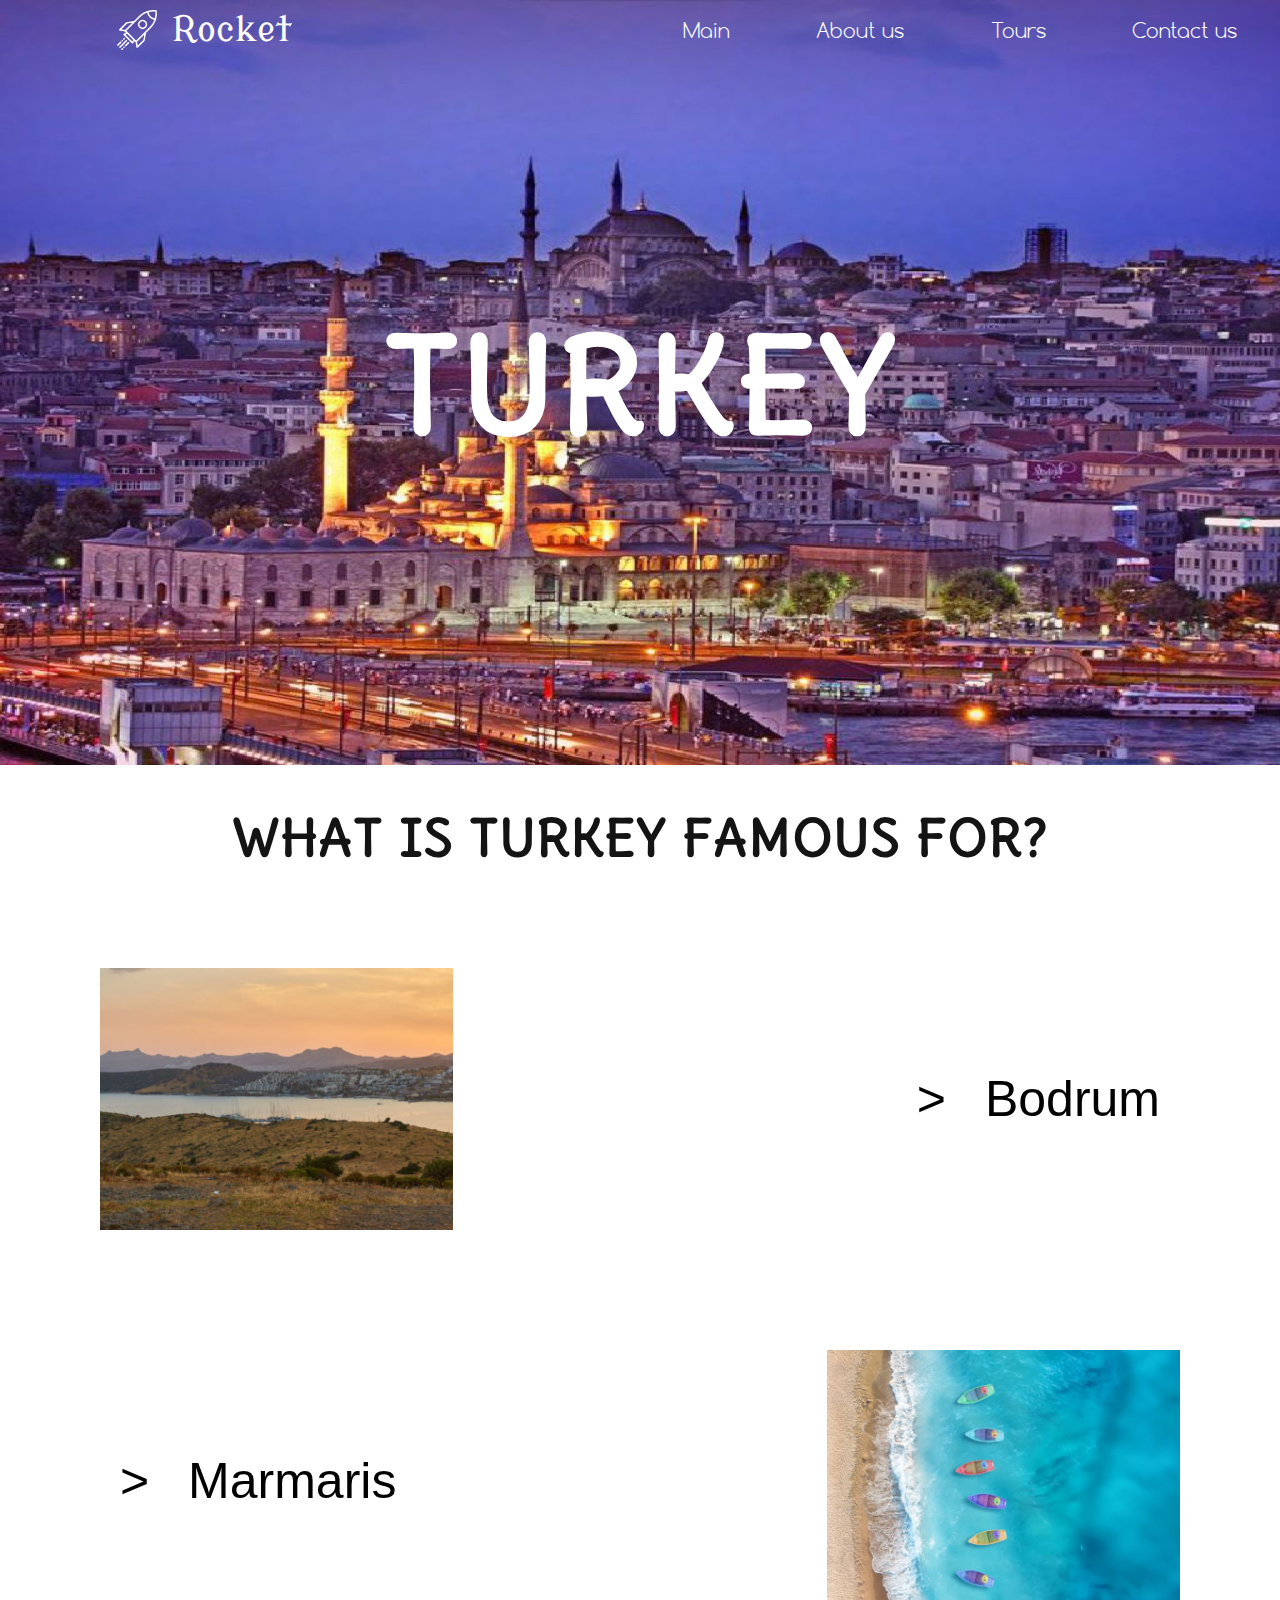
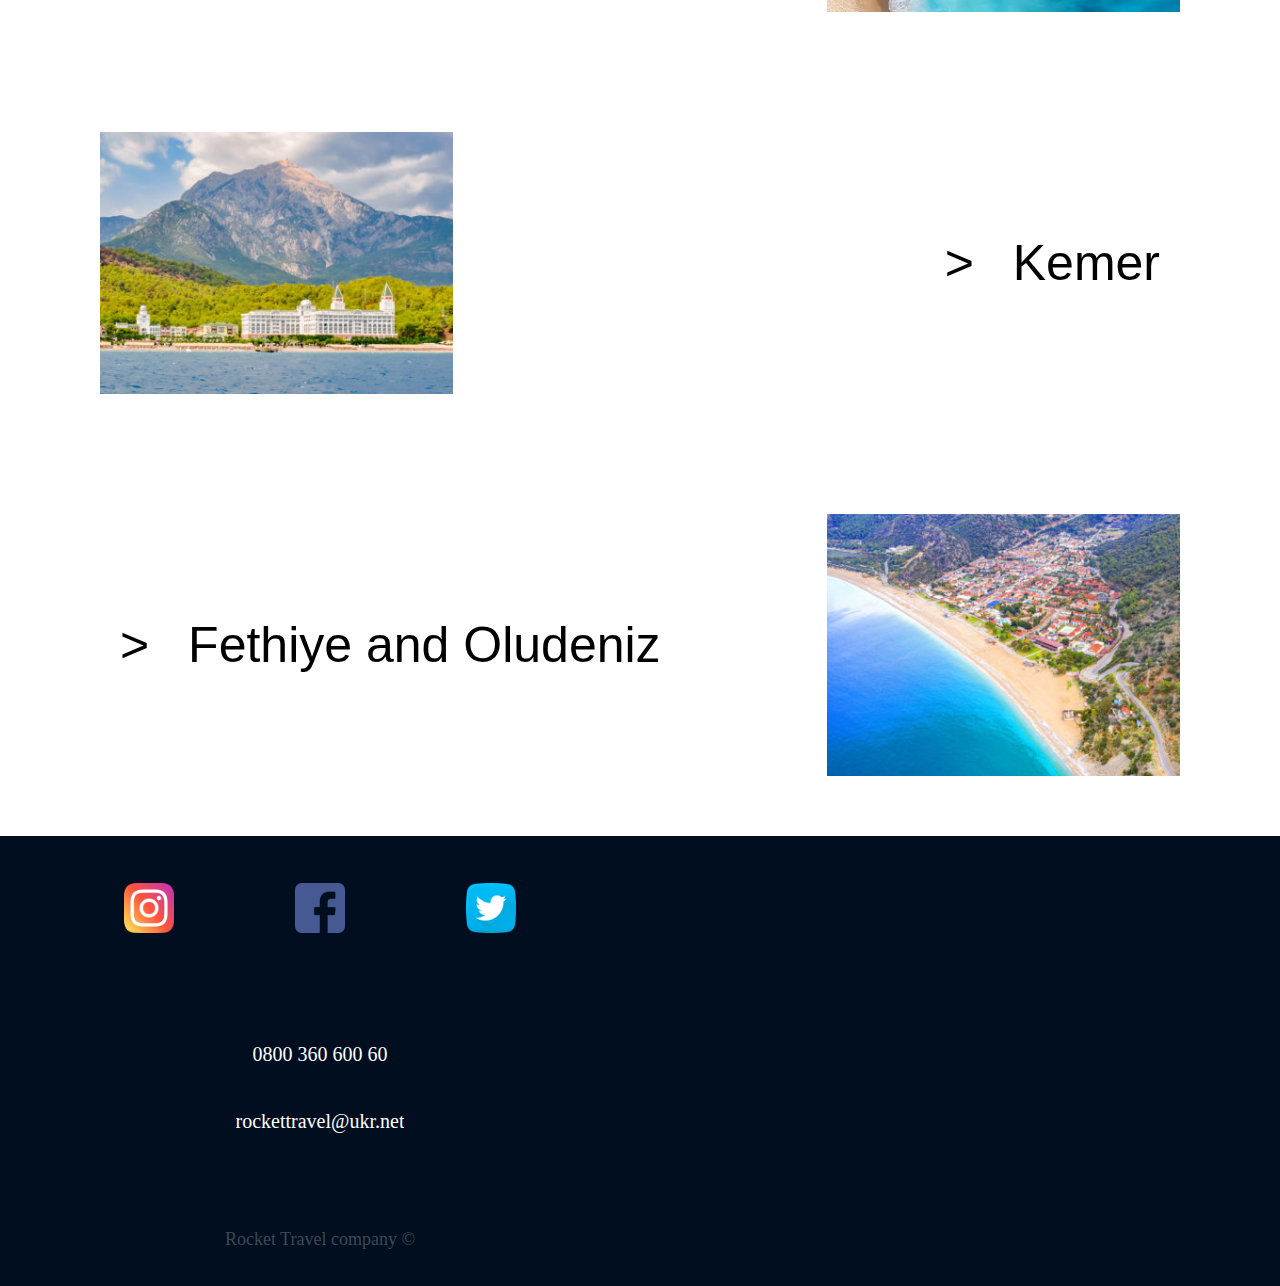
<file: tours/turkey.html>
<!DOCTYPE html>
<html lang="en">

<head>
    <meta charset="UTF-8" name="viewport" content="width=device-width, initial-scale=1">
    <link rel="stylesheet" href="../style.css">
    <link rel="icon" href="../icon.ico">
    <link rel="stylesheet" href="../about.css">
    <link rel="stylesheet" href="./style.css">
    <title>Turkey tour</title>
</head>

<body>
    <div class="wrap">
        <main>
            <div class="firstp" style="
    background-image: url(./backgrounds/turkey.jpg);">
                <header class="header">
                    <div class="logo"><img src="../photos/rocket.png" alt="logo">
                        <p>Rocket</p>
                    </div>
                    <div class="navigation">
                        <ul class="nav">
                            <li><a href="../index.html">Main</a></li>
                            <li><a href="../about.html">About us</a></li>
                            <li><a href="../tours.html">Tours</a></li>
                            <li><a href="../contactUs.html">Contact us</a></li>
                        </ul>
                    </div>
                </header>
                <h1 class="country">Turkey</h1>
            </div>

            <!--            SECOND PART-->

            <div class="secondp">
                <h1 style="font-size: 50px;">What is Turkey famous for?</h1>
                <div class="part">
                    <div class="image" style="background-image: url(../photos/toursph/turkey/1.jpg)"></div>
                    <div class="about">
                        <details>
                            <summary class="name">
                                Bodrum
                            </summary>
                            <p class="text">
                                One of the best resorts in Turkey, stretching along the Aegean coast and offering its guests a developed infrastructure and a high level of service. Holidays here will equally appeal to fans of leisurely lying on the beach, and inveterate party-goers,
                                and fans of eventful excursions </p>
                        </details>
                    </div>
                </div>
                <div class="reversPart part">
                    <div class="image" style="background-image: url(../photos/toursph/turkey/2.jpg)"></div>
                    <div class="about">
                        <details>
                            <summary class="name">
                                Marmaris
                            </summary>
                            <p class="text">
                                Situated in an enclosed bay, this Turkish resort offers a leisurely European experience. Calm sea, mild climate, devoid of sweltering heat, beauty of natural landscapes and rich historical heritage - these are the main features of Marmaris. </p>
                        </details>
                    </div>
                </div>
                <div class="part">
                    <div class="image" style="background-image: url(../photos/toursph/turkey/3.jpg)"></div>
                    <div class="about">
                        <details>
                            <summary class="name">
                                Kemer
                            </summary>
                            <p class="text">
                                An excellent example of the ideal value for money. Located just 40 km from Antalya, this resort is famous for its developed hotel complex, affordable prices for vacations and picturesque natural landscapes - from the blue waters of the Mediterranean Sea
                                on the one hand to mesmerizing rocky landscapes on the other. </p>
                        </details>
                    </div>
                </div>
                <div class="reversPart part">
                    <div class="image" style="background-image: url(../photos/toursph/turkey/4.jpg)"></div>
                    <div class="about">
                        <details>
                            <summary class="name">
                                Fethiye and Oludeniz
                            </summary>
                            <p class="text">
                                The Turkish Maldives - as Fethiye is often called - is one of the most beautiful places in Turkey. But the turquoise of the Aegean Sea, on which the snow-white yachts sway, is not the only thing this resort is famous for. The mass of historical sights,
                                led by the Lycian tombs and the picturesque Valley of the Butterflies, are a vivid confirmation of this. </p>
                        </details>
                    </div>
                </div>
            </div>
        </main>
        <footer>
            <div class="left1">
                <div class="socialMedia">
                    <a href="https://www.instagram.com/Rocket_London/"><img src="../photos/footer/instagram.png" alt="image"></a>
                    <a href="https://www.facebook.com/Rocket-travel-1899993096903575/"><img src="../photos/footer/facebook.png" alt="image"></a>
                    <a href="https://twitter.com/rocketmiles"><img src="../photos/footer/twitter.png" alt="image"></a>
                </div>
                <div class="contacts">
                    <div class="contact">0800 360 600 60</div>
                    <div class="contact">rockettravel@ukr.net</div>
                </div>
                <div class="copy">
                    Rocket Travel company &copy;
                </div>
            </div>
            <div class="right1">
                <iframe src="https://www.google.com/maps/embed?pb=!1m18!1m12!1m3!1d2540.555198151995!2d30.495614015615757!3d50.44938527947511!2m3!1f0!2f0!3f0!3m2!1i1024!2i768!4f13.1!3m3!1m2!1s0x40d4ce8aaab95555%3A0x7f4260ae84fb5fa2!2sRocket%20Travel!5e0!3m2!1sru!2sua!4v1623176503976!5m2!1sru!2sua"
                    width="300px" height="300px" style="border:0;" allowfullscreen="" loading="lazy"></iframe>
            </div>
        </footer>
    </div>
</body>

</html>
</file>
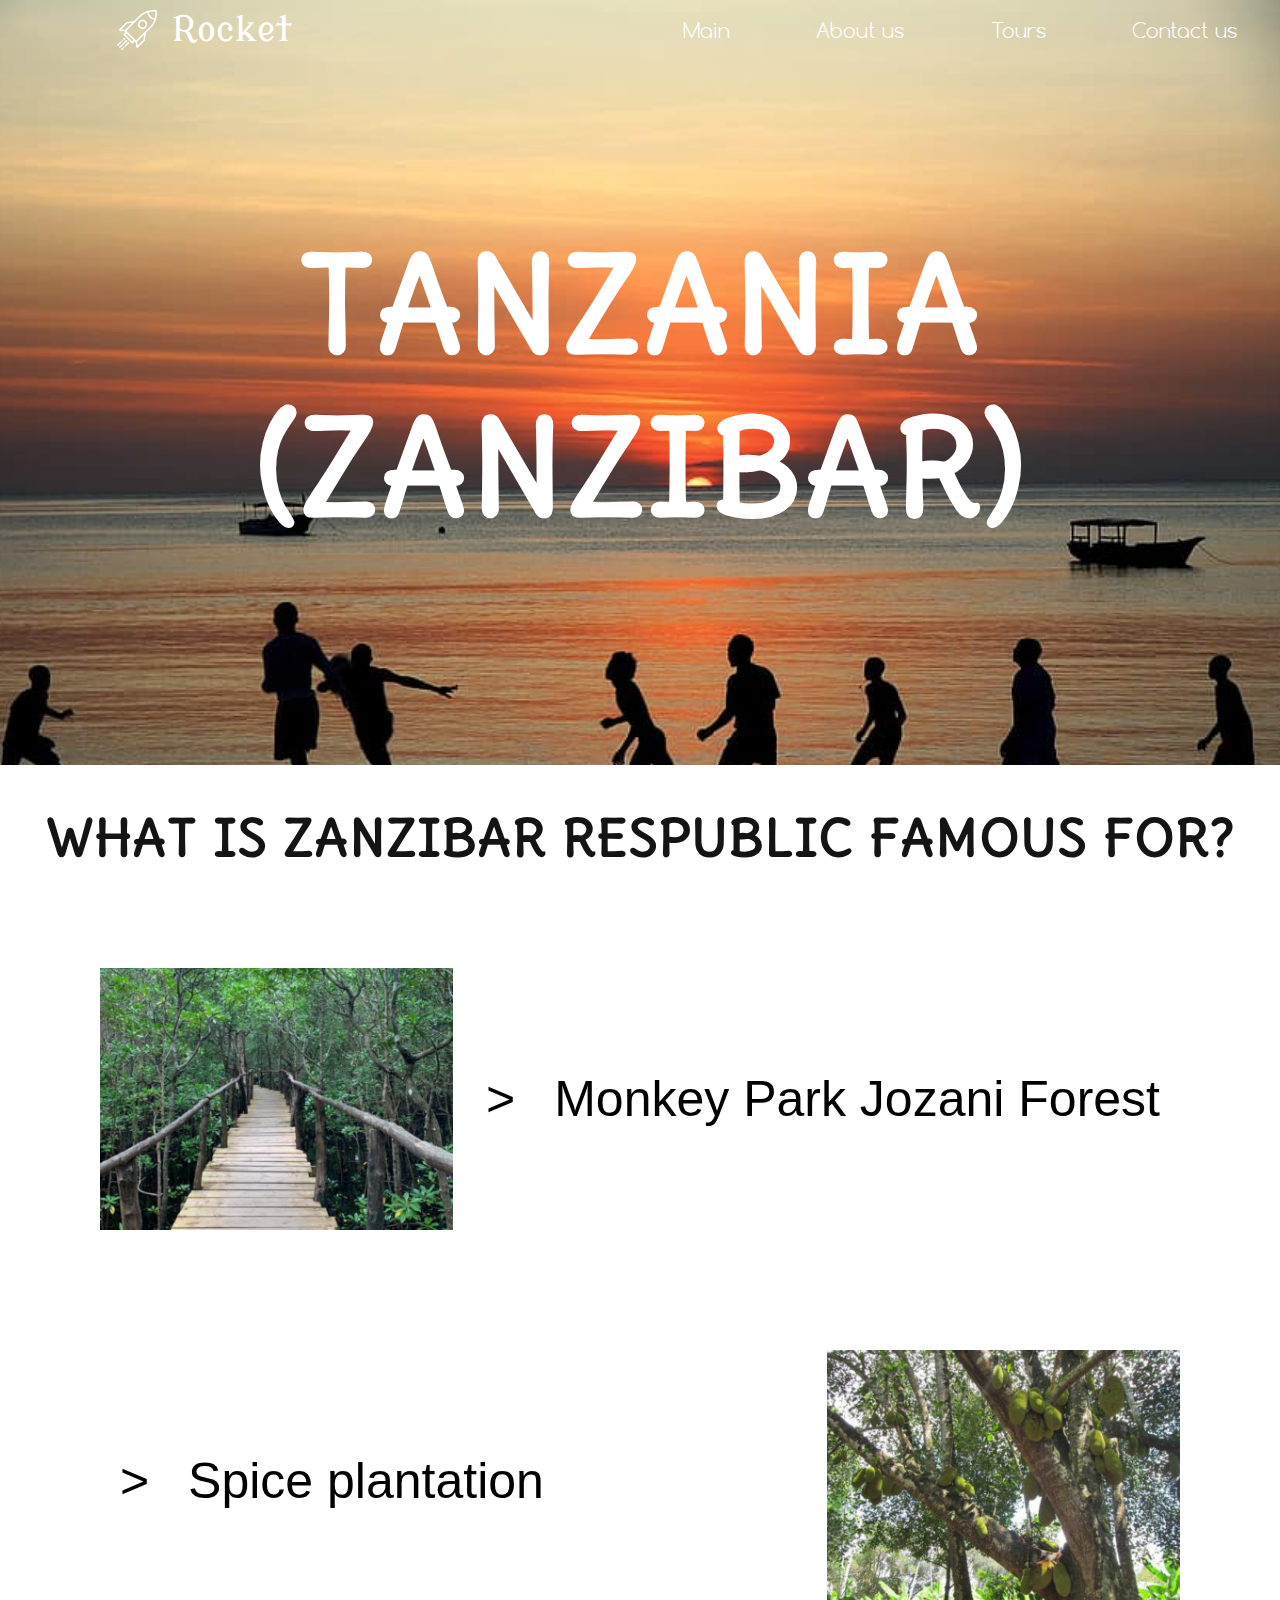
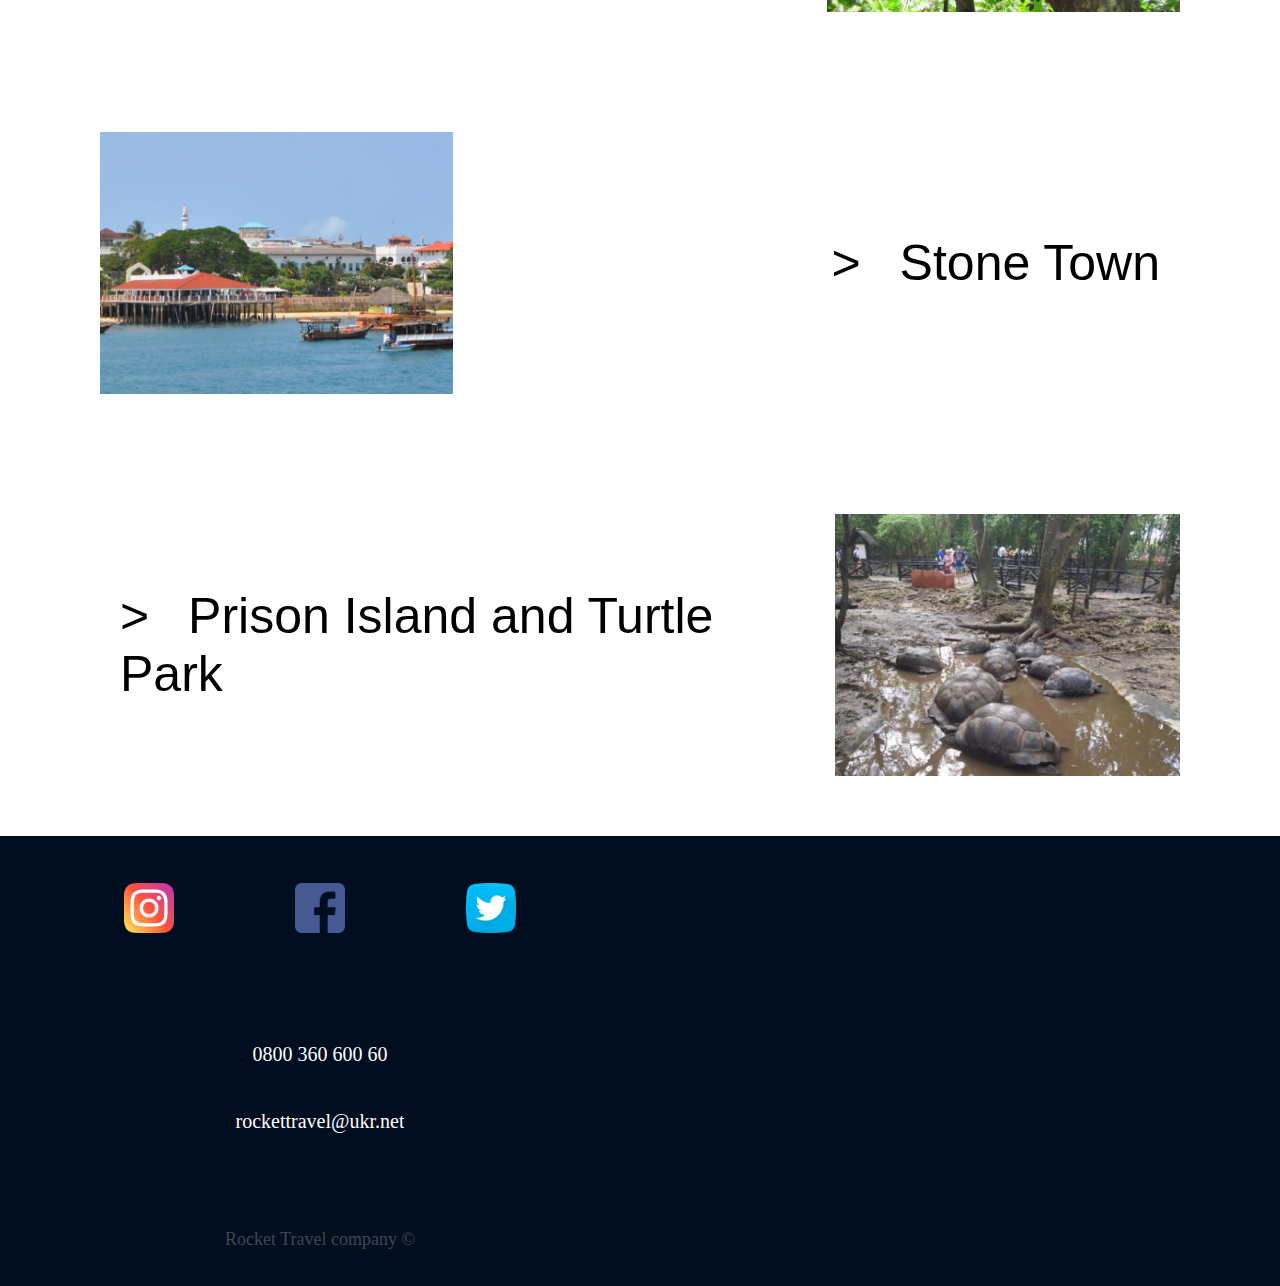
<file: tours/zanzibar.html>
<!DOCTYPE html>
<html lang="en">

<head>
    <meta charset="UTF-8" name="viewport" content="width=device-width, initial-scale=1">
    <link rel="stylesheet" href="../style.css">
    <link rel="icon" href="../icon.ico">
    <link rel="stylesheet" href="../about.css">
    <link rel="stylesheet" href="./style.css">
    <title>Zanzibar tour</title>
</head>

<body>
    <div class="wrap">
        <main>
            <div class="firstp" style="
    background-image: url(./backgrounds/zanzibar.jpg);">
                <header class="header">
                    <div class="logo"><img src="../photos/rocket.png" alt="logo">
                        <p>Rocket</p>
                    </div>
                    <div class="navigation">
                        <ul class="nav">
                            <li><a href="../index.html">Main</a></li>
                            <li><a href="../about.html">About us</a></li>
                            <li><a href="../tours.html">Tours</a></li>
                            <li><a href="../contactUs.html">Contact us</a></li>
                        </ul>
                    </div>
                </header>
                <h1 class="country">Tanzania <br> (zanzibar)
                </h1>
            </div>

            <!--            SECOND PART-->

            <div class="secondp">
                <h1 style="font-size: 50px;">What is Zanzibar respublic famous for?</h1>
                <div class="part">
                    <div class="image" style="background-image: url(../photos/toursph/zanzibar/1.jpg)"></div>
                    <div class="about">
                        <details>
                            <summary class="name">
                                Monkey Park Jozani Forest
                            </summary>
                            <p class="text">
                                A walk through the Monkey Park will be an unforgettable adventure of exploring the diverse wildlife. Here you can see amazing red colobus, impressive with their bright coat color, frolic in the wild. For a walk in the park, it is recommended to hire a
                                guide, as without him visiting the wild thickets is not safe. </p>
                        </details>
                    </div>
                </div>
                <div class="reversPart part">
                    <div class="image" style="background-image: url(../photos/toursph/zanzibar/2.jpg)"></div>
                    <div class="about">
                        <details>
                            <summary class="name">
                                Spice plantation
                            </summary>
                            <p class="text">
                                By visiting a spice plantation, you can learn a lot of fascinating information about the properties and characteristics of various herbs, shrubs, trees. For example, how ylang-ylang grows, how nutmeg ripens, how the berries of a coffee tree look. And
                                here you can also taste exotic fruits and understand that the taste and aroma of freshly plucked fruits cannot be compared with those we had previously experienced. </p>
                        </details>
                    </div>
                </div>
                <div class="part">
                    <div class="image" style="background-image: url(../photos/toursph/zanzibar/3.jpg)"></div>
                    <div class="about">
                        <details>
                            <summary class="name">
                                Stone Town
                            </summary>
                            <p class="text">
                                Stone Town or Stone Town is the only port, airport and city in Zanzibar. In this city you can enjoy sightseeing. The most popular places are: Slave Trade Square, Anglican Church, House of Wonders, Old Fort, Freddie Mercury House.
                            </p>
                        </details>
                    </div>
                </div>
                <div class="reversPart part">
                    <div class="image" style="background-image: url(../photos/toursph/zanzibar/4.jpg)"></div>
                    <div class="about">
                        <details>
                            <summary class="name">
                                Prison Island and Turtle Park
                            </summary>
                            <p class="text">
                                A trip to Prison Island will give you the opportunity to enjoy paradise beaches, bays with turquoise water and amazing inhabitants - giant turtles. In the reserve, you can not only watch 200-year-old turtles, but also feed them from your hands. </p>
                        </details>
                    </div>
                </div>
            </div>
        </main>
        <footer>
            <div class="left1">
                <div class="socialMedia">
                    <a href="https://www.instagram.com/Rocket_London/"><img src="../photos/footer/instagram.png" alt="image"></a>
                    <a href="https://www.facebook.com/Rocket-travel-1899993096903575/"><img src="../photos/footer/facebook.png" alt="image"></a>
                    <a href="https://twitter.com/rocketmiles"><img src="../photos/footer/twitter.png" alt="image"></a>
                </div>
                <div class="contacts">
                    <div class="contact">0800 360 600 60</div>
                    <div class="contact">rockettravel@ukr.net</div>
                </div>
                <div class="copy">
                    Rocket Travel company &copy;
                </div>
            </div>
            <div class="right1">
                <iframe src="https://www.google.com/maps/embed?pb=!1m18!1m12!1m3!1d2540.555198151995!2d30.495614015615757!3d50.44938527947511!2m3!1f0!2f0!3f0!3m2!1i1024!2i768!4f13.1!3m3!1m2!1s0x40d4ce8aaab95555%3A0x7f4260ae84fb5fa2!2sRocket%20Travel!5e0!3m2!1sru!2sua!4v1623176503976!5m2!1sru!2sua"
                    width="300px" height="300px" style="border:0;" allowfullscreen="" loading="lazy"></iframe>
            </div>
        </footer>
    </div>
</body>

</html>
</file>
<file: style.css>
* {
    margin: 0;
    padding: 0;
    box-sizing: border-box;
    overflow-x: hidden;
}

#preloader {
    animation-name: preload;
    animation-duration: 8s;
    animation-iteration-count: 1;
    height: 100vh;
    width: 100%;
    display: flex;
    flex-direction: column;
    align-items: center;
    justify-content: center;
    visibility: visible;
    position: fixed;
    background-color: #fff;
}

.d1 {
    animation-name: jumping1;
    animation-duration: 1s;
    animation-iteration-count: infinite;
    position: relative;
    animation-name: preload;
}

.d2 {
    animation-name: jumping2;
    animation-duration: 1s;
    animation-iteration-count: infinite;
    position: relative;
    animation-name: preload;
}

.d3 {
    animation-name: jumping3;
    animation-duration: 1s;
    animation-iteration-count: infinite;
    position: relative;
    animation-name: preload;
}

@keyframes jumping1 {
    0% {
        top: -15px;
        transition: 0.5s;
    }
    50% {
        top: 0;
        transition: 0.5s;
    }
    100% {
        top: 0;
        transition: 0.5s;
    }
}

@keyframes jumping2 {
    0% {
        top: 0;
        transition: 0.5s;
    }
    50% {
        top: -15px;
        transition: 0.5s;
    }
    100% {
        top: 0;
        transition: 0.5s;
    }
}

@keyframes jumping3 {
    0% {
        top: 0;
        transition: 0.5s;
    }
    50% {
        top: 0;
        transition: 0.5s;
    }
    100% {
        top: -15px;
        transition: 0.5s;
    }
}

#preloader img {
    height: 200px;
    width: 200px;
    animation-name: preload;
    animation-duration: 8s;
    animation-iteration-count: 1;
    display: flex;
    visibility: visible;
}

.preloaderText {
    font-size: 30px;
    font-family: 'Poppins', sans-serif;
    color: #141414;
    margin: 15px;
    animation-name: preload;
    animation-duration: 8s;
    animation-iteration-count: 1;
    display: flex;
    visibility: visible;
}

@keyframes preload {
    0% {
        z-index: 2;
    }
    50% {
        z-index: 2;
    }
    90% {
        z-index: 0;
        opacity: 1;
        transition: 0.5s;
    }
    100% {
        z-index: 0;
        transition: 0.5s;
    }
}


/*    header*/

.wrap {
    z-index: 1;
    width: 100%;
    display: flex;
    flex-direction: column;
    align-items: center;
    justify-content: center;
}

.header {
    background: transparent;
    height: 60px;
    width: 100%;
    display: flex;
    justify-content: space-around;
    z-index: 2;
    position: absolute;
    top: 0;
    overflow: hidden;
    left: 0;
    right: 0;
}

.logo {
    overflow: hidden;
    height: 100%;
    width: 50%;
    display: flex;
    align-items: center;
    justify-content: flex-start;
    padding-left: 117px;
    font-family: ModernAntiqua;
    color: #fff;
    font-style: normal;
    font-weight: 500;
    font-size: 35px;
    user-select: none;
}

@font-face {
    font-family: ModernAntiqua;
    src: url(./fonts/ModernAntiqua.ttf)
}

.logo img {
    height: 40px;
    width: 40px;
    margin-right: 15px;
}

.navigation {
    overflow: hidden;
    width: 50%;
    height: 100%;
    display: flex;
    justify-content: space-between;
    align-items: center;
}

.nav {
    overflow: hidden;
    width: 100%;
    height: 100%;
    list-style: none;
    display: flex;
    justify-content: space-around;
    align-items: center;
}

.nav li a {
    user-select: none;
    color: #fff;
    font-family: Comfortaa;
    text-decoration: none;
    font-size: 20px;
    transition: 0.3s;
}

@font-face {
    font-family: Comfortaa;
    src: url(./fonts/Comfortaa.ttf)
}

.nav li a:hover {
    opacity: 0.8;
    transition: 0.3s;
    text-decoration: underline;
}

main {
    z-index: 1;
}


/*first screen*/

.first {
    overflow: hidden;
    height: 100vh;
    text-align: center;
    display: flex;
    flex-direction: column;
    align-items: center;
    justify-content: center;
    background-image: url(./photos/main/main%20background.jpg);
    background-position: center;
    background-size: cover;
    background-attachment: fixed;
}

.first h1 {
    user-select: none;
    overflow: hidden;
    font-family: Caveat;
    font-style: normal;
    font-weight: 600;
    font-size: 130px;
    display: flex;
    align-items: center;
    text-align: center;
    color: #FFFFFF;
}

@font-face {
    font-family: Caveat;
    src: url(./fonts/Caveat-Regular.ttf)
}

.mybtn {
    padding: 7px 10px;
    display: flex;
    align-items: center;
    justify-content: center;
    width: 200px;
    height: 70px;
    background-color: #3B003D;
    border-radius: 5px;
    font-family: Comfortaa;
    text-decoration: none;
    color: #fff;
    font-size: 25px;
    transition: 0.5s;
    margin-bottom: 10px;
    user-select: none;
}

.mybtn:hover {
    background-color: #2B002D;
    transition: 1s;
    border-radius: 40px;
    color: #fff;
}


/*second*/

.second {
    height: 100vh;
    width: 100%;
    display: flex;
    background-color: #fff;
    flex-direction: row-reverse;
}

.left {
    height: 100vh;
    width: 50%;
    background: url(./photos/main/sea.jpg);
    background-size: 200%;
    background-position: left;
    font-family: Imprint MT Shadow;
    font-style: normal;
    font-weight: normal;
    font-size: 90px;
    padding: 15px;
    display: flex;
    align-items: center;
    text-align: right;
    justify-content: flex-end;
    color: #FFFFFF;
    padding: 20px;
}

.right {
    height: 100vh;
    width: 50%;
    font-family: 'Poppins', sans-serif;
    font-style: normal;
    font-weight: normal;
    font-size: 25px;
    display: flex;
    align-items: center;
    padding: 15px;
    color: #141414;
}


/*reviews*/

.reviews {
    width: 95%;
    height: auto;
    display: flex;
    flex-direction: column;
    align-items: center;
    justify-content: center;
    background-color: #fff;
    padding-bottom: 50px;
}

.reviews h2 {
    font-family: Courier, monospace;
    font-style: normal;
    font-weight: 600;
    font-size: 54px;
    line-height: 99px;
    display: flex;
    align-items: center;
    text-align: center;
    color: #141414;
    text-transform: uppercase;
}

.comments {
    width: 100%;
    display: flex;
    flex-direction: row;
    justify-content: space-around;
    align-items: baseline;
}

.commentBody {
    margin: 20px 0;
    width: 50%;
    display: flex;
    flex-direction: column;
    align-items: center;
    justify-content: center;
    min-height: 100vh;
}

.photo img {
    height: 200px;
    width: 200px;
    border-radius: 50%;
    border: 5px solid #3B003D;
}

.photoWB img {
    height: 200px;
    width: 200px;
    border-radius: 50%;
}

.comment {
    background: #F6F6F6;
    border-radius: 15px;
    max-width: 80%;
    min-height: 80%;
    display: flex;
    flex-direction: column;
    align-items: center;
    justify-content: space-between;
    padding: 20px;
    margin-top: 20px;
}

.head p {
    font-family: Capriola;
    font-style: normal;
    font-weight: 700;
    font-size: 36px;
    line-height: 45px;
    display: flex;
    align-items: center;
    color: #141414;
}

.bottom {
    font-family: 'Poppins', sans-serif;
    font-style: normal;
    font-weight: 600;
    color: #141414;
    font-size: 18px;
}

@font-face {
    font-family: Capriola;
    src: url(./fonts/Capriola.ttf)
}

.head {
    display: flex;
    justify-content: space-between;
    width: 100%;
    height: 50px;
    align-items: center;
    overflow: hidden;
}

.stars {
    background-image: url(./photos/main/rewiews/rating1.png);
    min-width: 140px;
    height: 50px;
    background-size: 100%;
    background-position: center;
    text-align: center;
    overflow: hidden;
}

.stars1 {
    background-image: url(./photos/main/rewiews/rating2.png);
    min-width: 140px;
    height: 50px;
    background-size: 100%;
    background-position: center;
    overflow-y: hidden;
}


/*FOOTER */

footer {
    background-color: #000E1F;
    height: 50vh;
    width: 100%;
    display: flex;
    align-items: center;
    z-index: 1;
}


/*left*/

a img {
    height: 50px;
    width: 50px;
    transition: 0.5s;
    position: relative;
}

.left1 {
    width: 50%;
    height: 100%;
    color: #fff;
    display: flex;
    flex-direction: column;
    align-items: center;
    justify-content: space-around;
}

.socialMedia {
    user-select: none;
    min-height: 75px;
    width: 80%;
    display: flex;
    align-items: center;
    justify-content: space-around;
}

a img:hover {
    margin-bottom: 20px;
    transition: 1s;
}

.contacts {
    height: 30%;
    width: 100%;
    display: flex;
    flex-direction: column;
    align-items: center;
    font-family: 'Courier New', Courier, monospace;
    justify-content: space-around;
}

.contact {
    font-family: Pridi;
    font-size: 20px;
    display: flex;
    align-items: center;
    text-align: center;
}

.copy {
    user-select: none;
    font-family: Pridi;
    font-size: 18px;
    display: flex;
    align-items: center;
    text-align: center;
    color: rgba(255, 255, 255, 0.25);
}

.right1 {
    width: 50%;
    height: 100%;
    display: flex;
    align-items: center;
    justify-content: center;
}

@media screen and (max-width:900px) {
    /*    HEADER*/
    .header {
        max-height: 10vh;
        width: 100%;
    }
    .logo {
        height: 100%;
        width: 50%;
        padding-left: 50px;
        font-size: 30px;
    }
    .logo img {
        height: 36px;
        width: 36px;
        margin-right: 10px;
    }
    .navigation {
        width: 80%;
        height: 100%;
        display: flex;
        justify-content: space-between;
    }
    .nav {
        width: 100%;
        height: 100%;
        display: flex;
        justify-content: space-between;
        padding: 5px;
        align-items: center;
    }
    .nav li a {
        font-size: 18px;
    }
    /*    FIRST SCREEN*/
    .first h1 {
        font-size: 90px;
        display: flex;
        align-items: center;
        text-align: center;
    }
    .btn {
        padding: 7px 10px;
        display: flex;
        align-items: center;
        justify-content: center;
        width: 180px;
        height: 50px;
        font-size: 18px;
    }
    /*    SECOND*/
    .second {
        height: 80vh;
        width: 100%;
        display: flex;
        flex-direction: row-reverse;
    }
    .left {
        height: 80vh;
        width: 50%;
        background: url(./photos/main/sea.jpg);
        background-size: 250%;
        background-position: left;
        font-size: 55px;
        display: flex;
        align-items: center;
        text-align: right;
        justify-content: flex-end;
        padding: 20px;
    }
    .right {
        height: 80vh;
        width: 50%;
        font-size: 20px;
        display: flex;
        align-items: center;
        padding: 15px;
    }
    /*    THIRD*/
    .reviews {
        width: 100%;
        display: flex;
        flex-direction: column;
        align-items: center;
        justify-content: center;
        padding-bottom: 50px;
    }
    .reviews h2 {
        font-weight: 600;
        font-size: 40px;
        line-height: 100px;
        display: flex;
        align-items: center;
        text-align: center;
    }
    .comments {
        width: 100%;
        display: flex;
        flex-direction: column;
        justify-content: space-around;
        align-items: baseline;
    }
    .commentBody {
        margin: 20px 0;
        width: 90%;
        display: flex;
        flex-direction: column;
        align-items: center;
        justify-content: center;
        min-height: 100vh;
    }
    .photo img {
        height: 150px;
        width: 150px;
        border-radius: 50%;
    }
    .photoWB img {
        height: 150px;
        width: 150px;
        border-radius: 50%;
    }
    .comment {
        border-radius: 15px;
        max-width: 80%;
        min-height: 80%;
        display: flex;
        flex-direction: column;
        align-items: center;
        justify-content: space-between;
        padding: 20px;
        margin-top: 20px;
    }
    .head p {
        font-size: 26px;
        line-height: 35px;
        display: flex;
        align-items: center;
    }
    .bottom {
        font-size: 16px;
    }
    .head {
        display: flex;
        justify-content: space-between;
        width: 100%;
        height: 40px;
        align-items: center;
    }
    .stars {
        background-image: url(./photos/main/rewiews/rating1.png);
        min-width: 120px;
        height: 30px;
        background-size: 100%;
        background-position: center;
        text-align: center;
    }
    .stars1 {
        background-image: url(./photos/main/rewiews/rating2.png);
        min-width: 120px;
        height: 30px;
        background-size: 100%;
        background-position: center;
        text-align: center;
    }
    /*    FOOTER */
    footer {
        height: 90vh;
        width: 100%;
        display: flex;
        flex-direction: column-reverse;
        align-items: center;
    }
    /*left*/
    a img {
        height: 40px;
        width: 40px;
        transition: 0.5s;
        position: relative;
    }
    .left1 {
        width: 100%;
        height: 35%;
        display: flex;
        flex-direction: column;
        align-items: center;
        justify-content: space-around;
    }
    .socialMedia {
        min-height: 75px;
        width: 80%;
        display: flex;
        align-items: center;
        justify-content: space-around;
    }
    .contacts {
        height: 35%;
        width: 100%;
        display: flex;
        flex-direction: column;
        align-items: center;
        justify-content: space-around;
    }
    .contact {
        font-size: 18px;
        display: flex;
        align-items: center;
        text-align: center;
    }
    .copy {
        font-size: 15px;
        display: flex;
        align-items: center;
        text-align: center;
    }
    .right1 {
        width: 1000%;
        height: 65%;
        display: flex;
        align-items: center;
        justify-content: center;
    }
}

@media screen and (max-width:700px) {
    /*    HEADER*/
    .header {
        max-height: 8vh;
        width: 100%;
    }
    .logo p {
        display: none;
    }
    .logo {
        height: 100%;
        width: 15%;
        display: flex;
        align-items: center;
        justify-content: center;
        padding-left: 0;
        font-size: 30px;
    }
    .logo img {
        height: 36px;
        width: 36px;
        margin-right: 0;
    }
    .navigation {
        width: 85%;
        height: 100%;
        display: flex;
        justify-content: space-between;
    }
    .nav {
        width: 100%;
        height: 100%;
        display: flex;
        justify-content: space-around;
        padding: 5px;
        align-items: center;
    }
    .nav li a {
        font-size: 17px;
    }
    /*    FIRST SCREEN*/
    .first {
        height: 100vh;
    }
    .first h1 {
        font-size: 50px;
        display: flex;
        align-items: center;
        text-align: center;
    }
    .btn {
        padding: 7px 10px;
        display: flex;
        align-items: center;
        justify-content: center;
        width: 170px;
        height: 45px;
        font-size: 18px;
    }
    /*    SECOND*/
    .second {
        height: 100vh;
        width: 100%;
        display: flex;
        flex-direction: column;
        margin-top: 1px;
    }
    .left {
        height: 50vh;
        width: 100%;
        background: url(./photos/main/sea.jpg);
        background-size: 250%;
        background-position: left;
        font-size: 40px;
        display: flex;
        align-items: center;
        text-align: center;
        justify-content: center;
        padding: 20px;
    }
    .right {
        height: 50vh;
        width: 100%;
        font-size: 18px;
        display: flex;
        align-items: center;
        padding: 15px;
    }
    /*    THIRD*/
    .reviews {
        width: 100%;
        display: flex;
        flex-direction: column;
        align-items: center;
        justify-content: center;
        padding-bottom: 50px;
    }
    .reviews h2 {
        font-weight: 600;
        font-size: 40px;
        line-height: 100px;
        display: flex;
        align-items: center;
        text-align: center;
    }
    .comments {
        width: 100%;
        display: flex;
        flex-direction: column;
        justify-content: space-around;
        align-items: baseline;
    }
    .commentBody {
        margin: 20px 5px;
        width: 100%;
        display: flex;
        flex-direction: column;
        align-items: center;
        justify-content: center;
        min-height: 100vh;
    }
    .photo img {
        height: 200px;
        width: 200px;
        border-radius: 50%;
    }
    .photoWB img {
        height: 200px;
        width: 200px;
        border-radius: 50%;
    }
    .comment {
        border-radius: 15px;
        max-width: 80%;
        min-height: 80%;
        display: flex;
        flex-direction: column;
        align-items: center;
        justify-content: space-between;
        padding: 20px;
        margin-top: 20px;
    }
    .head p {
        font-size: 26px;
        line-height: 35px;
        display: flex;
        align-items: center;
    }
    .bottom {
        font-size: 16px;
    }
    .head {
        display: flex;
        justify-content: space-between;
        width: 100%;
        height: 40px;
        align-items: center;
    }
    .stars {
        background-image: url(./photos/main/rewiews/rating1.png);
        min-width: 120px;
        height: 30px;
        background-size: 100%;
        background-position: center;
        text-align: center;
    }
    .stars1 {
        background-image: url(./photos/main/rewiews/rating2.png);
        min-width: 120px;
        height: 30px;
        background-size: 100%;
        background-position: center;
        text-align: center;
    }
    /*    FOOTER */
    footer {
        height: 90vh;
        width: 100%;
        display: flex;
        flex-direction: column-reverse;
        align-items: center;
    }
    /*left*/
    a img {
        height: 40px;
        width: 40px;
        transition: 0.5s;
        position: relative;
    }
    .left1 {
        width: 100%;
        height: 35%;
        display: flex;
        flex-direction: column;
        align-items: center;
        justify-content: space-around;
    }
    .socialMedia {
        min-height: 75px;
        width: 80%;
        display: flex;
        align-items: center;
        justify-content: space-around;
    }
    .contacts {
        height: 35%;
        width: 100%;
        display: flex;
        flex-direction: column;
        align-items: center;
        justify-content: space-around;
    }
    .contact {
        font-size: 18px;
        display: flex;
        align-items: center;
        text-align: center;
    }
    .copy {
        font-size: 15px;
        display: flex;
        align-items: center;
        text-align: center;
    }
    .right1 {
        width: 1000%;
        height: 65%;
        display: flex;
        align-items: center;
        justify-content: center;
    }
}
</file>
<file: about.css>
* {
    margin: 0;
    padding: 0;
    box-sizing: border-box;
}

.header {
    background-color: #fff;
    color: #3B003D;
}

.logo {
    color: #3B003D;
}

.navigation ul li a {
    color: #3B003D;
}


/*FIRST SCREEN*/

.firsta {
    min-height: 100vh;
    width: 100%;
    display: flex;
    justify-content: space-around;
    flex-direction: column;
    align-items: center;
    text-align: center;
}

.firsta h2 {
    font-family: Courier, monospace;
    font-weight: 600;
    font-size: 54px;
    display: flex;
    justify-content: center;
    text-align: center;
    color: #141414;
    text-transform: uppercase;
    margin-top: 12vh;
    width: 100%;
}

.firsta #aboutus {
    width: 100%;
    min-height: 50vh;
    display: flex;
    flex-direction: row;
    justify-content: space-around;
    align-items: center;
    text-align: center;
}

.box img {
    height: 100px;
    width: 100px;
}

.box {
    height: 250px;
    width: 200px;
}

.about {
    overflow: hidden;
    font-family: 'Poppins', sans-serif;
    font-size: 20px;
    display: flex;
    justify-content: center;
    text-align: center;
    margin: 20px;
}


/*        SECOND SCREEN*/

.seconda h3 {
    font-family: Courier, monospace;
    font-weight: 600;
    font-size: 44px;
    display: flex;
    justify-content: center;
    text-align: center;
    color: #141414;
    text-transform: uppercase;
    margin-top: 50px;
    width: 100%;
}

.text p {
    font-family: 'Poppins', sans-serif;
    line-height: 23px;
    font-size: 18px;
    padding: 70px;
    text-align: center;
}

.photos {
    width: 100%;
    display: flex;
    align-items: center;
    justify-content: space-around;
    margin-bottom: 100px;
}

.photo1 {
    height: 305px;
    width: 255px;
    background-image: url(./photos/about/relax1.jfif);
    background-size: cover;
    background-position: center;
    border-radius: 20px;
    transition: 0.3s;
}

.photo2 {
    height: 305px;
    width: 255px;
    background-image: url(./photos/about/relax2.jpg);
    background-size: cover;
    background-position: center;
    border-radius: 20px;
    transition: 0.3s;
}

.photo3 {
    height: 305px;
    width: 255px;
    background-image: url(./photos/about/relax3.jpg);
    background-size: cover;
    background-position: center;
    border-radius: 20px;
    transition: 0.3s;
}

.photos div:hover {
    height: 265px;
    width: 315px;
    transition: 0.5s;
}

@media screen and (max-width:900px) {
    /*    FIRST*/
    .firsta {
        min-height: 100vh;
        width: 100%;
        display: flex;
        justify-content: space-around;
        flex-direction: column;
        align-items: center;
        text-align: center;
    }
    .firsta h2 {
        font-weight: 600;
        font-size: 34px;
        display: flex;
        justify-content: center;
        text-align: center;
        margin-top: 12vh;
        width: 100%;
    }
    .firsta #aboutus {
        width: 100%;
        min-height: 50vh;
        display: flex;
        flex-direction: row;
        justify-content: space-around;
        align-items: center;
        text-align: center;
    }
    .box img {
        height: 100px;
        width: 100px;
    }
    .box {
        height: 150px;
        width: 100px;
    }
    .about {
        font-size: 18px;
        display: flex;
        justify-content: center;
        text-align: center;
        margin: 20px;
    }
    /*    SECOND*/
    .seconda h3 {
        font-size: 34px;
        display: flex;
        justify-content: center;
        text-align: center;
        margin-top: 40px;
        width: 100%;
    }
    .text p {
        font-size: 20px;
        padding: 70px;
        text-align: center;
    }
    .photos {
        width: 100%;
        min-height: 100vh;
        display: flex;
        flex-direction: column;
        align-items: center;
        justify-content: space-around;
        margin-bottom: 100px;
    }
    .photo1 {
        height: 305px;
        width: 255px;
        background-image: url(./photos/about/relax1.jfif);
        background-size: cover;
        background-position: center;
        border-radius: 20px;
        transition: 0.3s;
        margin: 20px;
    }
    .photo2 {
        height: 305px;
        width: 255px;
        background-image: url(./photos/about/relax2.jpg);
        background-size: cover;
        background-position: center;
        border-radius: 20px;
        transition: 0.3s;
        margin: 20px;
    }
    .photo3 {
        height: 305px;
        width: 255px;
        background-image: url(./photos/about/relax3.jpg);
        background-size: cover;
        background-position: center;
        border-radius: 20px;
        transition: 0.3s;
        margin: 20px;
    }
    .photos div:hover {
        height: 265px;
        width: 315px;
        transition: 0.5s;
    }
}

@media screen and (max-width:700px) {
    .firsta #aboutus {
        width: 100%;
        min-height: 150vh;
        display: flex;
        flex-direction: column;
        justify-content: space-around;
        align-items: center;
        text-align: center;
    }
    .box img {
        height: 150px;
        width: 150px;
    }
    .box {
        height: 200px;
        width: 200px;
        display: flex;
        flex-direction: column;
        align-items: center;
        justify-content: space-around;
    }
    .about {
        font-size: 20px;
        display: flex;
        justify-content: center;
        text-align: center;
        margin: 20px;
    }
    .text p {
        font-size: 20px;
        padding: 70px;
        text-align: left;
    }
}
</file>
<file: tours.css>
* {
    overflow-x: hidden;
}

.header {
    background-color: #fff;
    color: #3B003D;
}

.logo {
    color: #3B003D;
}

.navigation ul li a {
    color: #3B003D;
}

.tours h2 {
    font-family: Courier, monospace;
    font-weight: 600;
    font-size: 54px;
    display: flex;
    justify-content: center;
    text-align: center;
    color: #141414;
    text-transform: uppercase;
    margin-top: 12vh;
    width: 100%;
}

#block {
    min-height: 40vh;
    width: 100%;
    margin: 20px;
    display: flex;
    flex-direction: row;
    justify-content: space-around;
    align-items: center;
}

.boxt {
    min-width: 300px;
    min-height: 400px;
    display: flex;
    flex-direction: column;
    justify-content: space-between;
    align-items: center;
    background-color: #F0D1FF;
    border-radius: 15px;
    margin: 15px;
    box-shadow: 2px 3px 5px #3b003d63;
}

.photo {
    height: 262px;
    width: 100%;
    background-size: cover;
    background-position: center;
    border-top-left-radius: 15px;
    border-top-right-radius: 15px;
    user-select: none;
}

.tourName {
    font-family: Comfortaa;
    font-style: normal;
    font-size: 20px;
    line-height: 25px;
    display: flex;
    align-items: center;
    text-align: center;
    color: #000000;
    height: 25px;
    user-select: none;
}

.btns {
    height: 60px;
    width: 100%;
    padding: 10px;
    display: flex;
    align-items: center;
    justify-content: space-around;
    user-select: none;
}

.button {
    font-family: 'Comfortaa', sans-serif;
    user-select: none;
    height: 100%;
    width: 80px;
    padding: 5px 10px;
    border: #141414 solid 1px;
    display: flex;
    align-items: center;
    justify-content: center;
    border-radius: 5px;
    text-decoration: none;
    color: #141414;
    transition: 0.2s;
}

.button:hover {
    background-color: #141414;
    color: #F0D1FF;
    transition: 0.5s;
}

@media screen and (max-width:900px) {
    .boxt {
        min-width: 200px;
        min-height: 300px;
        margin: 15px;
    }
    .photo {
        height: 176px;
    }
    .tourName {
        font-size: 18px;
        line-height: 20px;
    }
    .btns {
        display: flex;
        align-items: center;
        justify-content: space-around;
    }
    .button {
        font-size: 15px;
    }
}

@media screen and (max-width: 700px) {
    #block {
        margin: 20px;
        display: flex;
        flex-direction: column;
        justify-content: space-around;
        align-items: center;
    }
    .tours {
        width: 100%;
        display: flex;
        flex-direction: column;
        align-items: center;
        justify-content: center;
    }
    .boxt {
        min-width: 300px;
        min-height: 400px
    }
}
</file>
<file: bookit.css>
#headb {
    font-family: Courier, monospace;
    font-weight: 600;
    font-size: 54px;
    display: flex;
    justify-content: center;
    text-align: center;
    color: #141414;
    text-transform: uppercase;
    margin-top: 10vh;
    width: 100%;
}

.logo p {
    top: 0;
}

.form {
    min-height: 100vh;
    width: 100%;
    display: flex;
    flex-direction: column;
    align-items: center;
    justify-content: space-around;
}

.instructions {
    font-family: Comfortaa;
    font-style: normal;
    font-weight: normal;
    font-size: 25px;
    line-height: 33px;
    display: flex;
    align-items: center;
    text-align: center;
    color: #000000;
}

form {
    min-height: 60vh;
    width: 100%;
    display: flex;
    align-items: center;
    justify-content: center;
    overflow: hidden;
}

.forContact {
    height: 100%;
    margin: 25px;
    display: flex;
    flex-direction: column;
    justify-content: space-around;
    align-items: stretch;
}

.message {
    margin: 20px;
}

.forContact input {
    width: 360px;
    height: 50px;
    border-radius: 5px;
    padding: 10px;
    border: 1px solid #8D8D8D;
    margin: 25px;
}

.message input {
    width: 360px;
    height: 350px;
    border-radius: 5px;
    padding: 10px;
    border: 1px solid #8D8D8D;
}

@media screen and (max-width:900px) {
    .instructions {
        font-size: 20px;
        line-height: 33px;
    }
    .forContact input {
        width: 260px;
        height: 50px;
        border-radius: 5px;
        padding: 10px;
    }
    .message input {
        width: 260px;
        height: 52vh;
        border-radius: 5px;
        padding: 10px;
        text-align: start;
    }
}

@media screen and (max-width:700px) {
    form {
        display: flex;
        flex-direction: column;
    }
    .forContact input {
        margin: 20px;
    }
    .mybtn {
        margin-bottom: 40px;
    }
}
</file>
<file: tours/style.css>
.wrap {
    min-height: 100vh;
    width: 100%;
}

.header {
    position: absolute;
    top: 0;
    left: 0;
    right: 0;
    background-color: transparent;
    color: #fff;
}

.navigation ul li a {
    color: #fff;
}

.logo {
    color: #fff;
}

.firstp {
    height: 85vh;
    width: 100%;
    text-align: center;
    display: flex;
    flex-direction: column;
    align-items: center;
    justify-content: center;
    background-position: center;
    background-size: cover;
    background-attachment: fixed;
}

.firstp h1 {
    font-family: DeliusUnicase;
    font-style: normal;
    font-weight: 600;
    font-size: 130px;
    display: flex;
    align-items: center;
    text-align: center;
    text-transform: uppercase;
    color: #FFFFFF;
}

@font-face {
    font-family: DeliusUnicase;
    src: url(../fonts/DeliusUnicase.ttf)
}

main {
    width: 100%;
    min-height: 100vh;
}

.secondp {
    min-height: 100vh;
    width: 100%;
    display: flex;
    flex-direction: column;
    align-items: center;
    justify-content: space-around;
}

.secondp h1 {
    font-family: DeliusUnicase;
    font-style: normal;
    font-weight: 600;
    font-size: 60px;
    display: flex;
    align-items: center;
    text-align: center;
    color: #141414;
    margin: 40px;
    text-transform: uppercase;
}

.part {
    width: 100%;
    display: flex;
    flex-direction: row;
    align-items: center;
    justify-content: space-between;
    margin: 60px 40px;
    padding: 0 100px;
}

.reversPart {
    flex-direction: row-reverse;
}

.about {
    text-align: start;
    max-width: 70%;
    display: flex;
    flex-direction: column;
    align-items: flex-start;
}

.name {
    margin: 20px 0;
}

.image {
    width: 353px;
    height: 262px;
    background-position: center;
    background-size: cover;
    max-width: 95%;
}

.text {
    font-size: 20px;
}

.name {
    font-size: 50px;
}

details>summary {
    transition: 0.3s;
    list-style-position: inside;
}

details>summary:hover {
    cursor: pointer;
    opacity: 0.7;
    transition: 0.5s;
}

details>summary:active {
    cursor: pointer;
    opacity: 0.7;
    transition: 0.5s;
}

summary {
    display: block;
}

summary::-webkit-details-marker {
    display: none;
}

summary::before {
    content: '\02C3';
    padding-right: 0.5em;
}

details[open]>summary::before {
    content: '\02C5';
}

@media screen and (max-width:900px) {
    .image {
        width: 100%;
        background-repeat: no-repeat;
        background-position: center;
    }
    .firstp h1 {
        font-size: 60px;
    }
    .secondp h1 {
        font-size: 40px;
        !important
    }
    .name {
        font-size: 25px;
    }
    .part {
        flex-direction: column;
        padding: 10px;
        margin: 5px;
    }
    .reversPart {
        flex-direction: column;
        padding: 10px;
        margin: 5px;
    }
    .text {
        font-size: 18px;
    }
}
</file>
